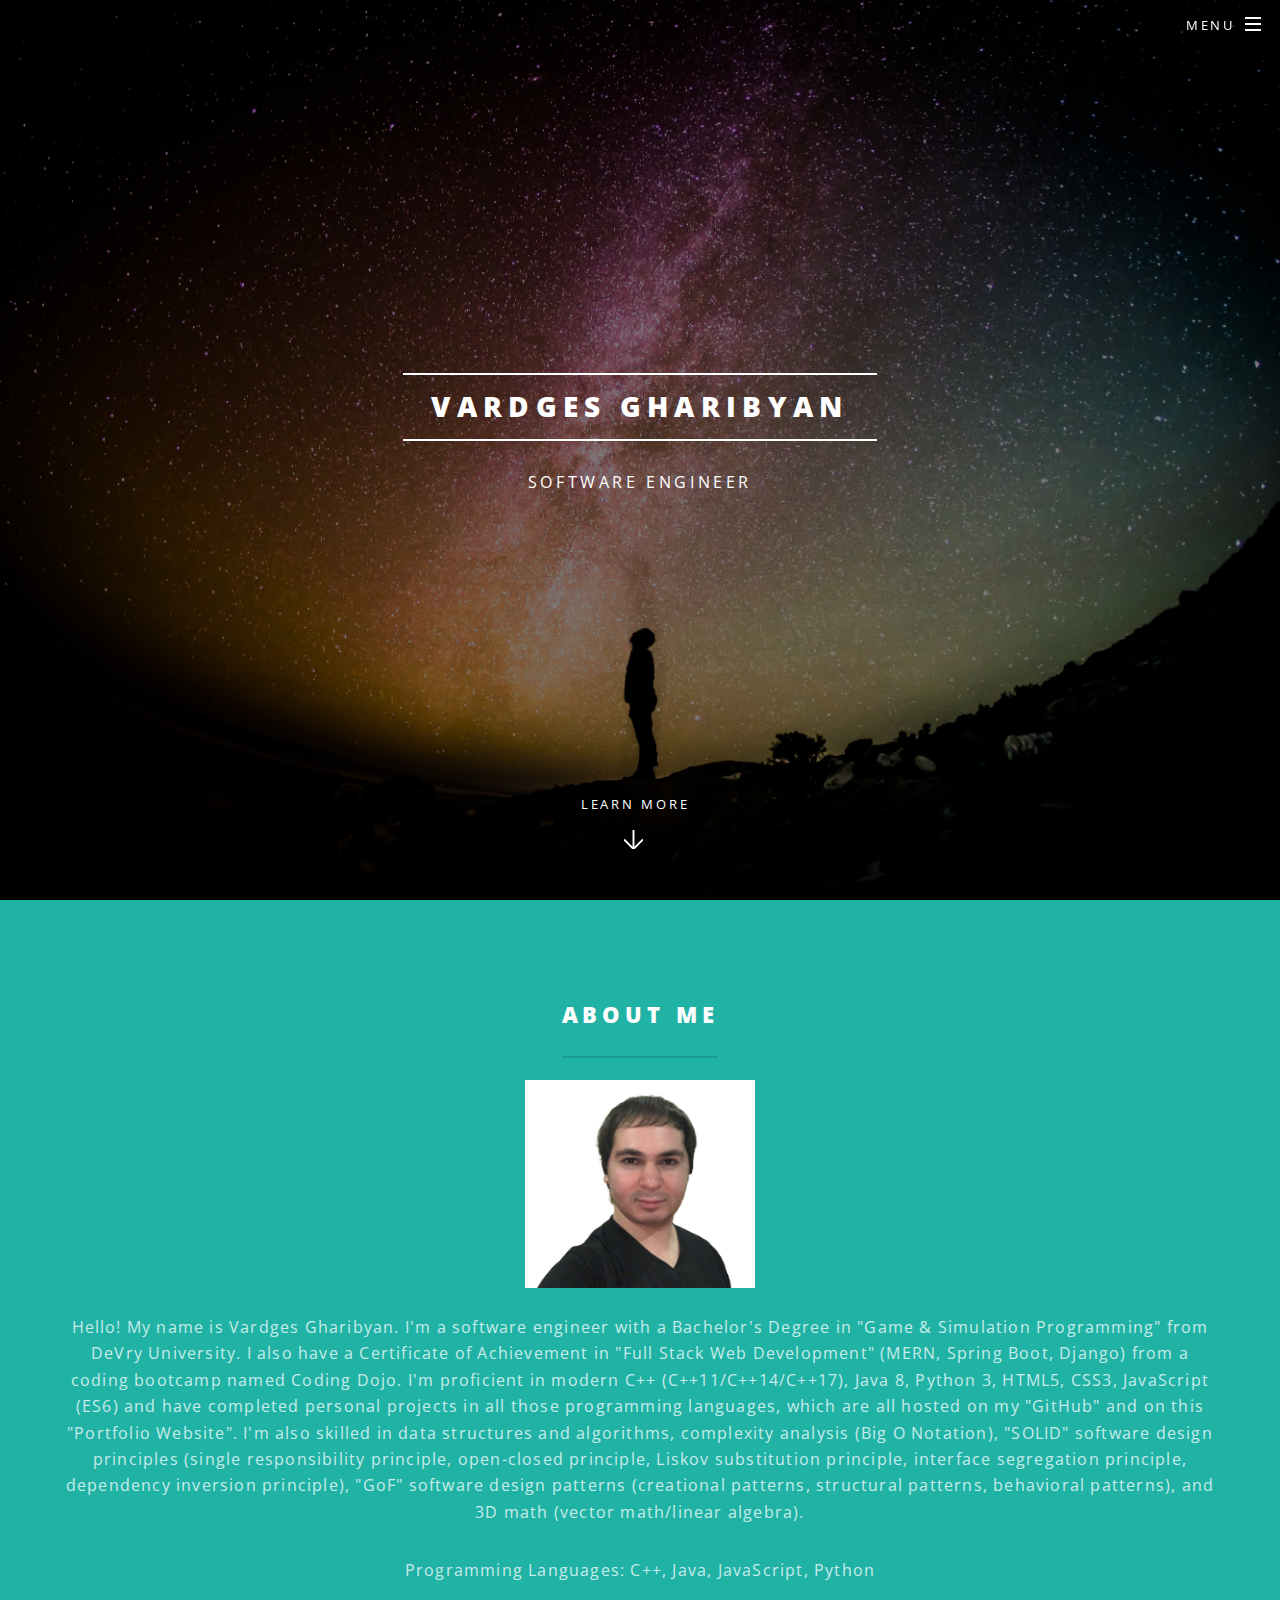
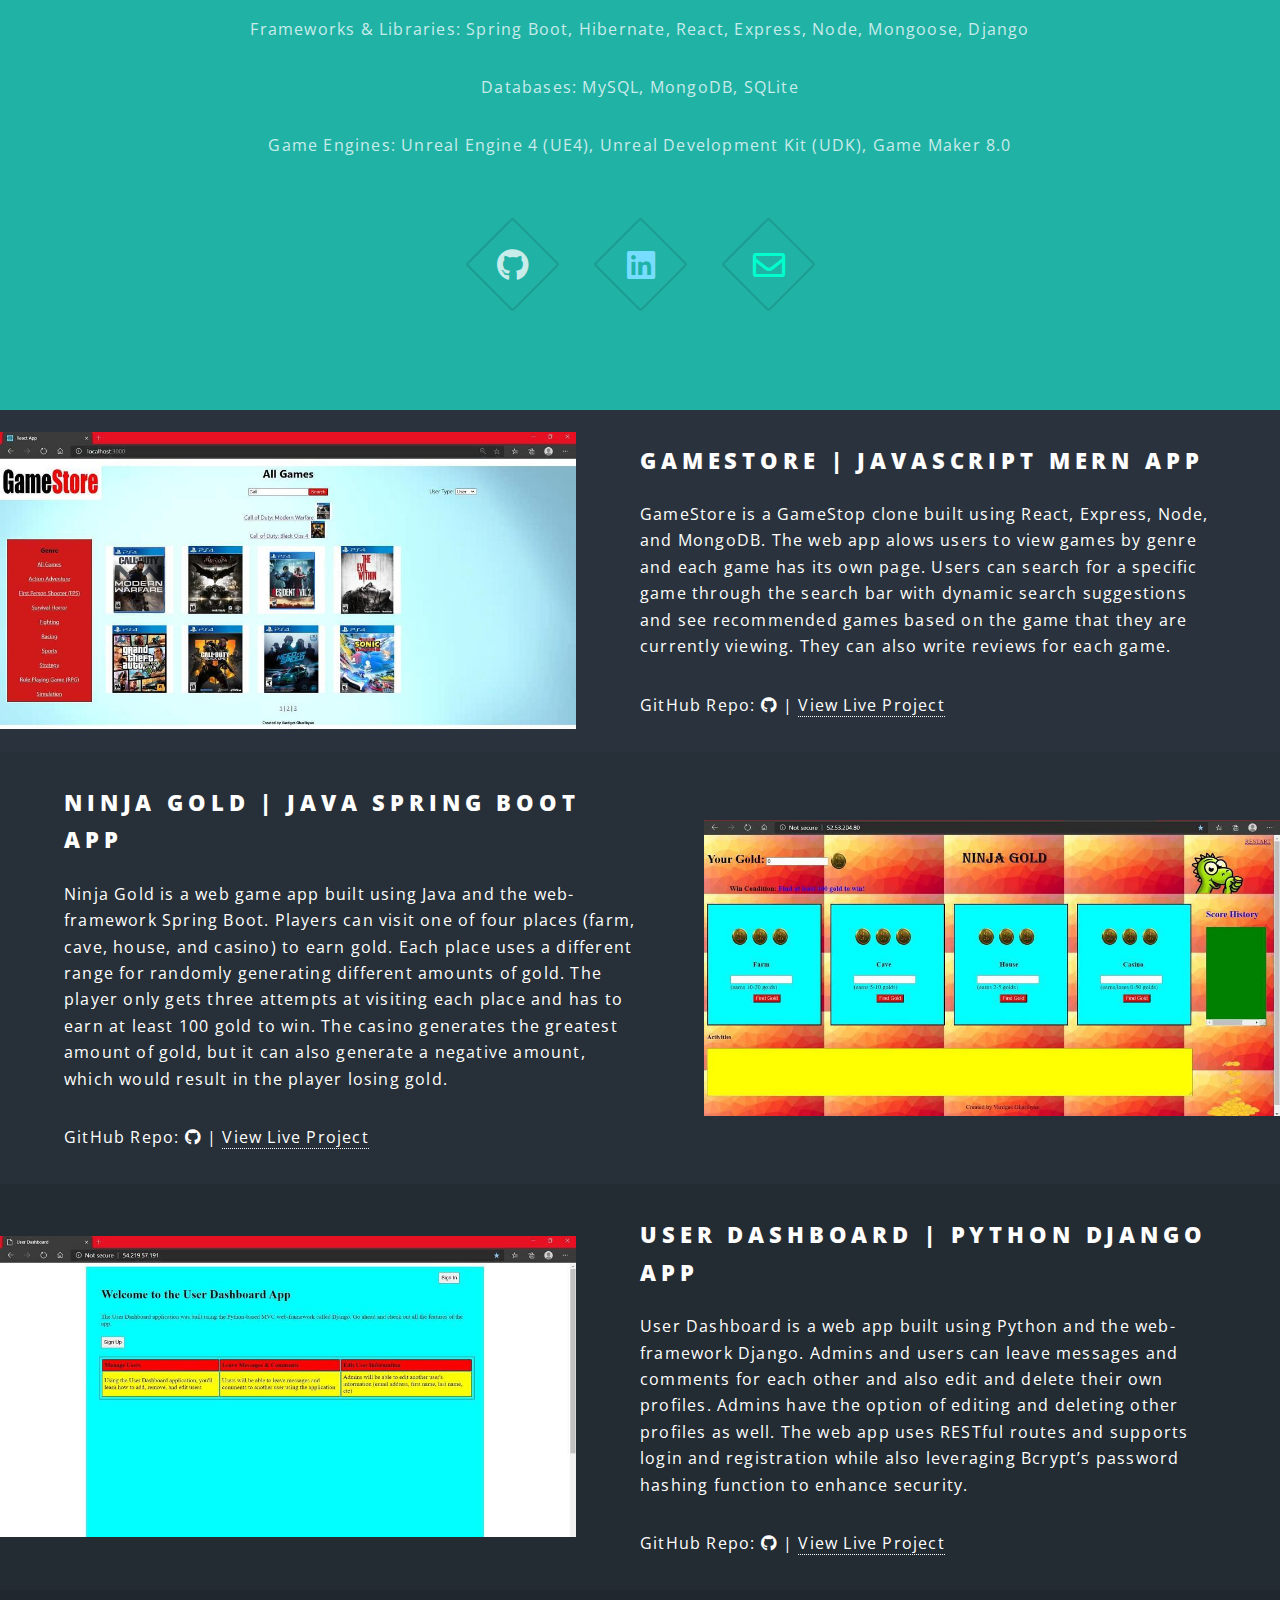
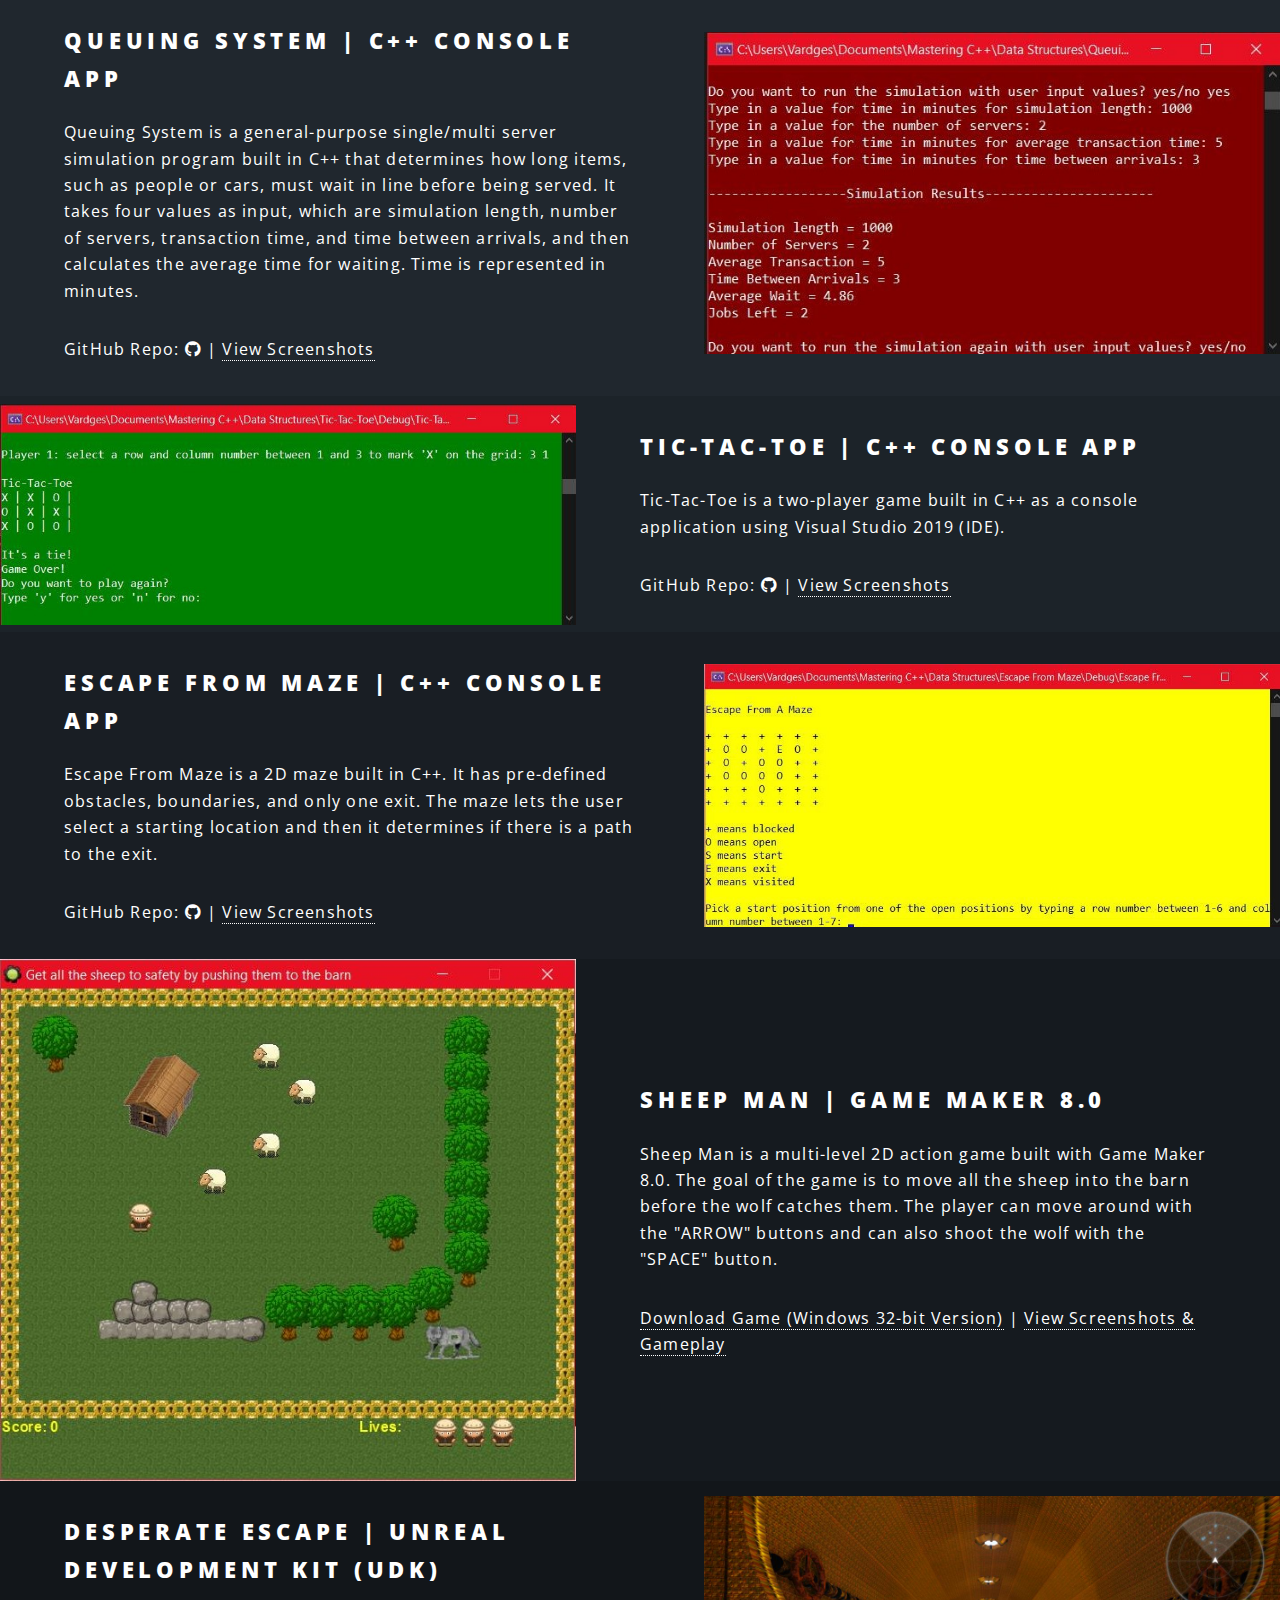
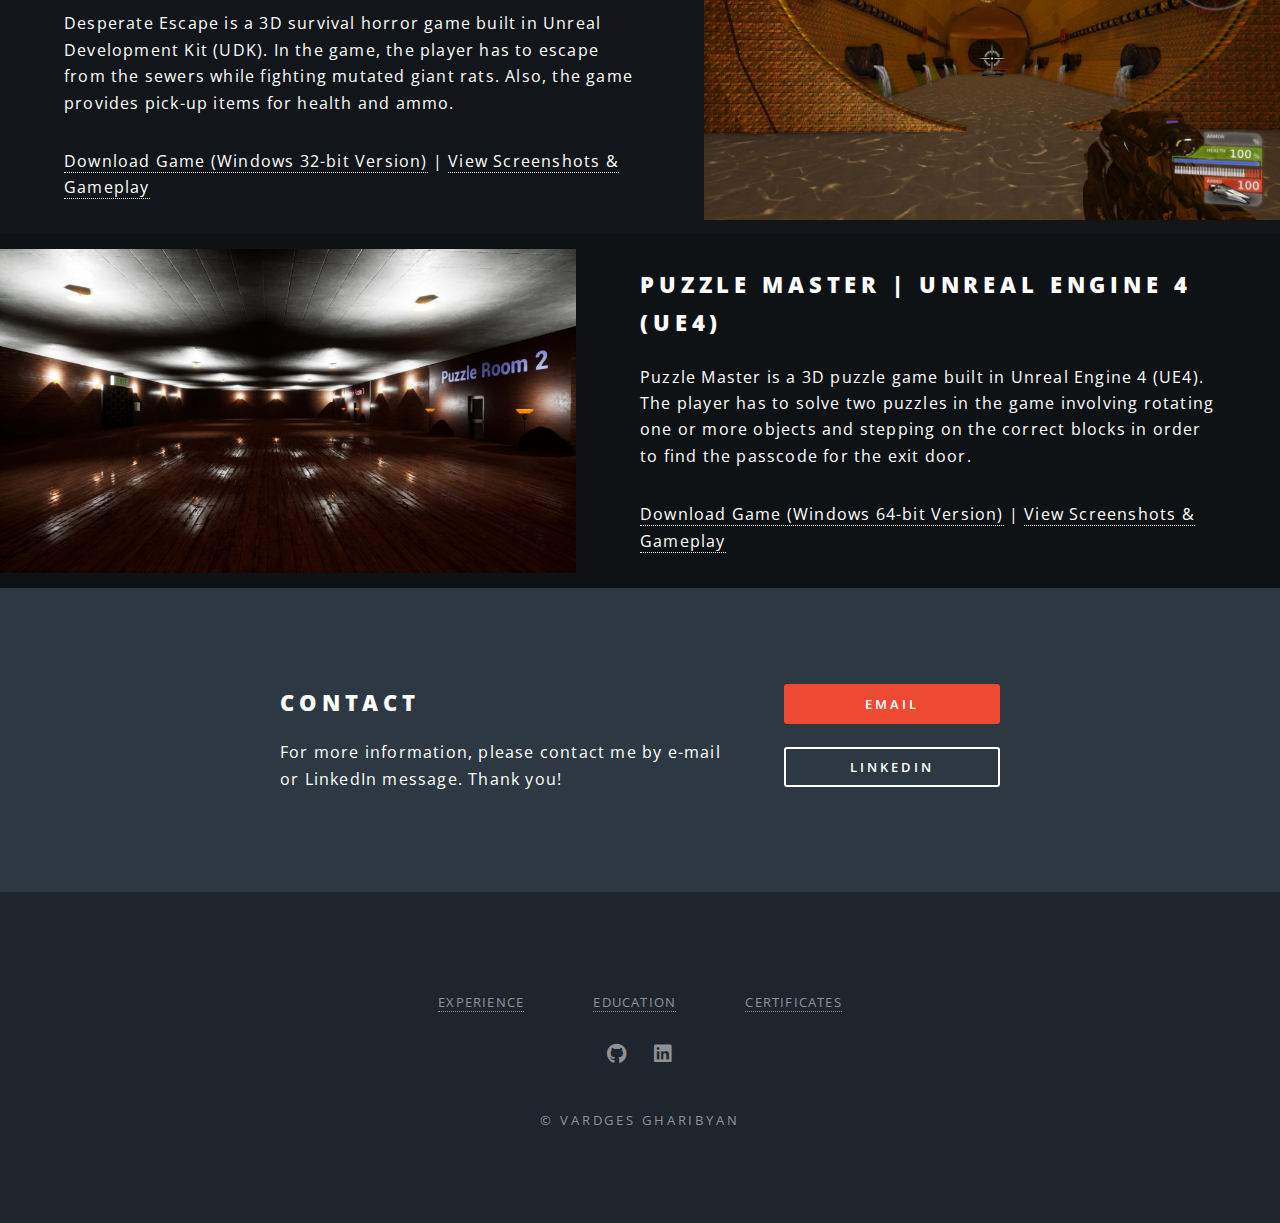
<file: index.html>
<!DOCTYPE HTML>
<html>
	<head>
		<title>Vardges Gharibyan</title>
		<meta charset="utf-8" />
		<meta name="viewport" content="width=device-width, initial-scale=1, user-scalable=no" />
		<link rel="stylesheet" href="assets/css/main.css" />
		<noscript><link rel="stylesheet" href="assets/css/noscript.css" /></noscript>
		<meta name="description" content="Vardges Gharibyan - Portfolio Website"/>
		<meta name="title" property="og:title" content="Vardges Gharibyan - Portfolio Website"/>
		<meta property="og:type" content="website"/>
		<meta name="image" property="og:image" content="https://vrdko93.github.io/images/portfolio_thumbnail.jpg"/>
		<meta name="description" property="og:description" content="Welcome to my Portfolio Website!"/>
		<meta name="author" content="Vardges Gharibyan"/>
		<link rel="icon" href="https://vrdko93.github.io/favicon.ico">
	</head>
	<body class="landing is-preload">

		<!-- Page Wrapper -->
			<div id="page-wrapper">

				<!-- Header -->
					<header id="header" class="alt">
						<h1><a href="index.html">VARDGES GHARIBYAN</a></h1>
						<nav id="nav">
							<ul>
								<li class="special">
									<a href="#menu" class="menuToggle"><span>Menu</span></a>
									<div id="menu">
										<ul>
											<li><a href="https://vrdko93.github.io/">Home</a></li>
											<li><a href="Experience.html">Experience</a></li>
											<li><a href="Education.html">Education</a></li>
											<li><a href="Certificates.html">Certificates</a></li>
										</ul>
									</div>
								</li>
							</ul>
						</nav>
					</header>

				<!-- Banner -->
					<section id="banner">
						<div class="inner">
							<h2>Vardges Gharibyan</h2>
							<p>Software Engineer</p>
						</div>
						<a href="#one" class="more scrolly">Learn More</a>
					</section>

				<!-- One -->
					<section id="one" class="wrapper style1 special">
						<div class="inner">
							<header class="major">
								<h2>ABOUT ME</h2>
								<a style="border: none" href="images/profile_picture.png"><img style="cursor: pointer; width:20%; height:20%; display:block; margin-left:40%;" src="images/profile_picture.png" alt="Profile Picture"/></a><br>
								<p>Hello! My name is Vardges Gharibyan. I'm a software engineer with a Bachelor's Degree in "Game & Simulation Programming" from DeVry University. I also have a Certificate of 
								   Achievement in "Full Stack Web Development" (MERN, Spring Boot, Django) from a coding bootcamp named Coding Dojo. I'm proficient in modern C++ 
								   (C++11/C++14/C++17), Java 8, Python 3, HTML5, CSS3, JavaScript (ES6) and have completed personal projects in all those programming languages,
								   which are all hosted on my "GitHub" and on this "Portfolio Website". I'm also skilled in data structures and algorithms, complexity analysis (Big O Notation), "SOLID" software
								   design principles (single responsibility principle, open-closed principle, Liskov substitution principle, interface segregation principle, dependency inversion principle),
								   "GoF" software design patterns (creational patterns, structural patterns, behavioral patterns), and 3D math (vector math/linear algebra).</p>
								<p>Programming Languages: C++, Java, JavaScript, Python</p>
								<p>Frameworks & Libraries: Spring Boot, Hibernate, React, Express, Node, Mongoose, Django</p>
								<p>Databases: MySQL, MongoDB, SQLite</p>
								<p>Game Engines: Unreal Engine 4 (UE4), Unreal Development Kit (UDK), Game Maker 8.0</p>
							</header>
							<ul class="icons major">
								<li><a href="https://github.com/Vrdko93" target="_blank" class="icon brands fa-github major"><span class="label">Github</span></a></li>
								<li><a href="https://www.linkedin.com/in/vardges-gharibyan-412732b7/" target="_blank" class="icon brands fa-linkedin major style3"><span class="label">LinkedIn</span></a></li>
								<li><a href="mailto:gharibyan1993@yahoo.com" class="icon fa-envelope major style1"><span class="label">Email</span></a></li>
							</ul>
						</div>
					</section>

				<!-- Two -->
					<section id="two" class="wrapper alt style2">
						<section class="spotlight">
							<div class="image"><a href="http://54.183.227.23/" target="_blank"><img src="images/gamestore.jfif" alt="" /></a></div><div class="content">
								<h2>GameStore | JavaScript MERN App</h2>
								<p>GameStore is a GameStop clone built using React, Express, Node, and MongoDB. The web app alows users to view games by genre and each game has its own page. Users can search for a specific game through the search bar with
								   dynamic search suggestions and see recommended games based on the game that they are currently viewing. They can also write reviews for each game.</p>
								<p>GitHub Repo: <a href="https://github.com/Vrdko93/GameStore" target="_blank" class="icon brands fa-github"><span class="label">Github</span></a> | <a href="http://54.183.227.23/" target="_blank">View Live Project</a></p>
							</div>
						</section>
						<section class="spotlight">
							<div class="image"><a href="http://52.53.204.80/" target="_blank"><img src="images/ninjagold.jfif" alt="" /></a></div><div class="content">
								<h2>Ninja Gold | Java Spring Boot App</h2>
								<p>Ninja Gold is a web game app built using Java and the web-framework Spring Boot. Players can visit one of four places (farm, cave, house, and casino) to earn gold. Each place uses a different
								   range for randomly generating different amounts of gold. The player only gets three attempts at visiting each place and has to earn at least 100 gold to win. The casino generates the greatest
								   amount of gold, but it can also generate a negative amount, which would result in the player losing gold.</p>
								<p>GitHub Repo: <a href="https://github.com/Vrdko93/Ninja_Gold" target="_blank" class="icon brands fa-github"><span class="label">Github</span></a> | <a href="http://52.53.204.80/" target="_blank">View Live Project</a></p>
							</div>
						</section>
						<section class="spotlight">
							<div class="image"><a href="http://52.53.171.156/" target="_blank"><img src="images/userdashboard.jfif" alt="" /></a></div><div class="content">
								<h2>User Dashboard | Python Django App</h2>
								<p>User Dashboard is a web app built using Python and the web-framework Django. Admins and users can leave messages and comments for each other and also edit and delete their own profiles. Admins
								   have the option of editing and deleting other profiles as well. The web app uses RESTful routes and supports login and registration while also leveraging Bcrypt’s password hashing function to enhance security.</p>
								<p>GitHub Repo: <a href="https://github.com/Vrdko93/User_Dashboard" target="_blank" class="icon brands fa-github"><span class="label">Github</span></a> | <a href="http://52.53.171.156/" target="_blank">View Live Project</a></p>
							</div>
						</section>
						<section class="spotlight">
							<div class="image"><a href="QueuingSystem.html"><img src="images/QueuingSystem.jpg" alt="" /></a></div><div class="content">
								<h2>Queuing System | C++ Console App</h2>
								<p>Queuing System is a general-purpose single/multi server simulation program built in C++ that determines how long items, such as people or cars, must wait in line before being served. It takes four values as input, which are simulation 
									length, number of servers, transaction time, and time between arrivals, and then calculates the average time for waiting. Time is represented in minutes.</p>
								<p>GitHub Repo: <a href="https://github.com/Vrdko93/Queuing_System" target="_blank" class="icon brands fa-github"><span class="label">Github</span></a> | <a href="QueuingSystem.html">View Screenshots</a></p>
							</div>
						</section>
						<section class="spotlight">
							<div class="image"><a href="TicTacToe.html"><img src="images/Tic-Tac-Toe.jpg" alt="" /></a></div><div class="content">
								<h2>Tic-Tac-Toe | C++ Console App</h2>
								<p>Tic-Tac-Toe is a two-player game built in C++ as a console application using Visual Studio 2019 (IDE).</p>
								<p>GitHub Repo: <a href="https://github.com/Vrdko93/Tic-Tac-Toe" target="_blank" class="icon brands fa-github"><span class="label">Github</span></a> | <a href="TicTacToe.html">View Screenshots</a></p>
							</div>
						</section>
						<section class="spotlight">
							<div class="image"><a href="EscapeFromMaze.html"><img src="images/EscapeFromMaze.jpg" alt="" /></a></div><div class="content">
								<h2>Escape From Maze | C++ Console App</h2>
								<p>Escape From Maze is a 2D maze built in C++. It has pre-defined obstacles, boundaries, and only one exit. The maze lets the user select a starting location and then it determines if there is a path to the exit.</p>
								<p>GitHub Repo: <a href="https://github.com/Vrdko93/Escape_From_Maze" target="_blank" class="icon brands fa-github"><span class="label">Github</span></a> | <a href="EscapeFromMaze.html">View Screenshots</a></p>
							</div>
						</section>
						<section class="spotlight">
							<div class="image"><a href="SheepMan.html"><img src="images/SheepManThumbnail.jpg" alt="" /></a></div><div class="content">
								<h2>Sheep Man | Game Maker 8.0</h2>
								<p>Sheep Man is a multi-level 2D action game built with Game Maker 8.0. The goal of the game is to move all the sheep into the barn before the wolf catches them. The player can move around
								   with the "ARROW" buttons and can also shoot the wolf with the "SPACE" button.</p>
								<p><a href="games/SheepMan.exe" download>Download Game (Windows 32-bit Version)</a> | <a href="SheepMan.html">View Screenshots & Gameplay</a></p>
							</div>
						</section>
						<section class="spotlight">
							<div class="image"><a href="DesperateEscape.html"><img src="images/SewerEntrance.jpg" alt="" /></a></div><div class="content">
								<h2>Desperate Escape | Unreal Development Kit (UDK)</h2>
								<p>Desperate Escape is a 3D survival horror game built in Unreal Development Kit (UDK). In the game, the player has to escape from the sewers while fighting mutated giant rats. Also, the game provides pick-up items for health and ammo.</p>
								<p><a href="https://www.dropbox.com/s/xjw4rxg0u2dodn3/Desperate%20Escape.zip?dl=0" target="_blank">Download Game (Windows 32-bit Version)</a> | <a href="DesperateEscape.html">View Screenshots & Gameplay</a></p>
							</div>
						</section>
						<section class="spotlight">
							<div class="image"><a href="PuzzleMaster.html"><img src="images/MainHallway1.jpg" alt="" /></a></div><div class="content">
								<h2>Puzzle Master | Unreal Engine 4 (UE4)</h2>
								<p>Puzzle Master is a 3D puzzle game built in Unreal Engine 4 (UE4). The player has to solve two puzzles in the game involving rotating one or more objects and stepping on the correct blocks in order to find the passcode for
									the exit door.</p>
								<p><a href="https://www.dropbox.com/s/tzcvts292not0xo/Puzzle%20Master.zip?dl=0" target="_blank">Download Game (Windows 64-bit Version)</a> | <a href="PuzzleMaster.html">View Screenshots & Gameplay</a></p>
							</div>
						</section>
					</section>

				<!-- CTA -->
					<section id="cta" class="wrapper style4">
						<div class="inner">
							<header>
								<h2>Contact</h2>
								<p>For more information, please contact me by e-mail or LinkedIn message. Thank you!</p>
							</header>
							<ul class="actions stacked">
								<li><a href="mailto:gharibyan1993@yahoo.com" class="button fit primary">Email</a></li>
								<li><a href="https://www.linkedin.com/in/vardges-gharibyan-412732b7/" target="_blank" class="button fit">LinkedIn</a></li>
							</ul>
						</div>
					</section>

				<!-- Footer -->
					<footer id="footer">
						<div style="margin-bottom: 2%;">
							<a href="Experience.html" style=" display: inline; color:rgba(255, 255, 255, 0.5); font-size:80%">EXPERIENCE</a>
							<a href="Education.html" style=" display: inline; margin-left:5%; color:rgba(255, 255, 255, 0.5); font-size: 80%;">EDUCATION</a>
							<a href="Certificates.html" style=" display: inline; margin-left:5%; color:rgba(255, 255, 255, 0.5); font-size: 80%">CERTIFICATES</a>
						</div>
						<ul class="icons">
							<li><a href="https://github.com/Vrdko93" target="_blank" class="icon brands fa-github"><span class="label">Github</span></a></li>
							<li><a href="https://www.linkedin.com/in/vardges-gharibyan-412732b7/" target="_blank" class="icon brands fa-linkedin"><span class="label">LinkedIn</span></a></li>
						</ul>
						<ul class="copyright">
							<li>&copy; VARDGES GHARIBYAN</li>
						</ul>
					</footer>

			</div>

		<!-- Scripts -->
			<script src="assets/js/jquery.min.js"></script>
			<script src="assets/js/jquery.scrollex.min.js"></script>
			<script src="assets/js/jquery.scrolly.min.js"></script>
			<script src="assets/js/browser.min.js"></script>
			<script src="assets/js/breakpoints.min.js"></script>
			<script src="assets/js/util.js"></script>
			<script src="assets/js/main.js"></script>

	</body>
</html>
</file>
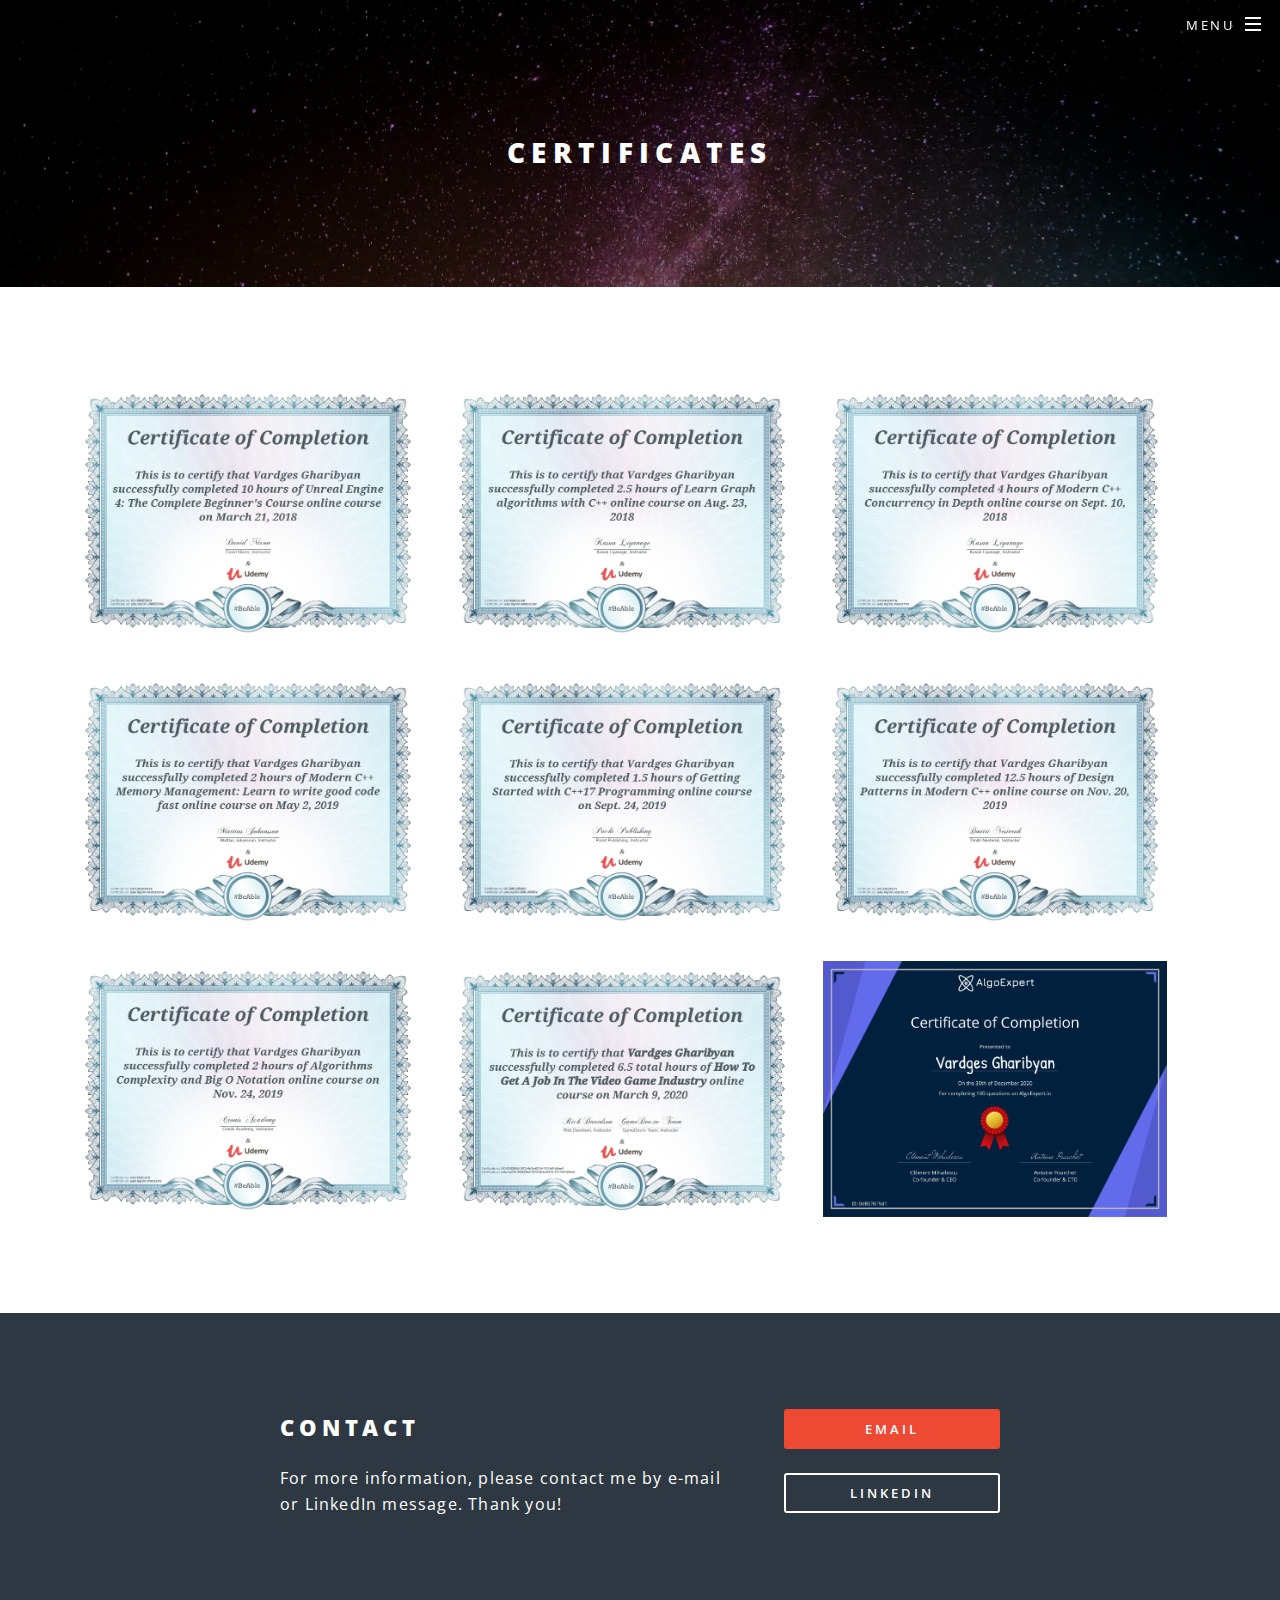
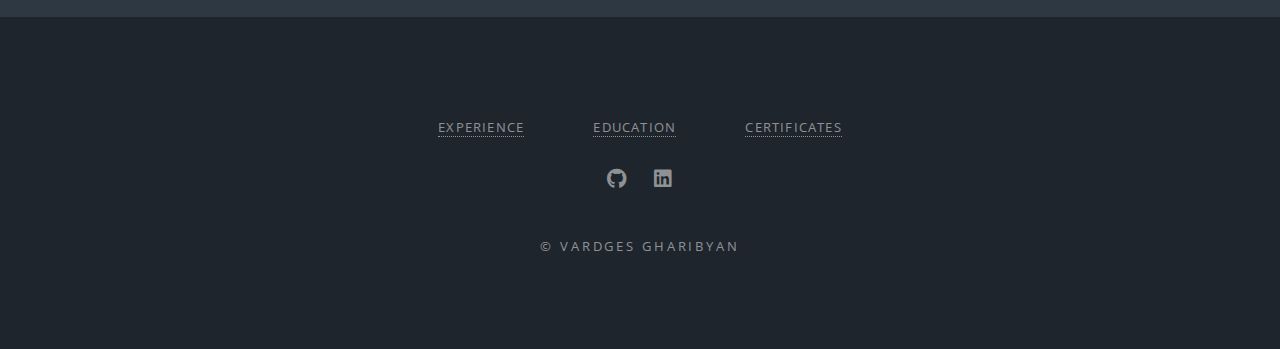
<file: Certificates.html>
<!DOCTYPE HTML>
<html>
	<head>
		<title>Vardges Gharibyan</title>
		<meta charset="utf-8" />
		<meta name="viewport" content="width=device-width, initial-scale=1, user-scalable=no" />
		<link rel="stylesheet" href="assets/css/main.css" />
		<noscript><link rel="stylesheet" href="assets/css/noscript.css" /></noscript>
		<meta name="description" content="Vardges Gharibyan - Portfolio Website"/>
		<meta name="title" property="og:title" content="Vardges Gharibyan - Portfolio Website"/>
		<meta property="og:type" content="website"/>
		<meta name="image" property="og:image" content="https://vrdko93.github.io/images/portfolio_thumbnail.jpg"/>
		<meta name="description" property="og:description" content="Welcome to my Portfolio Website!"/>
		<meta name="author" content="Vardges Gharibyan"/>
		<link rel="icon" href="favicon.ico">
	</head>
	<body class="landing is-preload">

		<!-- Page Wrapper -->
			<div id="page-wrapper">

				<!-- Header -->
					<header id="header" class="alt">
						<h1><a href="index.html">VARDGES GHARIBYAN</a></h1>
						<nav id="nav">
							<ul>
								<li class="special">
									<a href="#menu" class="menuToggle"><span>Menu</span></a>
									<div id="menu">
										<ul>
											<li><a href="index.html">Home</a></li>
                                            <li><a href="Experience.html">Experience</a></li>
											<li><a href="Education.html">Education</a></li>
                                            <li><a href="Certificates.html">Certificates</a></li>
										</ul>
									</div>
								</li>
							</ul>
						</nav>
					</header>

				<!-- Main -->
					<article id="main">
						<header>
							<h2>Certificates</h2>
						</header>
						<section class="wrapper style5">
                            <div style="margin-left:4%">
                                <a style="border: none" href="https://www.udemy.com/certificate/UC-2M6EEXIQ/" target="_blank"><img style="cursor: pointer; display:inline; margin-left:2%; margin-bottom:2%; width:28%; height:28%;" src="documents/Unreal Engine 4 - The Complete Beginner's Course.jpg" alt="Certificate"/></a> 
                                <a style="border: none" href="https://www.udemy.com/certificate/UC-A98UJLGR/" target="_blank"><img style="cursor: pointer; display:inline; margin-left:2%; margin-bottom:2%; width:28%; height:28%;" src="documents/Learn Graph Algorithms with C++.jpg" alt="Certificate"/></a>
                                <a style="border: none" href="https://www.udemy.com/certificate/UC-P4VL5T7N/" target="_blank"><img style="cursor: pointer; display:inline; margin-left:2%; margin-bottom:2%; width:28%; height:28%;" src="documents/Modern C++ Concurrency in Depth.jpg" alt="Certificate"/></a>
                                <a style="border: none" href="https://www.udemy.com/certificate/UC-UHOGXD1A/" target="_blank"><img style="cursor: pointer; display:inline; margin-left:2%; margin-bottom:2%; width:28%; height:28%;" src="documents/Modern C++ Memory Management.jpg" alt="Certificate"/></a>
                                <a style="border: none" href="https://www.udemy.com/certificate/UC-RMLHRNSV/" target="_blank"><img style="cursor: pointer; display:inline; margin-left:2%; margin-bottom:2%; width:28%; height:28%;" src="documents/Getting Started with C++17 Programming.jpg" alt="Certificate"/></a>
                                <a style="border: none" href="https://www.udemy.com/certificate/UC-JZEZSLC1/" target="_blank"><img style="cursor: pointer; display:inline; margin-left:2%; margin-bottom:2%; width:28%; height:28%;" src="documents/Design Patterns in Modern C++.jpg" alt="Certificate"/></a>
                                <a style="border: none" href="https://www.udemy.com/certificate/UC-IY9OLH19/" target="_blank"><img style="cursor: pointer; display:inline; margin-left:2%; margin-bottom:2%; width:28%; height:28%;" src="documents/Algorithms Complexity and Big O Notation.jpg" alt="Certificate"/></a>
                                <a style="border: none" href="https://www.udemy.com/certificate/UC-f25226b3-3f72-4b3a-827d-1317e61d6ae9/" target="_blank"><img style="cursor: pointer; display:inline; margin-left:2%; margin-bottom:2%; width:28%; height:28%;" src="documents/How To Get A Job In The Video Game Industry.jpg" alt="Certificate"/></a>
                                <a style="border: none" href="https://certificate.algoexpert.io/AlgoExpert%20Certificate%20AE-0d857615d1" target="_blank"><img style="cursor: pointer; display:inline; margin-left:2%; margin-bottom:2%; width:28%; height:28%;" src="documents/AlgoExpert - Certificate.jpg" alt="Certificate"/></a>
                            </div>
                        </section>
					</article>

				<!-- CTA -->
					<section id="cta" class="wrapper style4">
						<div class="inner">
							<header>
								<h2>Contact</h2>
								<p>For more information, please contact me by e-mail or LinkedIn message. Thank you!</p>
							</header>
							<ul class="actions stacked">
								<li><a href="mailto:gharibyan1993@yahoo.com" class="button fit primary">Email</a></li>
								<li><a href="https://www.linkedin.com/in/vardges-gharibyan-412732b7/" target="_blank" class="button fit">LinkedIn</a></li>
							</ul>
						</div>
					</section>

				<!-- Footer -->
					<footer id="footer">
						<div style="margin-bottom: 2%;">
							<a href="Experience.html" style=" display: inline; color:rgba(255, 255, 255, 0.5); font-size:80%">EXPERIENCE</a>
							<a href="Education.html" style=" display: inline; margin-left:5%; color:rgba(255, 255, 255, 0.5); font-size:80%">EDUCATION</a>
							<a href="Certificates.html" style=" display: inline; margin-left:5%; color:rgba(255, 255, 255, 0.5); font-size:80%">CERTIFICATES</a>
						</div>
						<ul class="icons">
							<li><a href="https://github.com/Vrdko93" target="_blank" class="icon brands fa-github"><span class="label">Github</span></a></li>
							<li><a href="https://www.linkedin.com/in/vardges-gharibyan-412732b7/" target="_blank" class="icon brands fa-linkedin"><span class="label">LinkedIn</span></a></li>
						</ul>
						<ul class="copyright">
							<li>&copy; VARDGES GHARIBYAN</li>
						</ul>
					</footer>

			</div>

		<!-- Scripts -->
			<script src="assets/js/jquery.min.js"></script>
			<script src="assets/js/jquery.scrollex.min.js"></script>
			<script src="assets/js/jquery.scrolly.min.js"></script>
			<script src="assets/js/browser.min.js"></script>
			<script src="assets/js/breakpoints.min.js"></script>
			<script src="assets/js/util.js"></script>
			<script src="assets/js/main.js"></script>

	</body>
</html>
</file>
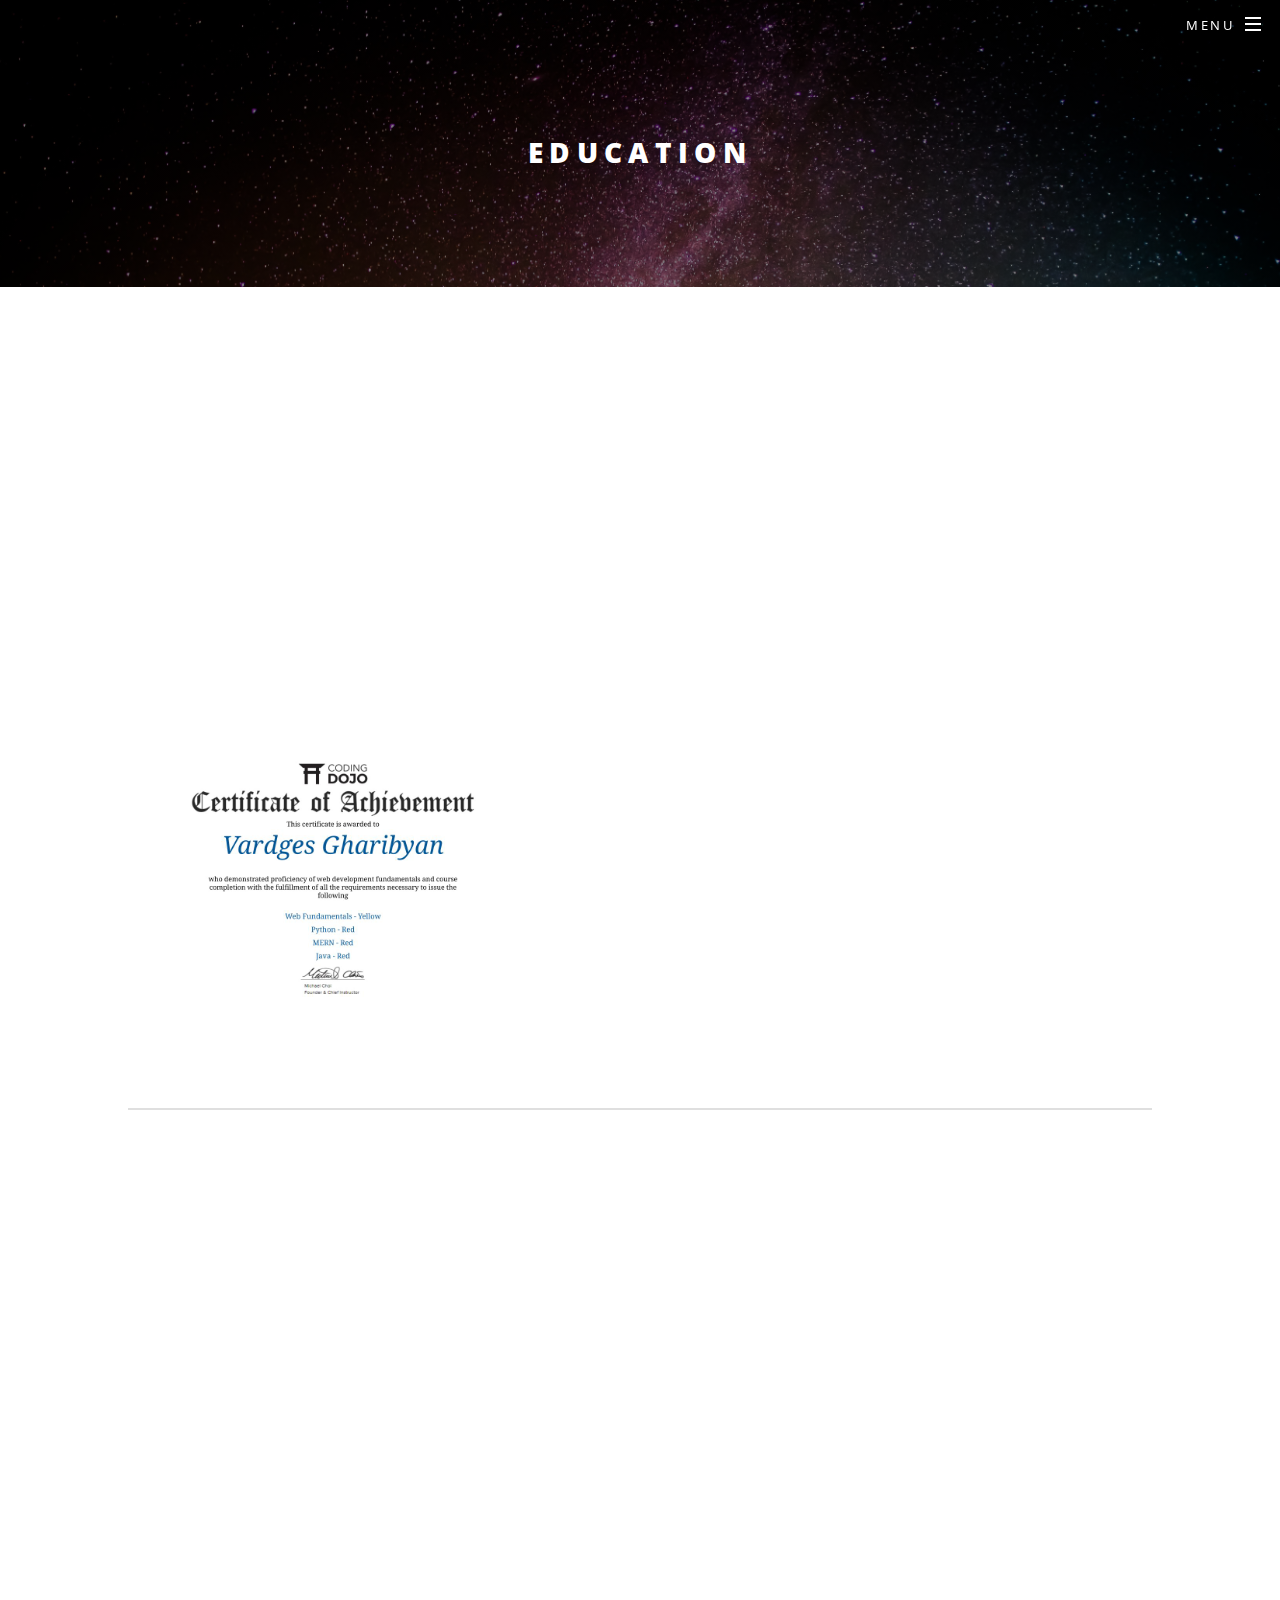
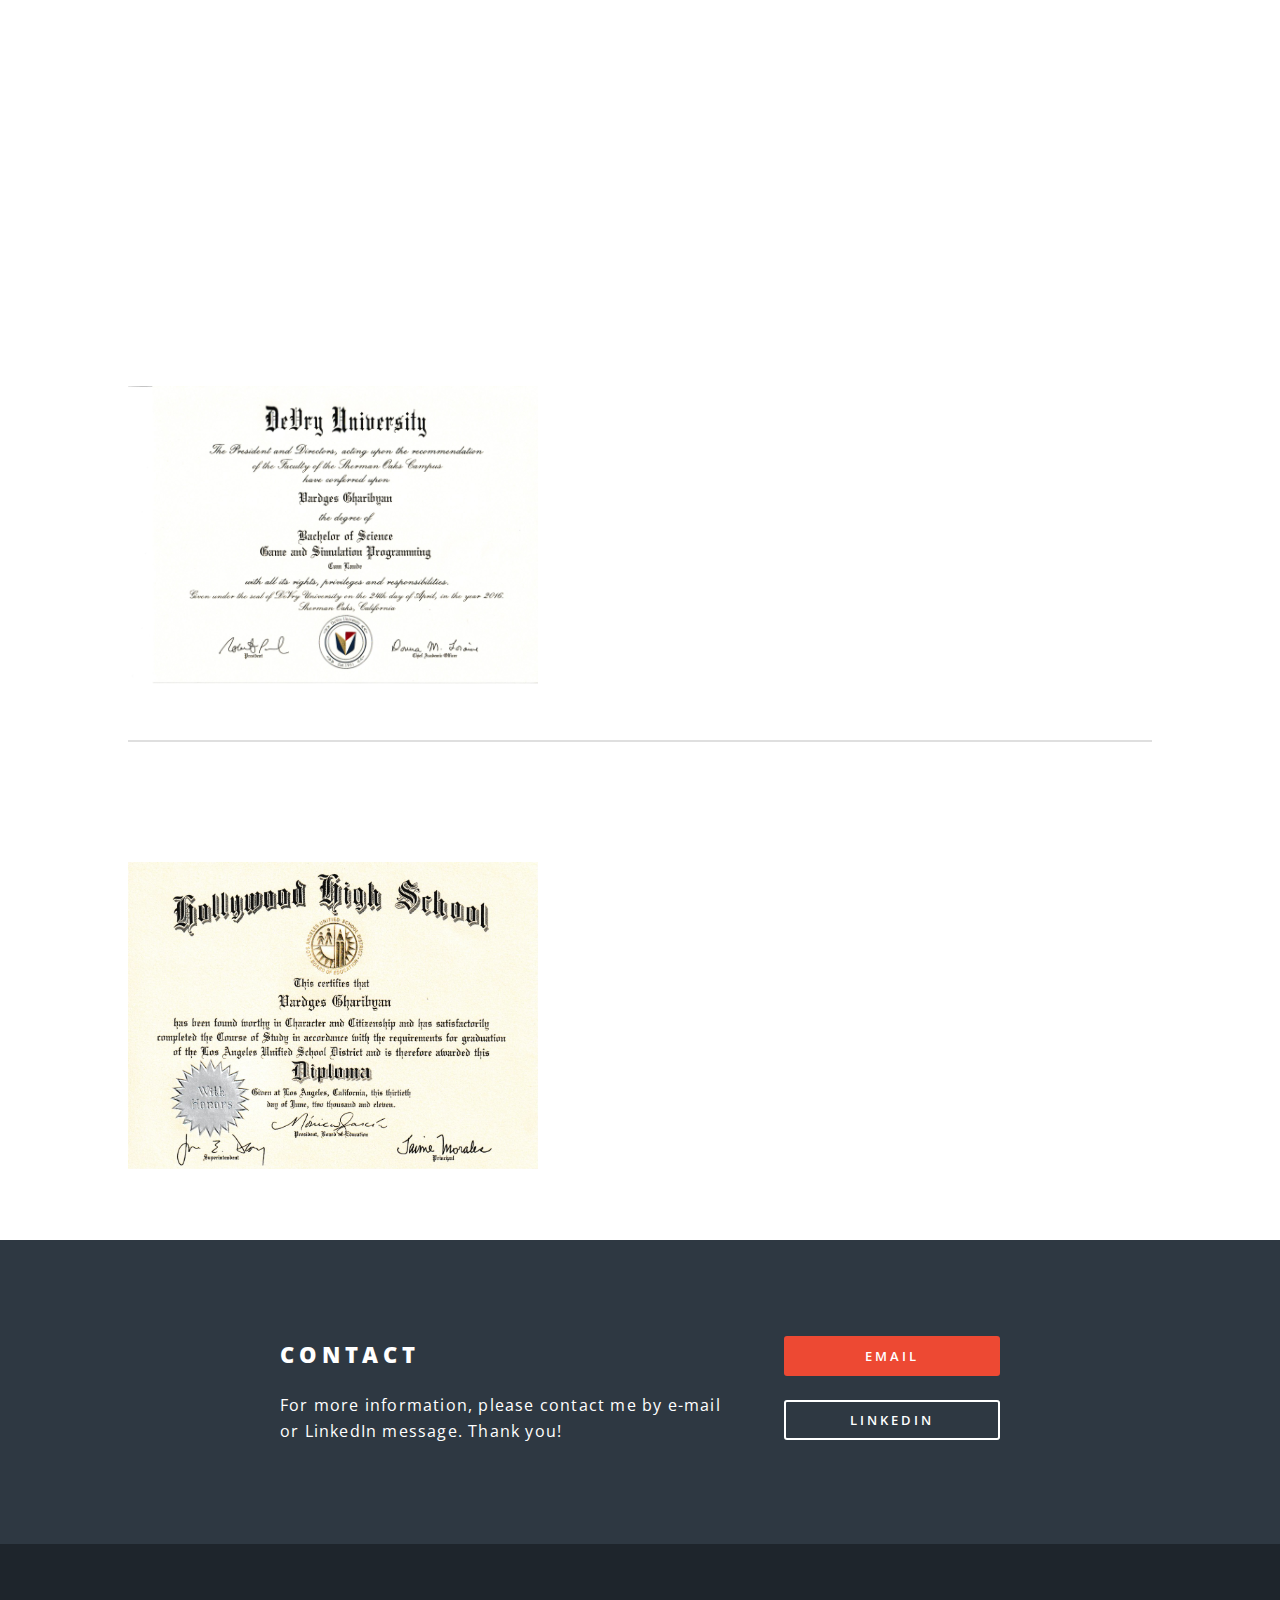
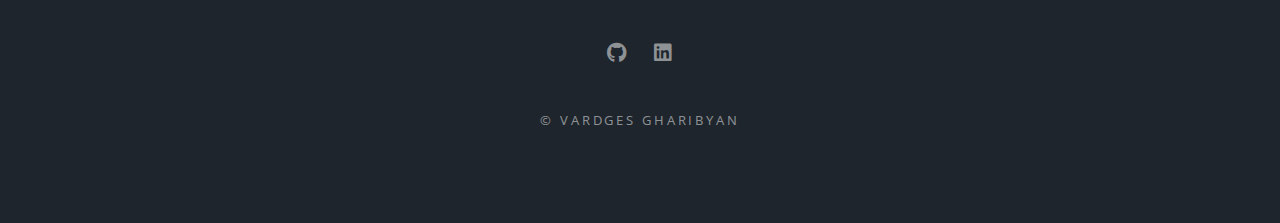
<file: Education.html>
<!DOCTYPE HTML>
<html>
	<head>
		<title>Vardges Gharibyan</title>
		<meta charset="utf-8" />
		<meta name="viewport" content="width=device-width, initial-scale=1, user-scalable=no" />
		<link rel="stylesheet" href="assets/css/main.css" />
		<noscript><link rel="stylesheet" href="assets/css/noscript.css" /></noscript>
		<meta name="description" content="Vardges Gharibyan - Portfolio Website"/>
		<meta name="title" property="og:title" content="Vardges Gharibyan - Portfolio Website"/>
		<meta property="og:type" content="website"/>
		<meta name="image" property="og:image" content="https://vrdko93.github.io/images/portfolio_thumbnail.jpg"/>
		<meta name="description" property="og:description" content="Welcome to my Portfolio Website!"/>
		<meta name="author" content="Vardges Gharibyan"/>
	</head>
	<body class="landing is-preload">

		<!-- Page Wrapper -->
			<div id="page-wrapper">

				<!-- Header -->
					<header id="header" class="alt">
						<h1><a href="index.html">VARDGES GHARIBYAN</a></h1>
						<nav id="nav">
							<ul>
								<li class="special">
									<a href="#menu" class="menuToggle"><span>Menu</span></a>
									<div id="menu">
										<ul>
											<li><a href="index.html">Home</a></li>
											<li><a href="Experience.html">Experience</a></li>
											<li><a href="Education.html">Education</a></li>
											<li><a href="Certificates.html">Certificates</a></li>
										</ul>
									</div>
								</li>
							</ul>
						</nav>
					</header>

				<!-- Main -->
					<article id="main">
						<header>
							<h2>Education</h2>
						</header>
						<section class="wrapper style5">
                            <div style="margin-left:10%; margin-right:10%">
                                <h3 style="color:white; display: inline;">Coding Dojo</h3>
                                <h3 style="color:white; display: inline; float: right;">2020-2020</h3>
                                <h4 style="color:white">Full Stack Web Development</h4>
                                
                                <p style="color:white">An immersive coding bootcamp that teaches "Full Stack Web Development" using three different programming 
                                languages on the backend, which are JavaScript, Java, and Python.</p>

                                <p style="color:white">Three Full Stack Curriculum</p>

                                <ul>
                                    <li style="color:white">Web Fundamentals ----> HTML, CSS, JavaScript, jQuery, Ajax, Git/GitHub & Terminal</li>
                                    <li style="color:white">Full Stack JavaScript ---> MongoDB, Express.js, React.js, Node.js</li>
                                    <li style="color:white">Full Stack Java -----------> JSP, SpringMVC, (JPA) Hibernate, JSTL, Tomcat, JVM, JUnit, MySQL</li>
                                    <li style="color:white">Full Stack Python -------> Django, SQLite</li>
                                </ul>
                                <a style="border: none" href="documents/Coding Dojo Certificate of Achievement.jpg"><img style="width:40%; height:40%;" src="documents/Coding Dojo Certificate of Achievement.jpg" alt="Coding Dojo Certificate"/></a>
                                
                                <hr>

                                <h3 style="color:white; display: inline;">DeVry University</h3>
                                <h3 style="color:white; display: inline; float: right;">2011-2016</h3>
                                <h4 style="color:white;">Bachelor of Science (B.S.), Game and Simulation Programming, GPA: 3.6 </h4>
                                
                                <p style="color:white">A 4-year Bachelor's Degree program that covers all aspects of game programming in C++ including gameplay programming, AI programming, math programming, physics programming, graphics
                                    programming, multiplayer networking, and also game engine design and integration.</p>
                                <p style="color:white">Core Courses</p>
                                <ul>
                                    <li style="color:white">Introduction to Game and Simulation Programming</li>
                                    <li style="color:white">Introduction to Programming in C++</li>
                                    <li style="color:white">Intermediate Programming in C++/OOP</li>
                                    <li style="color:white">Computer Systems for Programmers</li>
                                    <li style="color:white">Math Programming for Games</li>
                                    <li style="color:white">Practical Game Design</li>
                                    <li style="color:white">Introduction to Computer Graphics Modeling and Programming</li>
                                    <li style="color:white">Simulation Design and Programming</li>
                                    <li style="color:white">Data Structures</li>
                                    <li style="color:white">Artificial Intelligence for Games and Simulations</li>
                                    <li style="color:white">Physics Engine Development</li>
                                    <li style="color:white">Modification and Level Design</li>
                                    <li style="color:white">Applied Development Project I</li>
                                    <li style="color:white">Applied Development Project II</li>
                                    <li style="color:white">Computer Graphics Programming I</li>
                                    <li style="color:white">Computer Graphics Programming II</li>
                                    <li style="color:white">Software Engineering for Game Programming</li>
                                    <li style="color:white">Game Engine Design and Integration</li>
                                    <li style="color:white">Multiplayer Networking</li>
                                    <li style="color:white">Senior Project I</li>
                                    <li style="color:white">Senior Project II</li>
                                </ul>
                                <a style="border: none" href="documents/DeVry University Diploma.jpg"><img style="width:40%; height:40%;" src="documents/DeVry University Diploma.jpg" alt="DeVry University Diploma"/></a>

                                <hr>

                                <h3 style="color:white; display: inline;">Hollywood Senior High School</h3>
                                <h3 style="color:white; display: inline; float: right;">2007-2011</h3>
                                <h4 style="color:white">High School Diploma, GPA: 3.4</h4>
                                <a style="border: none" href="documents/Hollywood High School Diploma.jpg"><img style="width:40%; height:40%;" src="documents/Hollywood High School Diploma.jpg" alt="Hollywood High School Diploma"/></a>
                            </div>
						</section>
					</article>

				<!-- CTA -->
					<section id="cta" class="wrapper style4">
						<div class="inner">
							<header>
								<h2>Contact</h2>
								<p>For more information, please contact me by e-mail or LinkedIn message. Thank you!</p>
							</header>
							<ul class="actions stacked">
								<li><a href="mailto:gharibyan1993@yahoo.com" class="button fit primary">Email</a></li>
								<li><a href="https://www.linkedin.com/in/vardges-gharibyan-412732b7/" target="_blank" class="button fit">LinkedIn</a></li>
							</ul>
						</div>
					</section>

				<!-- Footer -->
					<footer id="footer">
						<ul class="icons">
							<li><a href="https://github.com/Vrdko93" target="_blank" class="icon brands fa-github"><span class="label">Github</span></a></li>
							<li><a href="https://www.linkedin.com/in/vardges-gharibyan-412732b7/" target="_blank" class="icon brands fa-linkedin"><span class="label">LinkedIn</span></a></li>
						</ul>
						<ul class="copyright">
							<li>&copy; VARDGES GHARIBYAN</li>
						</ul>
					</footer>

			</div>

		<!-- Scripts -->
			<script src="assets/js/jquery.min.js"></script>
			<script src="assets/js/jquery.scrollex.min.js"></script>
			<script src="assets/js/jquery.scrolly.min.js"></script>
			<script src="assets/js/browser.min.js"></script>
			<script src="assets/js/breakpoints.min.js"></script>
			<script src="assets/js/util.js"></script>
			<script src="assets/js/main.js"></script>

	</body>
</html>
</file>
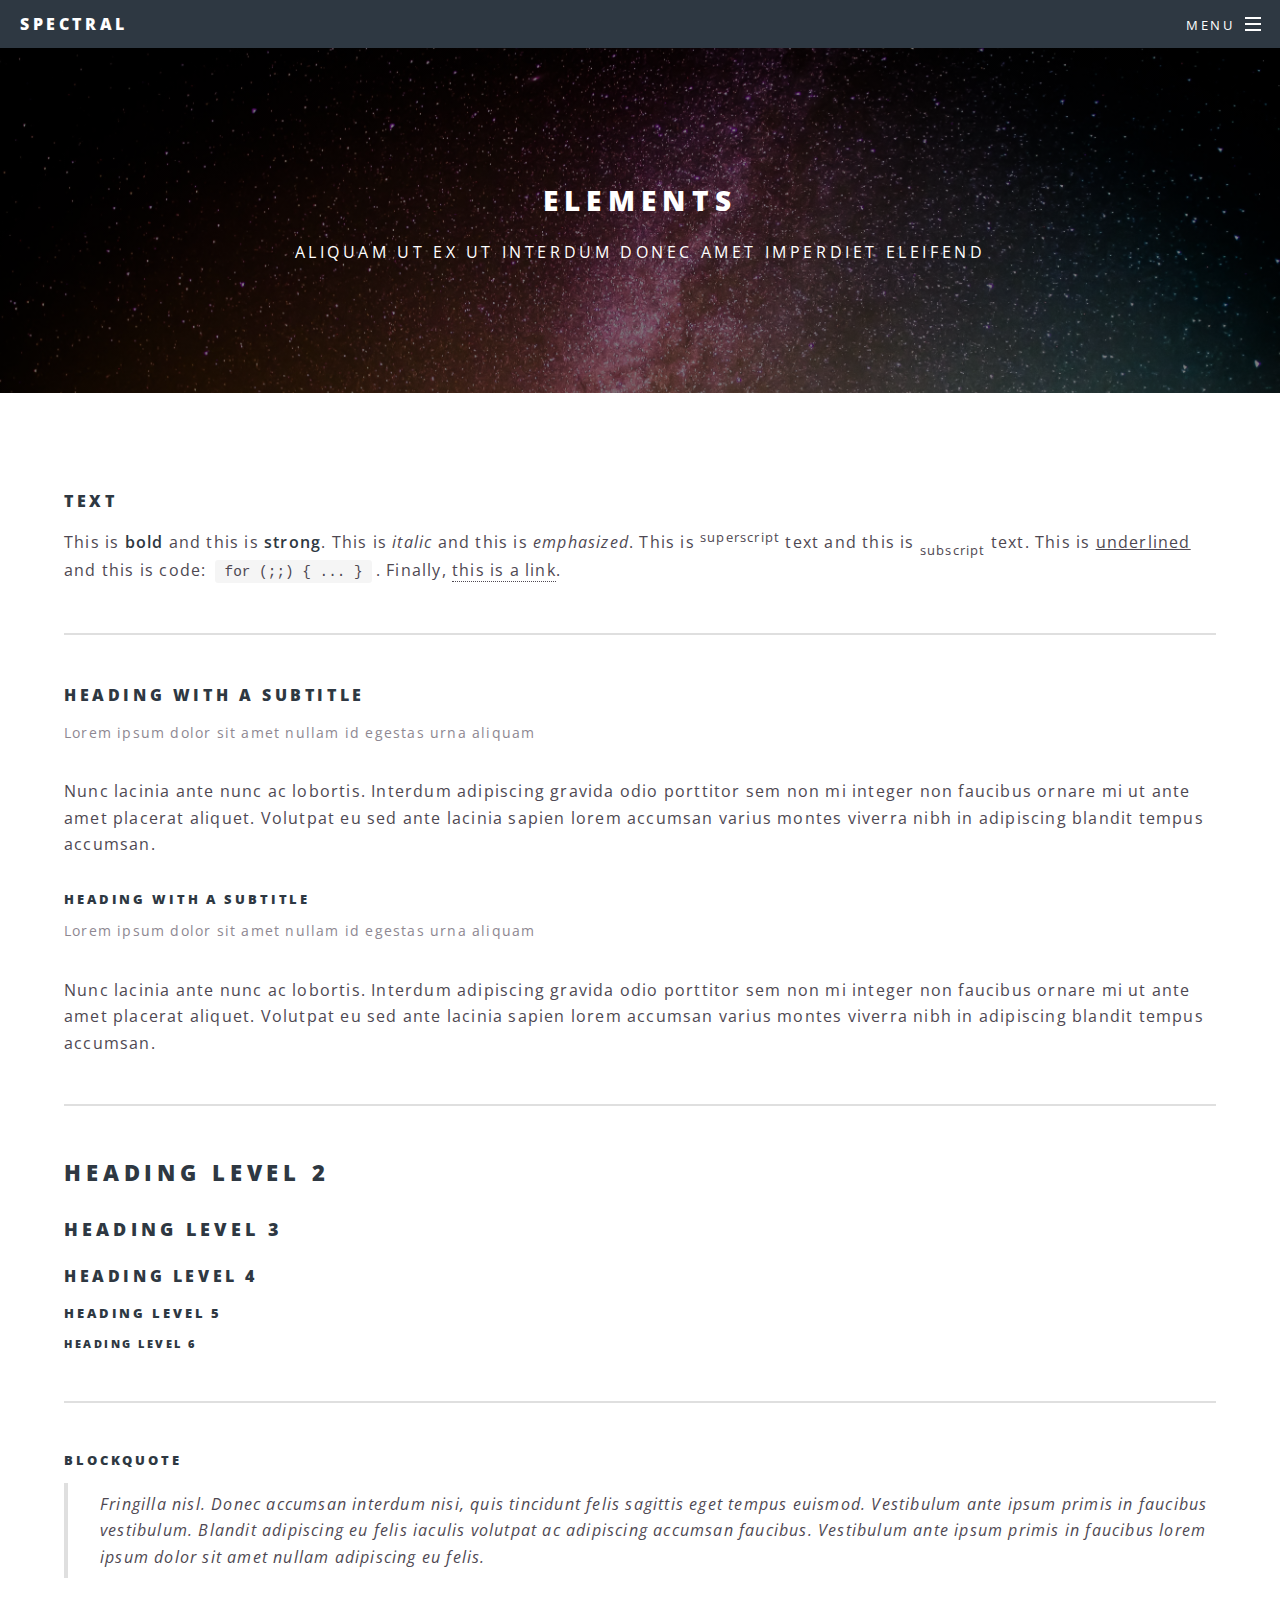
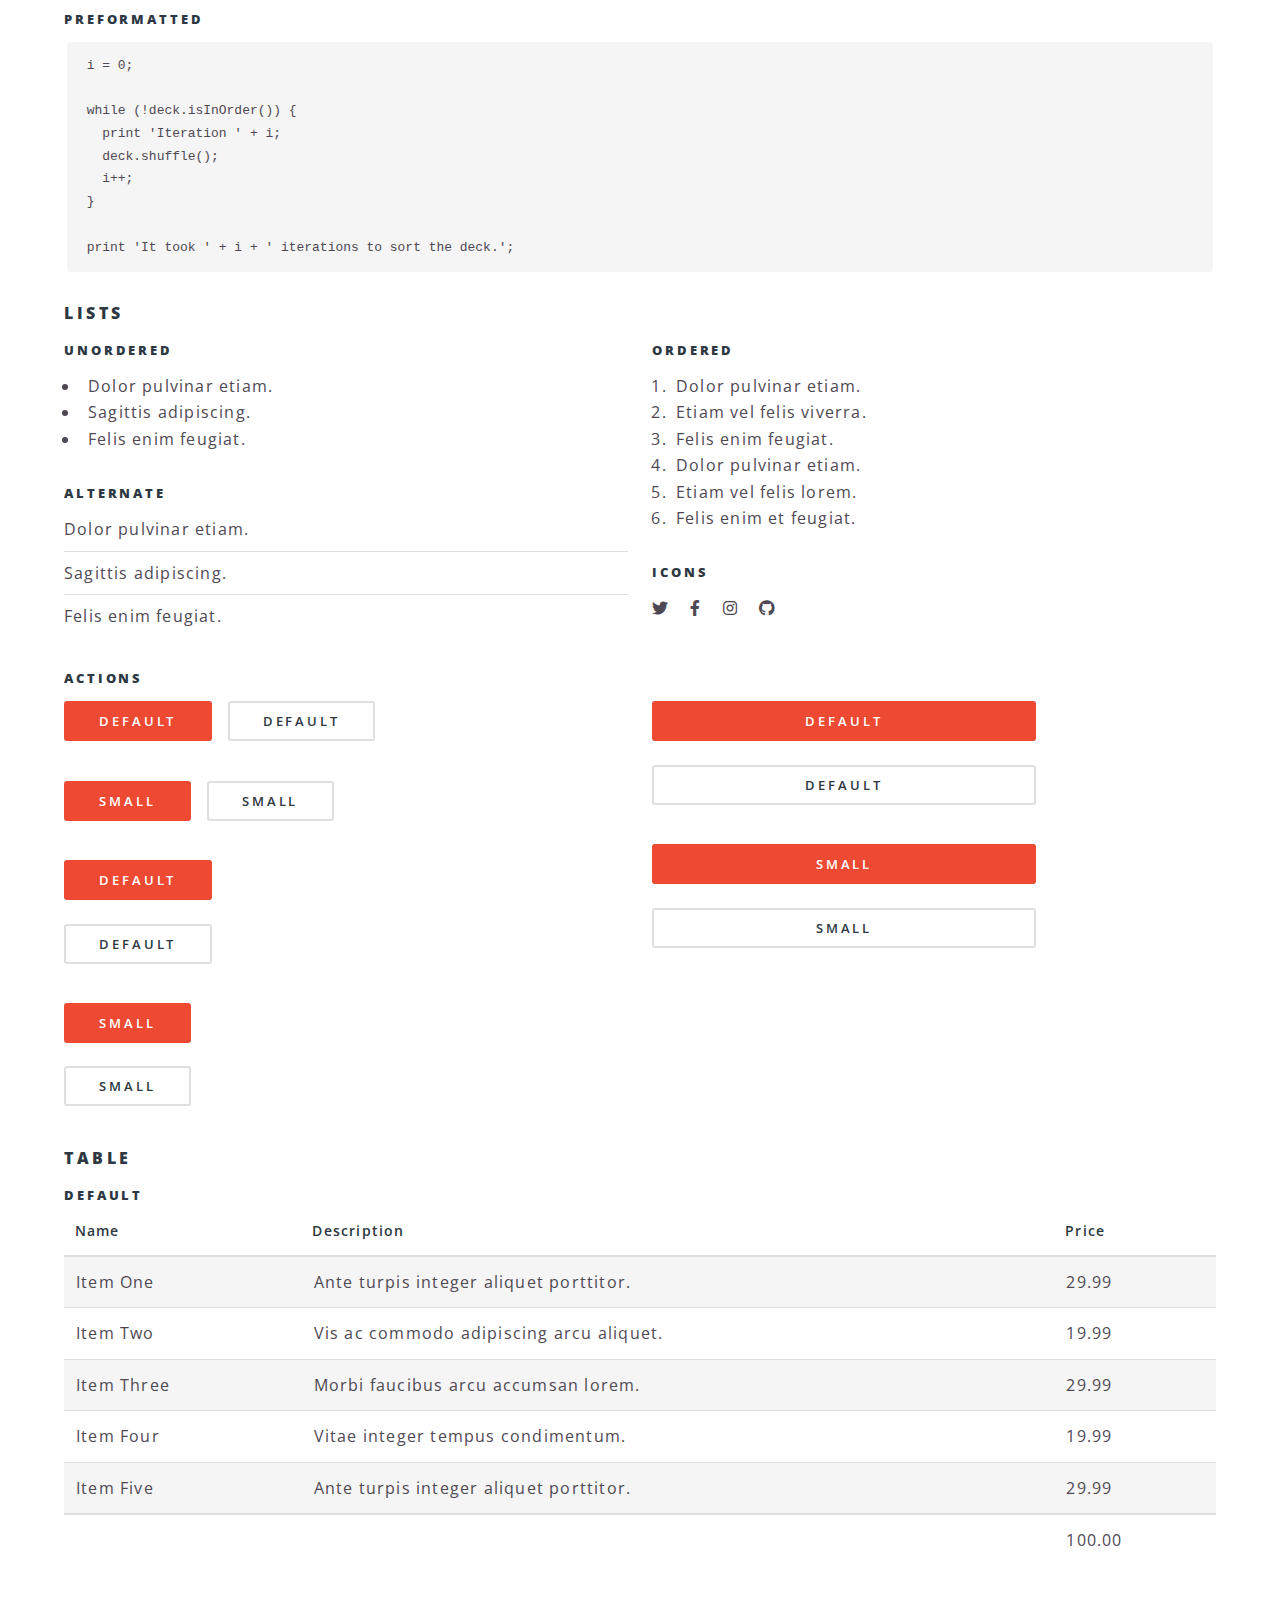
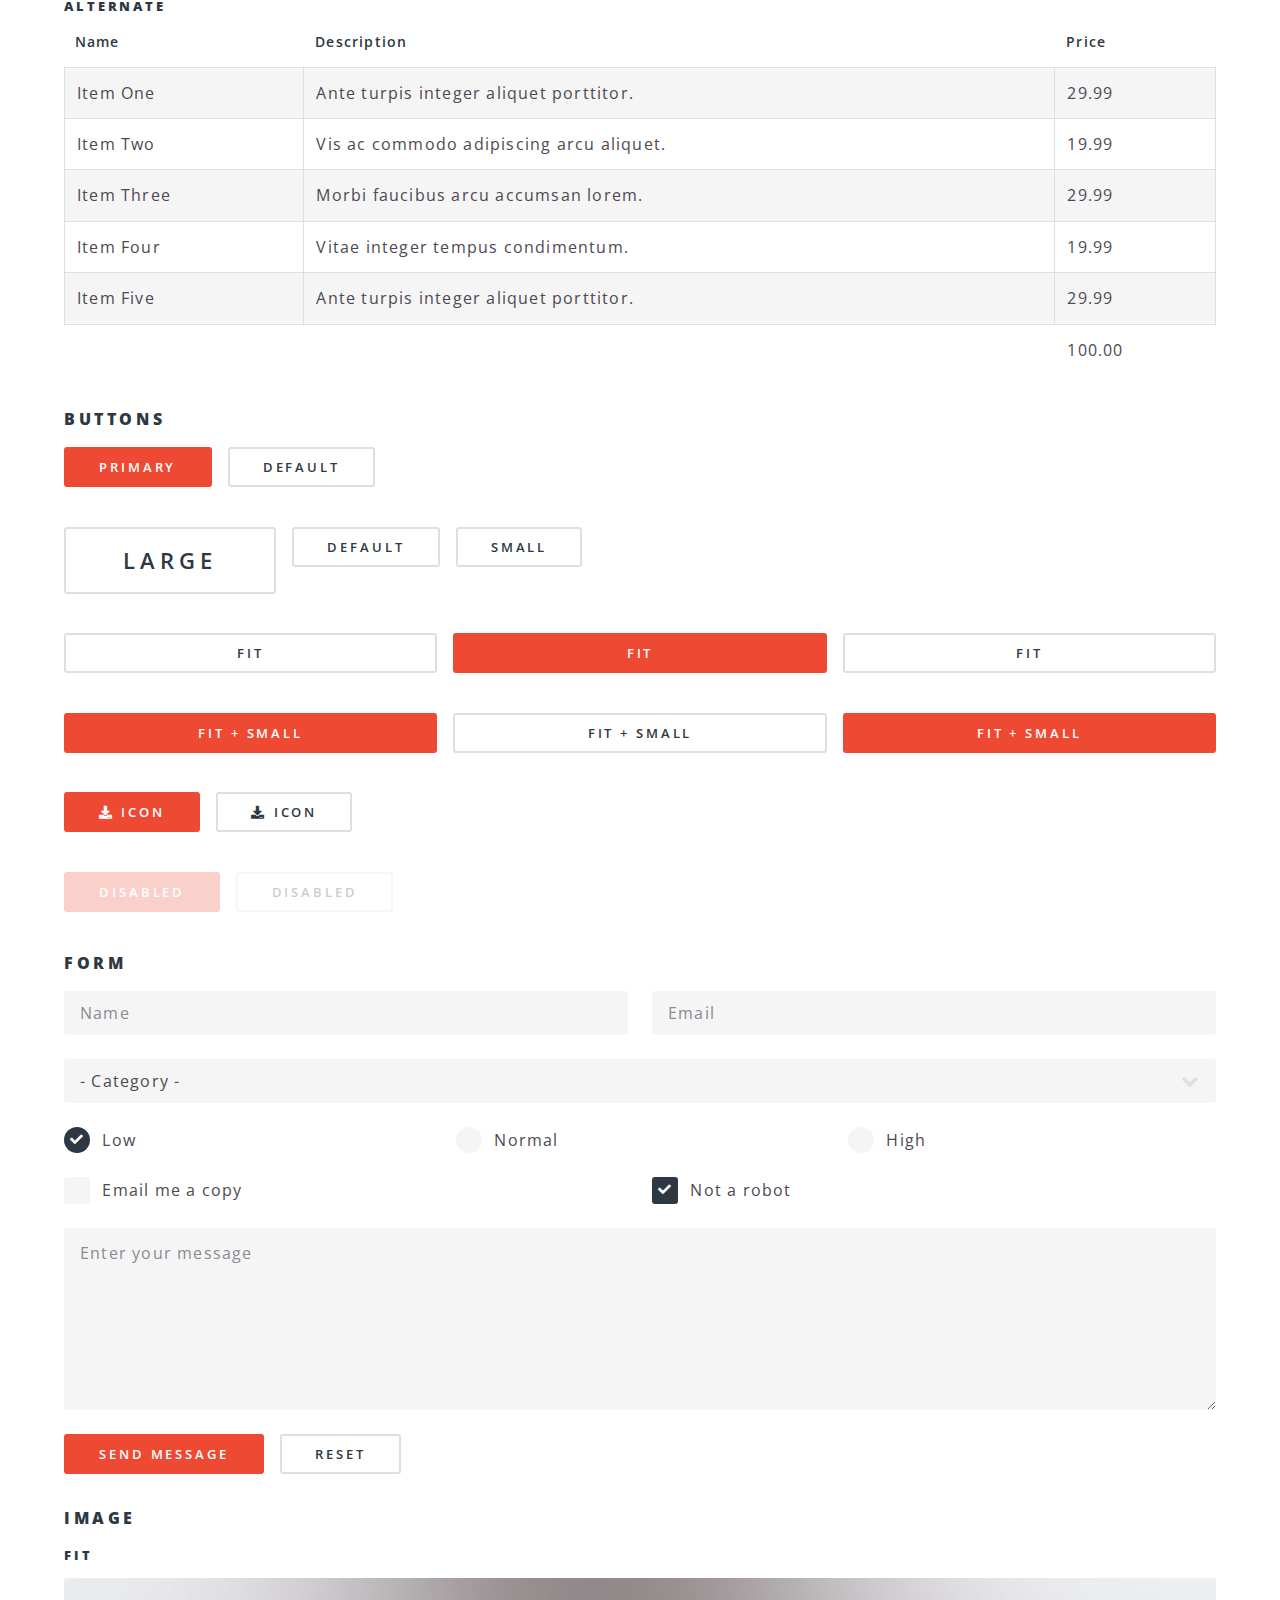
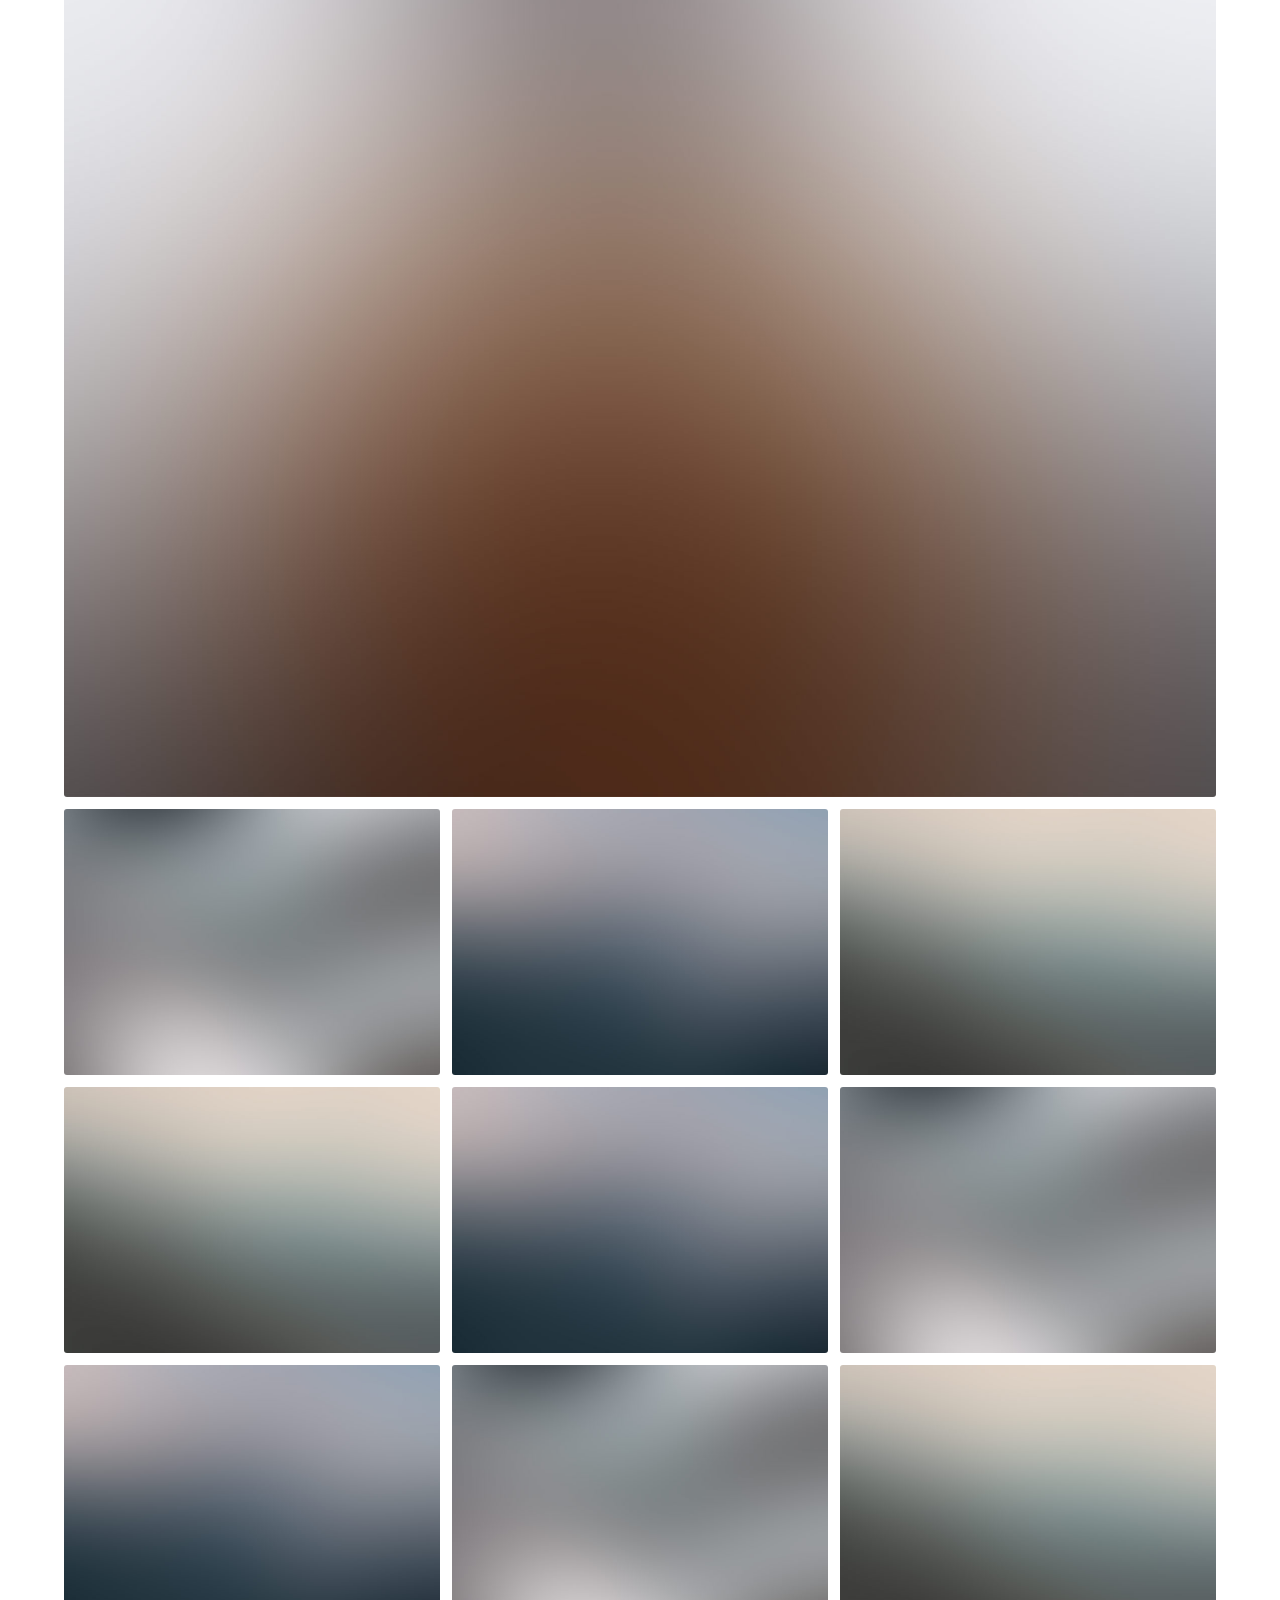
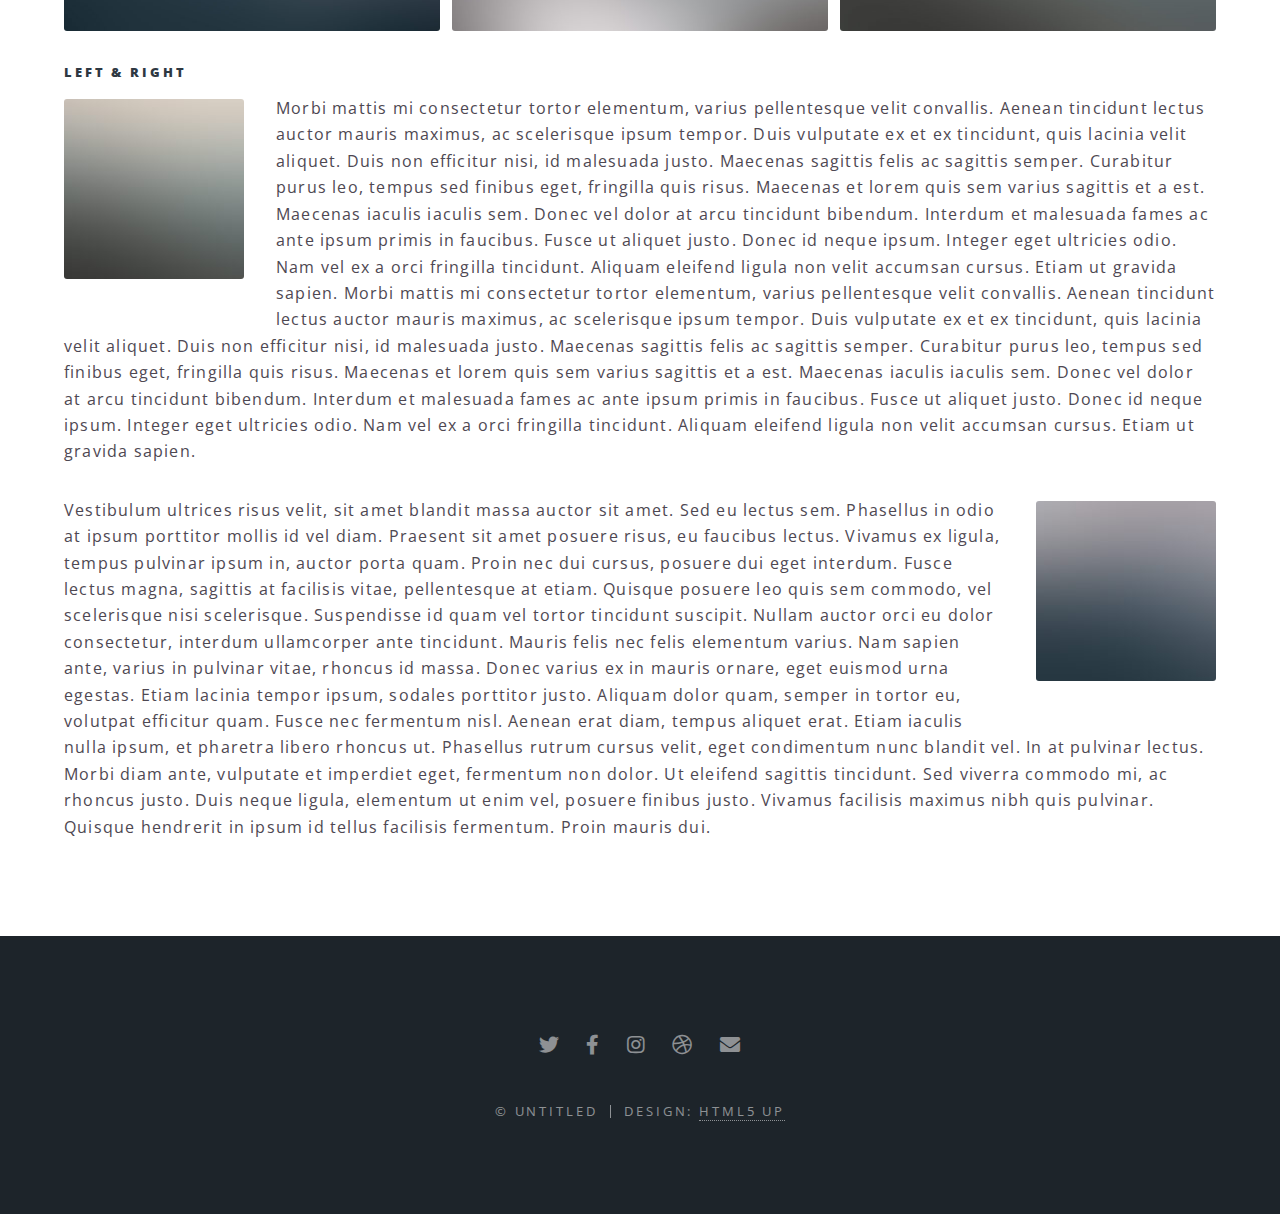
<file: elements.html>
<!DOCTYPE HTML>
<!--
	Spectral by HTML5 UP
	html5up.net | @ajlkn
	Free for personal and commercial use under the CCA 3.0 license (html5up.net/license)
-->
<html>
	<head>
		<title>Elements - Spectral by HTML5 UP</title>
		<meta charset="utf-8" />
		<meta name="viewport" content="width=device-width, initial-scale=1, user-scalable=no" />
		<link rel="stylesheet" href="assets/css/main.css" />
		<noscript><link rel="stylesheet" href="assets/css/noscript.css" /></noscript>
	</head>
	<body class="is-preload">

		<!-- Page Wrapper -->
			<div id="page-wrapper">

				<!-- Header -->
					<header id="header">
						<h1><a href="index.html">Spectral</a></h1>
						<nav id="nav">
							<ul>
								<li class="special">
									<a href="#menu" class="menuToggle"><span>Menu</span></a>
									<div id="menu">
										<ul>
											<li><a href="index.html">Home</a></li>
											<li><a href="generic.html">Generic</a></li>
											<li><a href="elements.html">Elements</a></li>
											<li><a href="#">Sign Up</a></li>
											<li><a href="#">Log In</a></li>
										</ul>
									</div>
								</li>
							</ul>
						</nav>
					</header>

				<!-- Main -->
					<article id="main">
						<header>
							<h2>Elements</h2>
							<p>Aliquam ut ex ut interdum donec amet imperdiet eleifend</p>
						</header>
						<section class="wrapper style5">
							<div class="inner">

								<section>
									<h4>Text</h4>
									<p>This is <b>bold</b> and this is <strong>strong</strong>. This is <i>italic</i> and this is <em>emphasized</em>.
									This is <sup>superscript</sup> text and this is <sub>subscript</sub> text.
									This is <u>underlined</u> and this is code: <code>for (;;) { ... }</code>. Finally, <a href="#">this is a link</a>.</p>
									<hr />
									<header>
										<h4>Heading with a Subtitle</h4>
										<p>Lorem ipsum dolor sit amet nullam id egestas urna aliquam</p>
									</header>
									<p>Nunc lacinia ante nunc ac lobortis. Interdum adipiscing gravida odio porttitor sem non mi integer non faucibus ornare mi ut ante amet placerat aliquet. Volutpat eu sed ante lacinia sapien lorem accumsan varius montes viverra nibh in adipiscing blandit tempus accumsan.</p>
									<header>
										<h5>Heading with a Subtitle</h5>
										<p>Lorem ipsum dolor sit amet nullam id egestas urna aliquam</p>
									</header>
									<p>Nunc lacinia ante nunc ac lobortis. Interdum adipiscing gravida odio porttitor sem non mi integer non faucibus ornare mi ut ante amet placerat aliquet. Volutpat eu sed ante lacinia sapien lorem accumsan varius montes viverra nibh in adipiscing blandit tempus accumsan.</p>
									<hr />
									<h2>Heading Level 2</h2>
									<h3>Heading Level 3</h3>
									<h4>Heading Level 4</h4>
									<h5>Heading Level 5</h5>
									<h6>Heading Level 6</h6>
									<hr />
									<h5>Blockquote</h5>
									<blockquote>Fringilla nisl. Donec accumsan interdum nisi, quis tincidunt felis sagittis eget tempus euismod. Vestibulum ante ipsum primis in faucibus vestibulum. Blandit adipiscing eu felis iaculis volutpat ac adipiscing accumsan faucibus. Vestibulum ante ipsum primis in faucibus lorem ipsum dolor sit amet nullam adipiscing eu felis.</blockquote>
									<h5>Preformatted</h5>
									<pre><code>i = 0;

while (!deck.isInOrder()) {
  print 'Iteration ' + i;
  deck.shuffle();
  i++;
}

print 'It took ' + i + ' iterations to sort the deck.';</code></pre>
								</section>

								<section>
									<h4>Lists</h4>
									<div class="row">
										<div class="col-6 col-12-medium">
											<h5>Unordered</h5>
											<ul>
												<li>Dolor pulvinar etiam.</li>
												<li>Sagittis adipiscing.</li>
												<li>Felis enim feugiat.</li>
											</ul>
											<h5>Alternate</h5>
											<ul class="alt">
												<li>Dolor pulvinar etiam.</li>
												<li>Sagittis adipiscing.</li>
												<li>Felis enim feugiat.</li>
											</ul>
										</div>
										<div class="col-6 col-12-medium">
											<h5>Ordered</h5>
											<ol>
												<li>Dolor pulvinar etiam.</li>
												<li>Etiam vel felis viverra.</li>
												<li>Felis enim feugiat.</li>
												<li>Dolor pulvinar etiam.</li>
												<li>Etiam vel felis lorem.</li>
												<li>Felis enim et feugiat.</li>
											</ol>
											<h5>Icons</h5>
											<ul class="icons">
												<li><a href="#" class="icon brands fa-twitter"><span class="label">Twitter</span></a></li>
												<li><a href="#" class="icon brands fa-facebook-f"><span class="label">Facebook</span></a></li>
												<li><a href="#" class="icon brands fa-instagram"><span class="label">Instagram</span></a></li>
												<li><a href="#" class="icon brands fa-github"><span class="label">Github</span></a></li>
											</ul>
										</div>
									</div>
									<h5>Actions</h5>
									<div class="row">
										<div class="col-6 col-12-medium">
											<ul class="actions">
												<li><a href="#" class="button primary">Default</a></li>
												<li><a href="#" class="button">Default</a></li>
											</ul>
											<ul class="actions small">
												<li><a href="#" class="button primary small">Small</a></li>
												<li><a href="#" class="button small">Small</a></li>
											</ul>
											<ul class="actions stacked">
												<li><a href="#" class="button primary">Default</a></li>
												<li><a href="#" class="button">Default</a></li>
											</ul>
											<ul class="actions stacked">
												<li><a href="#" class="button primary small">Small</a></li>
												<li><a href="#" class="button small">Small</a></li>
											</ul>
										</div>
										<div class="col-6 col-12-medium">
											<ul class="actions stacked">
												<li><a href="#" class="button primary fit">Default</a></li>
												<li><a href="#" class="button fit">Default</a></li>
											</ul>
											<ul class="actions stacked">
												<li><a href="#" class="button primary small fit">Small</a></li>
												<li><a href="#" class="button small fit">Small</a></li>
											</ul>
										</div>
									</div>
								</section>

								<section>
									<h4>Table</h4>
									<h5>Default</h5>
									<div class="table-wrapper">
										<table>
											<thead>
												<tr>
													<th>Name</th>
													<th>Description</th>
													<th>Price</th>
												</tr>
											</thead>
											<tbody>
												<tr>
													<td>Item One</td>
													<td>Ante turpis integer aliquet porttitor.</td>
													<td>29.99</td>
												</tr>
												<tr>
													<td>Item Two</td>
													<td>Vis ac commodo adipiscing arcu aliquet.</td>
													<td>19.99</td>
												</tr>
												<tr>
													<td>Item Three</td>
													<td> Morbi faucibus arcu accumsan lorem.</td>
													<td>29.99</td>
												</tr>
												<tr>
													<td>Item Four</td>
													<td>Vitae integer tempus condimentum.</td>
													<td>19.99</td>
												</tr>
												<tr>
													<td>Item Five</td>
													<td>Ante turpis integer aliquet porttitor.</td>
													<td>29.99</td>
												</tr>
											</tbody>
											<tfoot>
												<tr>
													<td colspan="2"></td>
													<td>100.00</td>
												</tr>
											</tfoot>
										</table>
									</div>

									<h5>Alternate</h5>
									<div class="table-wrapper">
										<table class="alt">
											<thead>
												<tr>
													<th>Name</th>
													<th>Description</th>
													<th>Price</th>
												</tr>
											</thead>
											<tbody>
												<tr>
													<td>Item One</td>
													<td>Ante turpis integer aliquet porttitor.</td>
													<td>29.99</td>
												</tr>
												<tr>
													<td>Item Two</td>
													<td>Vis ac commodo adipiscing arcu aliquet.</td>
													<td>19.99</td>
												</tr>
												<tr>
													<td>Item Three</td>
													<td> Morbi faucibus arcu accumsan lorem.</td>
													<td>29.99</td>
												</tr>
												<tr>
													<td>Item Four</td>
													<td>Vitae integer tempus condimentum.</td>
													<td>19.99</td>
												</tr>
												<tr>
													<td>Item Five</td>
													<td>Ante turpis integer aliquet porttitor.</td>
													<td>29.99</td>
												</tr>
											</tbody>
											<tfoot>
												<tr>
													<td colspan="2"></td>
													<td>100.00</td>
												</tr>
											</tfoot>
										</table>
									</div>
								</section>

								<section>
									<h4>Buttons</h4>
									<ul class="actions">
										<li><a href="#" class="button primary">Primary</a></li>
										<li><a href="#" class="button">Default</a></li>
									</ul>
									<ul class="actions">
										<li><a href="#" class="button large">Large</a></li>
										<li><a href="#" class="button">Default</a></li>
										<li><a href="#" class="button small">Small</a></li>
									</ul>
									<ul class="actions fit">
										<li><a href="#" class="button fit">Fit</a></li>
										<li><a href="#" class="button primary fit">Fit</a></li>
										<li><a href="#" class="button fit">Fit</a></li>
									</ul>
									<ul class="actions fit small">
										<li><a href="#" class="button primary fit small">Fit + Small</a></li>
										<li><a href="#" class="button fit small">Fit + Small</a></li>
										<li><a href="#" class="button primary fit small">Fit + Small</a></li>
									</ul>
									<ul class="actions">
										<li><a href="#" class="button primary icon solid fa-download">Icon</a></li>
										<li><a href="#" class="button icon solid fa-download">Icon</a></li>
									</ul>
									<ul class="actions">
										<li><span class="button primary disabled">Disabled</span></li>
										<li><span class="button disabled">Disabled</span></li>
									</ul>
								</section>

								<section>
									<h4>Form</h4>
									<form method="post" action="#">
										<div class="row gtr-uniform">
											<div class="col-6 col-12-xsmall">
												<input type="text" name="demo-name" id="demo-name" value="" placeholder="Name" />
											</div>
											<div class="col-6 col-12-xsmall">
												<input type="email" name="demo-email" id="demo-email" value="" placeholder="Email" />
											</div>
											<div class="col-12">
												<select name="demo-category" id="demo-category">
													<option value="">- Category -</option>
													<option value="1">Manufacturing</option>
													<option value="1">Shipping</option>
													<option value="1">Administration</option>
													<option value="1">Human Resources</option>
												</select>
											</div>
											<div class="col-4 col-12-small">
												<input type="radio" id="demo-priority-low" name="demo-priority" checked>
												<label for="demo-priority-low">Low</label>
											</div>
											<div class="col-4 col-12-small">
												<input type="radio" id="demo-priority-normal" name="demo-priority">
												<label for="demo-priority-normal">Normal</label>
											</div>
											<div class="col-4 col-12-small">
												<input type="radio" id="demo-priority-high" name="demo-priority">
												<label for="demo-priority-high">High</label>
											</div>
											<div class="col-6 col-12-small">
												<input type="checkbox" id="demo-copy" name="demo-copy">
												<label for="demo-copy">Email me a copy</label>
											</div>
											<div class="col-6 col-12-small">
												<input type="checkbox" id="demo-human" name="demo-human" checked>
												<label for="demo-human">Not a robot</label>
											</div>
											<div class="col-12">
												<textarea name="demo-message" id="demo-message" placeholder="Enter your message" rows="6"></textarea>
											</div>
											<div class="col-12">
												<ul class="actions">
													<li><input type="submit" value="Send Message" class="primary" /></li>
													<li><input type="reset" value="Reset" /></li>
												</ul>
											</div>
										</div>
									</form>
								</section>

								<section>
									<h4>Image</h4>
									<h5>Fit</h5>
									<div class="box alt">
										<div class="row gtr-50 gtr-uniform">
											<div class="col-12"><span class="image fit"><img src="images/banner.jpg" alt="" /></span></div>
											<div class="col-4"><span class="image fit"><img src="images/pic01.jpg" alt="" /></span></div>
											<div class="col-4"><span class="image fit"><img src="images/pic02.jpg" alt="" /></span></div>
											<div class="col-4"><span class="image fit"><img src="images/pic03.jpg" alt="" /></span></div>
											<div class="col-4"><span class="image fit"><img src="images/pic03.jpg" alt="" /></span></div>
											<div class="col-4"><span class="image fit"><img src="images/pic02.jpg" alt="" /></span></div>
											<div class="col-4"><span class="image fit"><img src="images/pic01.jpg" alt="" /></span></div>
											<div class="col-4"><span class="image fit"><img src="images/pic02.jpg" alt="" /></span></div>
											<div class="col-4"><span class="image fit"><img src="images/pic01.jpg" alt="" /></span></div>
											<div class="col-4"><span class="image fit"><img src="images/pic03.jpg" alt="" /></span></div>
										</div>
									</div>
									<h5>Left &amp; Right</h5>
									<p><span class="image left"><img src="images/pic04.jpg" alt="" /></span>Morbi mattis mi consectetur tortor elementum, varius pellentesque velit convallis. Aenean tincidunt lectus auctor mauris maximus, ac scelerisque ipsum tempor. Duis vulputate ex et ex tincidunt, quis lacinia velit aliquet. Duis non efficitur nisi, id malesuada justo. Maecenas sagittis felis ac sagittis semper. Curabitur purus leo, tempus sed finibus eget, fringilla quis risus. Maecenas et lorem quis sem varius sagittis et a est. Maecenas iaculis iaculis sem. Donec vel dolor at arcu tincidunt bibendum. Interdum et malesuada fames ac ante ipsum primis in faucibus. Fusce ut aliquet justo. Donec id neque ipsum. Integer eget ultricies odio. Nam vel ex a orci fringilla tincidunt. Aliquam eleifend ligula non velit accumsan cursus. Etiam ut gravida sapien. Morbi mattis mi consectetur tortor elementum, varius pellentesque velit convallis. Aenean tincidunt lectus auctor mauris maximus, ac scelerisque ipsum tempor. Duis vulputate ex et ex tincidunt, quis lacinia velit aliquet. Duis non efficitur nisi, id malesuada justo. Maecenas sagittis felis ac sagittis semper. Curabitur purus leo, tempus sed finibus eget, fringilla quis risus. Maecenas et lorem quis sem varius sagittis et a est. Maecenas iaculis iaculis sem. Donec vel dolor at arcu tincidunt bibendum. Interdum et malesuada fames ac ante ipsum primis in faucibus. Fusce ut aliquet justo. Donec id neque ipsum. Integer eget ultricies odio. Nam vel ex a orci fringilla tincidunt. Aliquam eleifend ligula non velit accumsan cursus. Etiam ut gravida sapien.</p>
									<p><span class="image right"><img src="images/pic05.jpg" alt="" /></span>Vestibulum ultrices risus velit, sit amet blandit massa auctor sit amet. Sed eu lectus sem. Phasellus in odio at ipsum porttitor mollis id vel diam. Praesent sit amet posuere risus, eu faucibus lectus. Vivamus ex ligula, tempus pulvinar ipsum in, auctor porta quam. Proin nec dui cursus, posuere dui eget interdum. Fusce lectus magna, sagittis at facilisis vitae, pellentesque at etiam. Quisque posuere leo quis sem commodo, vel scelerisque nisi scelerisque. Suspendisse id quam vel tortor tincidunt suscipit. Nullam auctor orci eu dolor consectetur, interdum ullamcorper ante tincidunt. Mauris felis nec felis elementum varius. Nam sapien ante, varius in pulvinar vitae, rhoncus id massa. Donec varius ex in mauris ornare, eget euismod urna egestas. Etiam lacinia tempor ipsum, sodales porttitor justo. Aliquam dolor quam, semper in tortor eu, volutpat efficitur quam. Fusce nec fermentum nisl. Aenean erat diam, tempus aliquet erat. Etiam iaculis nulla ipsum, et pharetra libero rhoncus ut. Phasellus rutrum cursus velit, eget condimentum nunc blandit vel. In at pulvinar lectus. Morbi diam ante, vulputate et imperdiet eget, fermentum non dolor. Ut eleifend sagittis tincidunt. Sed viverra commodo mi, ac rhoncus justo. Duis neque ligula, elementum ut enim vel, posuere finibus justo. Vivamus facilisis maximus nibh quis pulvinar. Quisque hendrerit in ipsum id tellus facilisis fermentum. Proin mauris dui.</p>
								</section>

							</div>
						</section>
					</article>

				<!-- Footer -->
					<footer id="footer">
						<ul class="icons">
							<li><a href="#" class="icon brands fa-twitter"><span class="label">Twitter</span></a></li>
							<li><a href="#" class="icon brands fa-facebook-f"><span class="label">Facebook</span></a></li>
							<li><a href="#" class="icon brands fa-instagram"><span class="label">Instagram</span></a></li>
							<li><a href="#" class="icon brands fa-dribbble"><span class="label">Dribbble</span></a></li>
							<li><a href="#" class="icon solid fa-envelope"><span class="label">Email</span></a></li>
						</ul>
						<ul class="copyright">
							<li>&copy; Untitled</li><li>Design: <a href="http://html5up.net">HTML5 UP</a></li>
						</ul>
					</footer>

			</div>

		<!-- Scripts -->
			<script src="assets/js/jquery.min.js"></script>
			<script src="assets/js/jquery.scrollex.min.js"></script>
			<script src="assets/js/jquery.scrolly.min.js"></script>
			<script src="assets/js/browser.min.js"></script>
			<script src="assets/js/breakpoints.min.js"></script>
			<script src="assets/js/util.js"></script>
			<script src="assets/js/main.js"></script>

	</body>
</html>
</file>
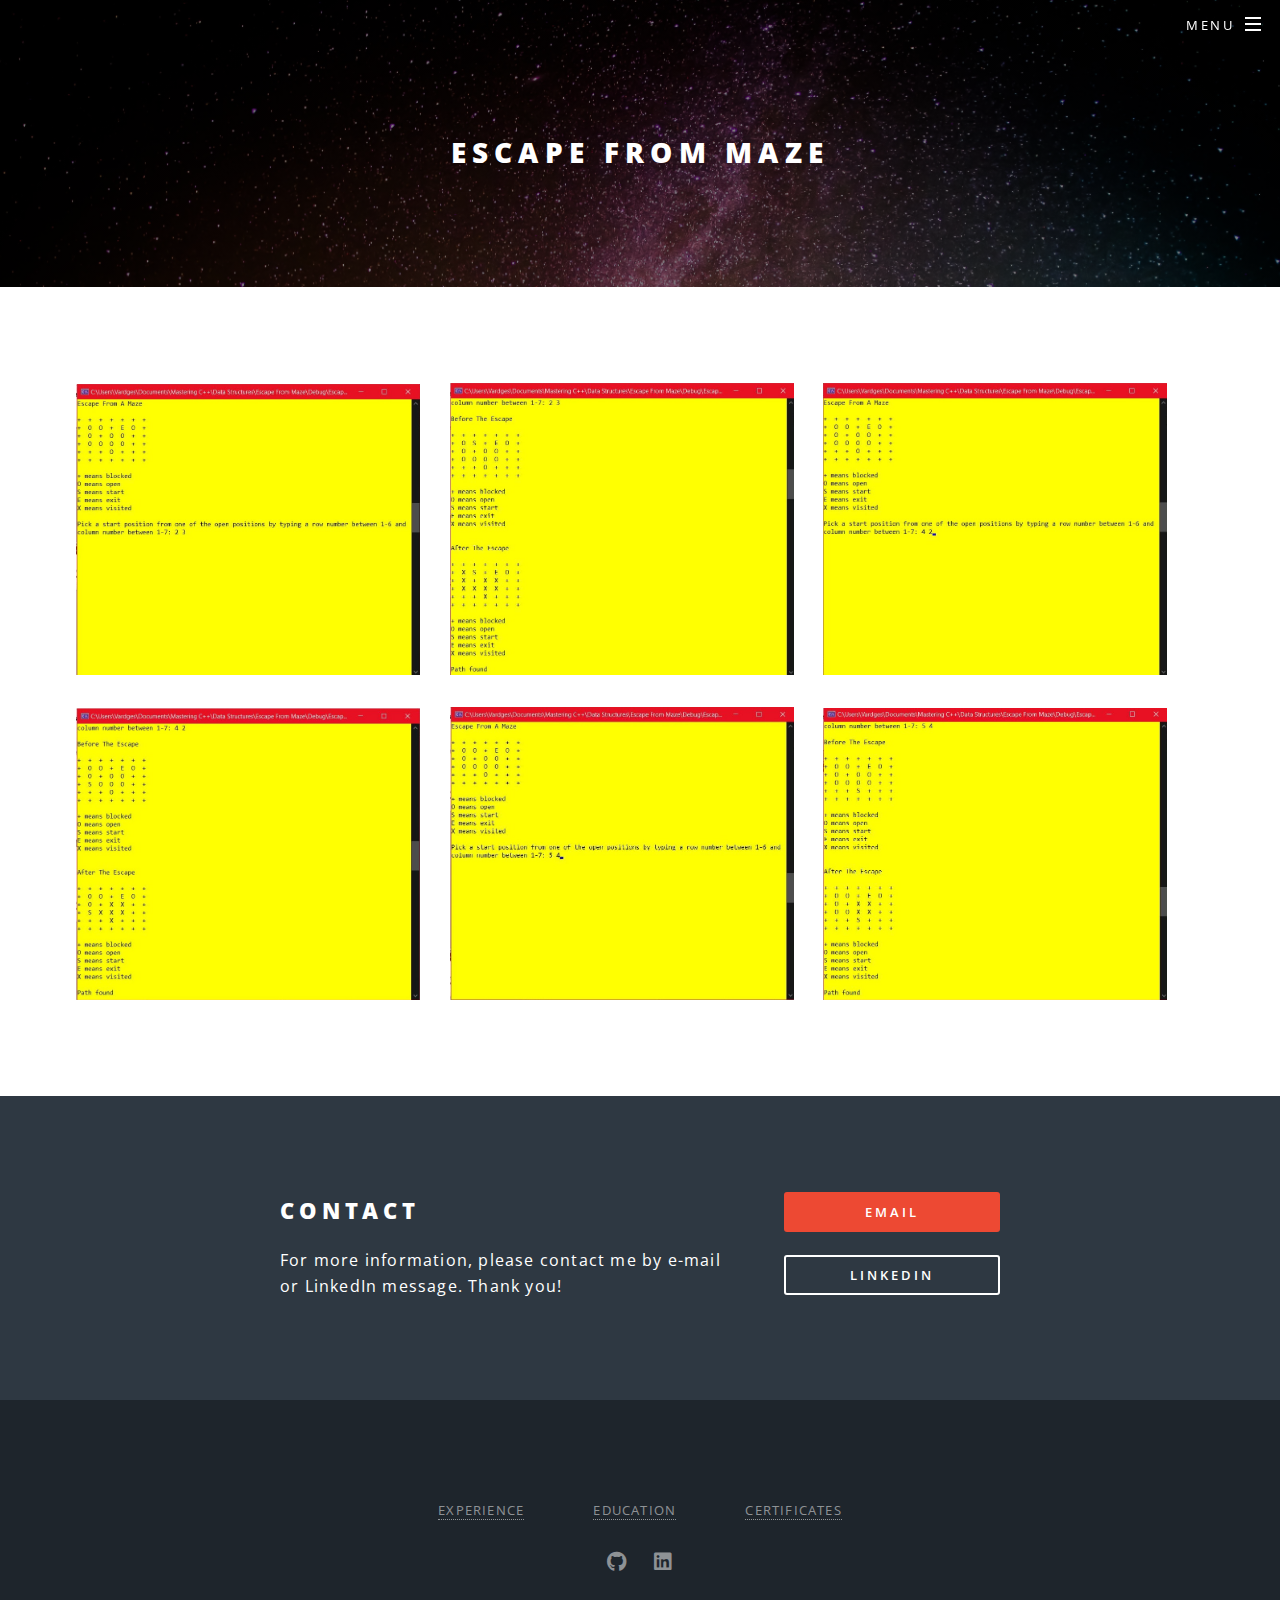
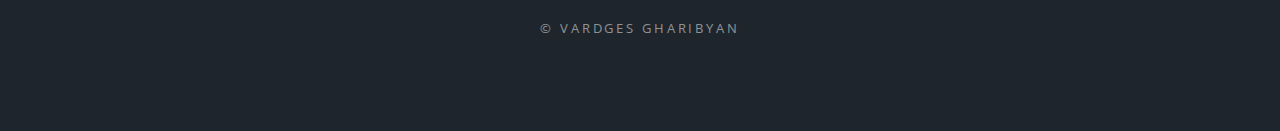
<file: EscapeFromMaze.html>
<!DOCTYPE HTML>
<html>
	<head>
		<title>Vardges Gharibyan</title>
		<meta charset="utf-8" />
		<meta name="viewport" content="width=device-width, initial-scale=1, user-scalable=no" />
		<link rel="stylesheet" href="assets/css/main.css" />
		<noscript><link rel="stylesheet" href="assets/css/noscript.css" /></noscript>
		<meta name="description" content="Vardges Gharibyan - Portfolio Website"/>
		<meta name="title" property="og:title" content="Vardges Gharibyan - Portfolio Website"/>
		<meta property="og:type" content="website"/>
		<meta name="image" property="og:image" content="https://vrdko93.github.io/images/portfolio_thumbnail.jpg"/>
		<meta name="description" property="og:description" content="Welcome to my Portfolio Website!"/>
		<meta name="author" content="Vardges Gharibyan"/>
	</head>
	<body class="landing is-preload">

		<!-- Page Wrapper -->
			<div id="page-wrapper">

				<!-- Header -->
					<header id="header" class="alt">
						<h1><a href="index.html">VARDGES GHARIBYAN</a></h1>
						<nav id="nav">
							<ul>
								<li class="special">
									<a href="#menu" class="menuToggle"><span>Menu</span></a>
									<div id="menu">
										<ul>
											<li><a href="index.html">Home</a></li>
											<li><a href="Experience.html">Experience</a></li>
											<li><a href="Education.html">Education</a></li>
											<li><a href="Certificates.html">Certificates</a></li>
										</ul>
									</div>
								</li>
							</ul>
						</nav>
					</header>

				<!-- Main -->
					<article id="main">
						<header>
							<h2>Escape From Maze</h2>
						</header>
						<section class="wrapper style5">
								<div style="margin-left:4%">
									<a style="border: none" href="images/EscapeFromMaze1.jpg"><img style="cursor: pointer; display:inline; margin-left:2%; margin-bottom:2%; width:28%; height:28%;" src="images/EscapeFromMaze1.jpg" alt="screenshot"/></a> 
									<a style="border: none" href="images/EscapeFromMaze2.jpg"><img style="cursor: pointer; display:inline; margin-left:2%; margin-bottom:2%; width:28%; height:28%;" src="images/EscapeFromMaze2.jpg" alt="screenshot"/></a>
									<a style="border: none" href="images/EscapeFromMaze3.jpg"><img style="cursor: pointer; display:inline; margin-left:2%; margin-bottom:2%; width:28%; height:28%;" src="images/EscapeFromMaze3.jpg" alt="screenshot"/></a>
									<a style="border: none" href="images/EscapeFromMaze4.jpg"><img style="cursor: pointer; display:inline; margin-left:2%; margin-bottom:2%; width:28%; height:28%;" src="images/EscapeFromMaze4.jpg" alt="screenshot"/></a>
									<a style="border: none" href="images/EscapeFromMaze5.jpg"><img style="cursor: pointer; display:inline; margin-left:2%; margin-bottom:2%; width:28%; height:28%;" src="images/EscapeFromMaze5.jpg" alt="screenshot"/></a>
									<a style="border: none" href="images/EscapeFromMaze6.jpg"><img style="cursor: pointer; display:inline; margin-left:2%; margin-bottom:2%; width:28%; height:28%;" src="images/EscapeFromMaze6.jpg" alt="screenshot"/></a>
								</div>
							</section>
					</article>

				<!-- CTA -->
					<section id="cta" class="wrapper style4">
						<div class="inner">
							<header>
								<h2>Contact</h2>
								<p>For more information, please contact me by e-mail or LinkedIn message. Thank you!</p>
							</header>
							<ul class="actions stacked">
								<li><a href="mailto:gharibyan1993@yahoo.com" class="button fit primary">Email</a></li>
								<li><a href="https://www.linkedin.com/in/vardges-gharibyan-412732b7/" target="_blank" class="button fit">LinkedIn</a></li>
							</ul>
						</div>
					</section>

				<!-- Footer -->
					<footer id="footer">
						<div style="margin-bottom: 2%;">
							<a href="Experience.html" style=" display: inline; color:rgba(255, 255, 255, 0.5); font-size:80%">EXPERIENCE</a>
							<a href="Education.html" style=" display: inline; margin-left:5%; color:rgba(255, 255, 255, 0.5); font-size:80%">EDUCATION</a>
							<a href="Certificates.html" style=" display: inline; margin-left:5%; color:rgba(255, 255, 255, 0.5); font-size:80%">CERTIFICATES</a>
						</div>
						<ul class="icons">
							<li><a href="https://github.com/Vrdko93" target="_blank" class="icon brands fa-github"><span class="label">Github</span></a></li>
							<li><a href="https://www.linkedin.com/in/vardges-gharibyan-412732b7/" target="_blank" class="icon brands fa-linkedin"><span class="label">LinkedIn</span></a></li>
						</ul>
						<ul class="copyright">
							<li>&copy; VARDGES GHARIBYAN</li>
						</ul>
					</footer>

			</div>

		<!-- Scripts -->
			<script src="assets/js/jquery.min.js"></script>
			<script src="assets/js/jquery.scrollex.min.js"></script>
			<script src="assets/js/jquery.scrolly.min.js"></script>
			<script src="assets/js/browser.min.js"></script>
			<script src="assets/js/breakpoints.min.js"></script>
			<script src="assets/js/util.js"></script>
			<script src="assets/js/main.js"></script>

	</body>
</html>
</file>
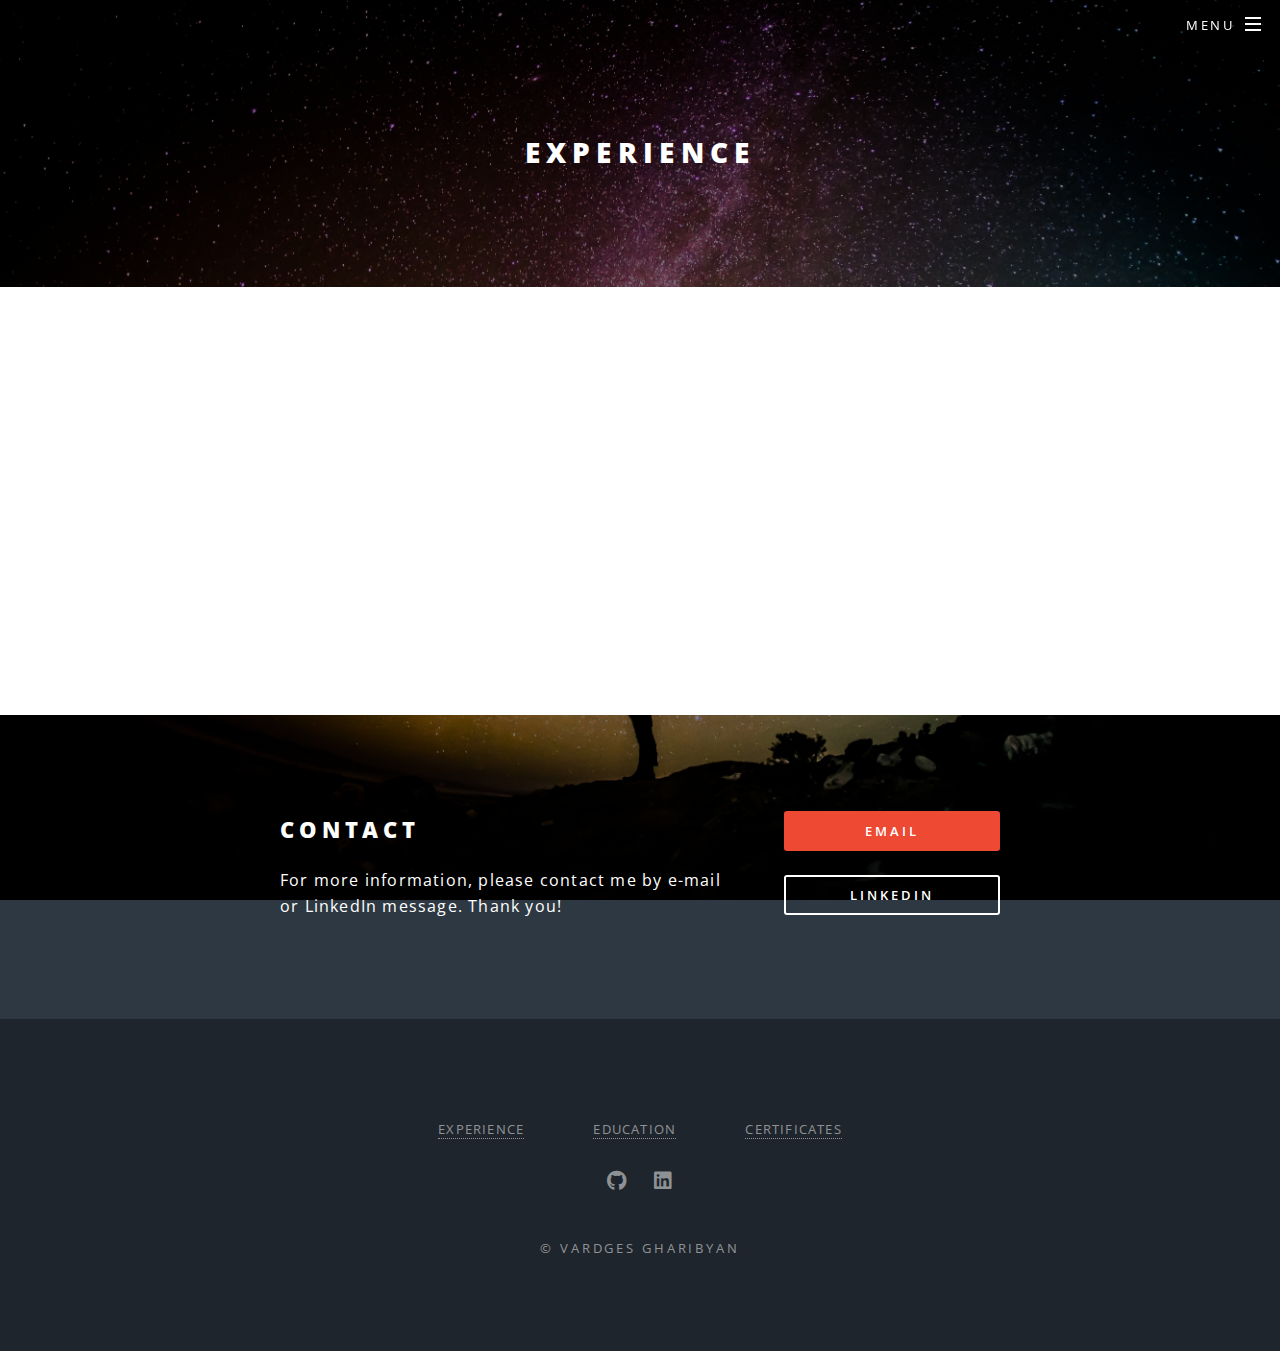
<file: Experience.html>
<!DOCTYPE HTML>
<html>
	<head>
		<title>Vardges Gharibyan</title>
		<meta charset="utf-8" />
		<meta name="viewport" content="width=device-width, initial-scale=1, user-scalable=no" />
		<link rel="stylesheet" href="assets/css/main.css" />
		<noscript><link rel="stylesheet" href="assets/css/noscript.css" /></noscript>
		<meta name="description" content="Vardges Gharibyan - Portfolio Website"/>
		<meta name="title" property="og:title" content="Vardges Gharibyan - Portfolio Website"/>
		<meta property="og:type" content="website"/>
		<meta name="image" property="og:image" content="https://vrdko93.github.io/images/portfolio_thumbnail.jpg"/>
		<meta name="description" property="og:description" content="Welcome to my Portfolio Website!"/>
		<meta name="author" content="Vardges Gharibyan"/>
		<link rel="icon" href="https://vrdko93.github.io/favicon.ico">
	</head>
	<body class="landing is-preload">

		<!-- Page Wrapper -->
			<div id="page-wrapper">

				<!-- Header -->
					<header id="header" class="alt">
						<h1><a href="index.html">VARDGES GHARIBYAN</a></h1>
						<nav id="nav">
							<ul>
								<li class="special">
									<a href="#menu" class="menuToggle"><span>Menu</span></a>
									<div id="menu">
										<ul>
											<li><a href="https://vrdko93.github.io/">Home</a></li>
                                            <li><a href="Experience.html">Experience</a></li>
											<li><a href="Education.html">Education</a></li>
											<li><a href="Certificates.html">Certificates</a></li>
										</ul>
									</div>
								</li>
							</ul>
						</nav>
					</header>

				<!-- Main -->
					<article id="main">
						<header>
							<h2>Experience</h2>
						</header>
						<section class="wrapper style5">
                            <div style="margin-left:10%; margin-right:10%">
                                <h3 style="color:white; display: inline;">Full-Stack Java Developer</h3>
                                <h3 style="color:white; display: inline; float: right;">2023-2025</h3>
                                <h4 style="color:white">Cognixia</h4>
								<h5 style="color:white">Contract</h5>
                                
                                <ul>
                                    <li style="color:white">Developed a Full suite Spring Boot REST API in Java 8 implementing Spring Security, Hibernate, JPA, and Mockito Test Suite</li>
                                    <li style="color:white">Collaborative Development - used Git CLI and GitHub under AGILE Methodology with teammates to develop a Full Stack Java Application</li>
                                    <li style="color:white">Database Proficiency - in RDBMS MySQL as well as NoSQL with MongoDB</li>
                                </ul>
                            </div>
						</section>
					</article>

				<!-- CTA -->
					<section id="cta" class="wrapper style4">
						<div class="inner">
							<header>
								<h2>Contact</h2>
								<p>For more information, please contact me by e-mail or LinkedIn message. Thank you!</p>
							</header>
							<ul class="actions stacked">
								<li><a href="mailto:gharibyan1993@yahoo.com" class="button fit primary">Email</a></li>
								<li><a href="https://www.linkedin.com/in/vardges-gharibyan-412732b7/" target="_blank" class="button fit">LinkedIn</a></li>
							</ul>
						</div>
					</section>

				<!-- Footer -->
					<footer id="footer">
						<div style="margin-bottom: 2%;">
							<a href="Experience.html" style=" display: inline; color:rgba(255, 255, 255, 0.5); font-size:80%">EXPERIENCE</a>
							<a href="Education.html" style=" display: inline; margin-left:5%; color:rgba(255, 255, 255, 0.5); font-size:80%">EDUCATION</a>
							<a href="Certificates.html" style=" display: inline; margin-left:5%; color:rgba(255, 255, 255, 0.5); font-size:80%">CERTIFICATES</a>
						</div>
						<ul class="icons">
							<li><a href="https://github.com/Vrdko93" target="_blank" class="icon brands fa-github"><span class="label">Github</span></a></li>
							<li><a href="https://www.linkedin.com/in/vardges-gharibyan-412732b7/" target="_blank" class="icon brands fa-linkedin"><span class="label">LinkedIn</span></a></li>
						</ul>
						<ul class="copyright">
							<li>&copy; VARDGES GHARIBYAN</li>
						</ul>
					</footer>

			</div>

		<!-- Scripts -->
			<script src="assets/js/jquery.min.js"></script>
			<script src="assets/js/jquery.scrollex.min.js"></script>
			<script src="assets/js/jquery.scrolly.min.js"></script>
			<script src="assets/js/browser.min.js"></script>
			<script src="assets/js/breakpoints.min.js"></script>
			<script src="assets/js/util.js"></script>
			<script src="assets/js/main.js"></script>

	</body>
</html>
</file>
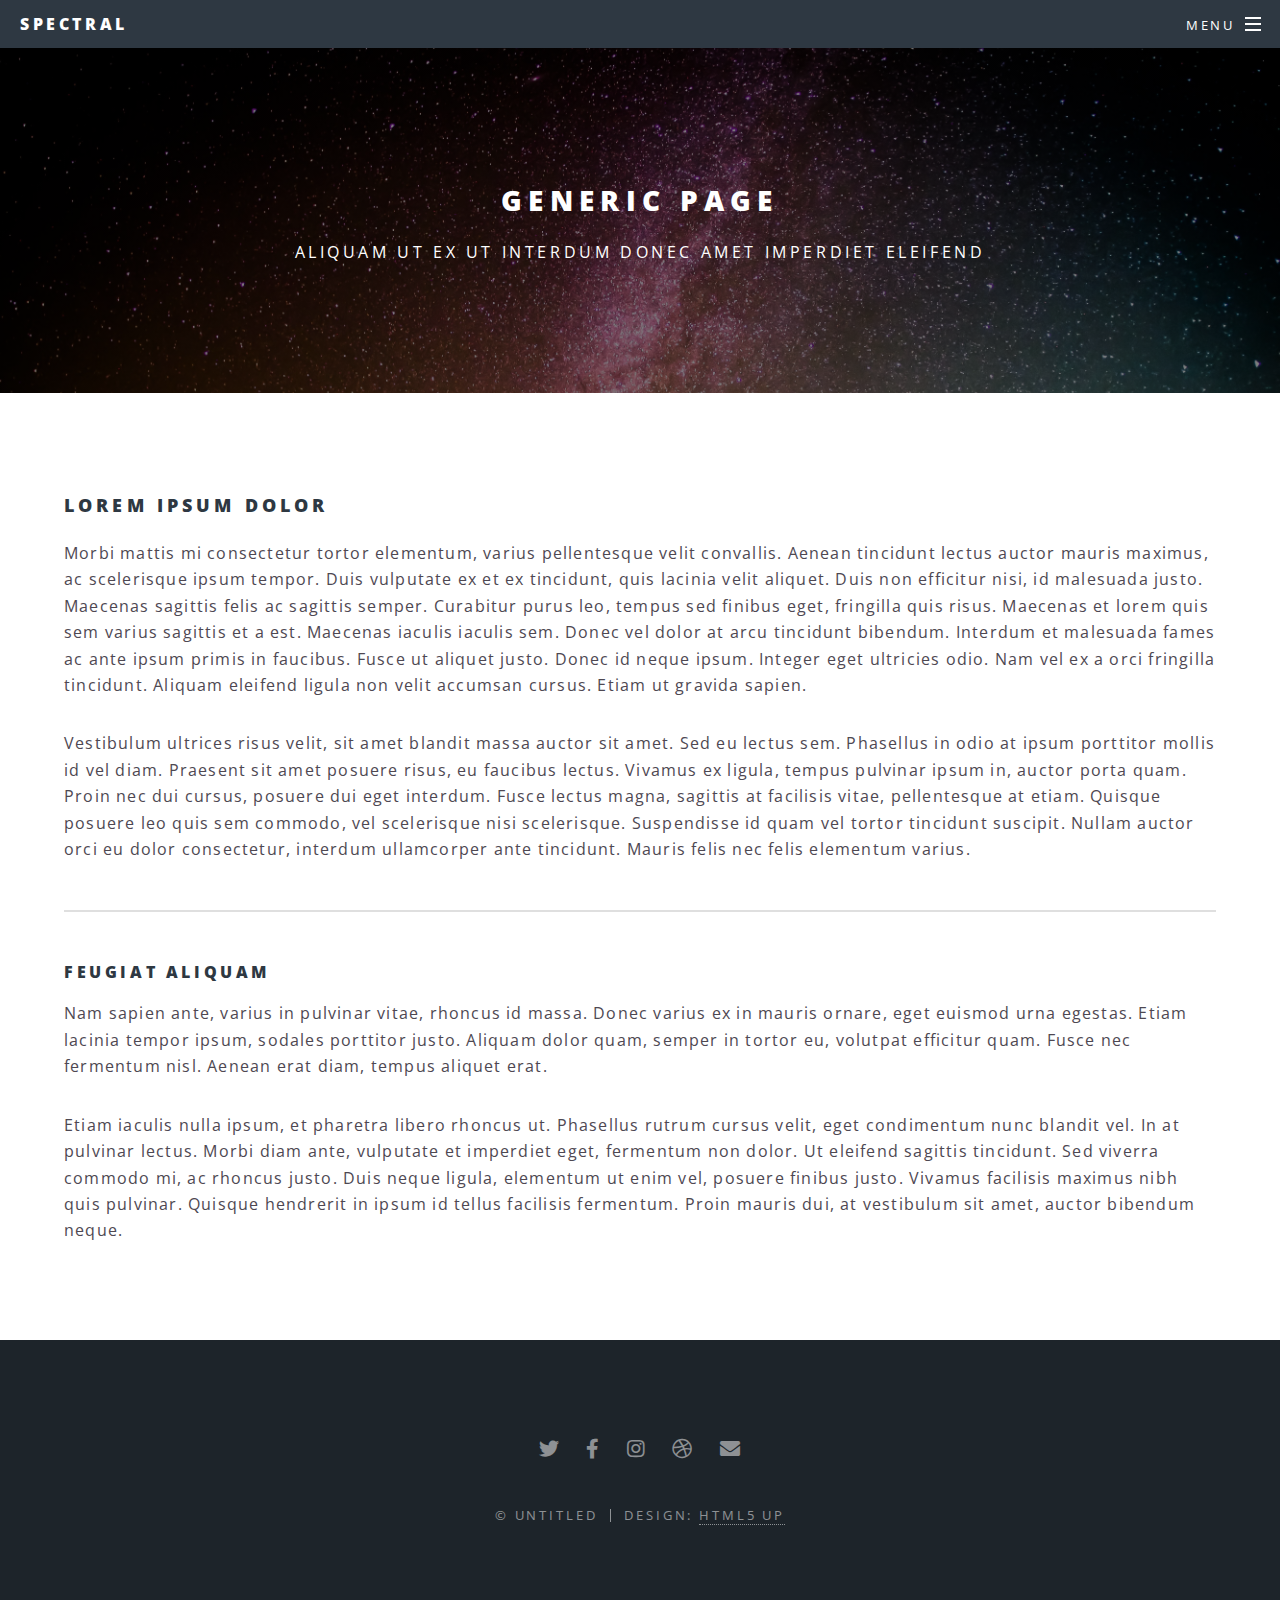
<file: generic.html>
<!DOCTYPE HTML>
<!--
	Spectral by HTML5 UP
	html5up.net | @ajlkn
	Free for personal and commercial use under the CCA 3.0 license (html5up.net/license)
-->
<html>
	<head>
		<title>Generic - Spectral by HTML5 UP</title>
		<meta charset="utf-8" />
		<meta name="viewport" content="width=device-width, initial-scale=1, user-scalable=no" />
		<link rel="stylesheet" href="assets/css/main.css" />
		<noscript><link rel="stylesheet" href="assets/css/noscript.css" /></noscript>
	</head>
	<body class="is-preload">

		<!-- Page Wrapper -->
			<div id="page-wrapper">

				<!-- Header -->
					<header id="header">
						<h1><a href="index.html">Spectral</a></h1>
						<nav id="nav">
							<ul>
								<li class="special">
									<a href="#menu" class="menuToggle"><span>Menu</span></a>
									<div id="menu">
										<ul>
											<li><a href="index.html">Home</a></li>
											<li><a href="generic.html">Generic</a></li>
											<li><a href="elements.html">Elements</a></li>
											<li><a href="#">Sign Up</a></li>
											<li><a href="#">Log In</a></li>
										</ul>
									</div>
								</li>
							</ul>
						</nav>
					</header>

				<!-- Main -->
					<article id="main">
						<header>
							<h2>Generic Page</h2>
							<p>Aliquam ut ex ut interdum donec amet imperdiet eleifend</p>
						</header>
						<section class="wrapper style5">
							<div class="inner">

								<h3>Lorem ipsum dolor</h3>
								<p>Morbi mattis mi consectetur tortor elementum, varius pellentesque velit convallis. Aenean tincidunt lectus auctor mauris maximus, ac scelerisque ipsum tempor. Duis vulputate ex et ex tincidunt, quis lacinia velit aliquet. Duis non efficitur nisi, id malesuada justo. Maecenas sagittis felis ac sagittis semper. Curabitur purus leo, tempus sed finibus eget, fringilla quis risus. Maecenas et lorem quis sem varius sagittis et a est. Maecenas iaculis iaculis sem. Donec vel dolor at arcu tincidunt bibendum. Interdum et malesuada fames ac ante ipsum primis in faucibus. Fusce ut aliquet justo. Donec id neque ipsum. Integer eget ultricies odio. Nam vel ex a orci fringilla tincidunt. Aliquam eleifend ligula non velit accumsan cursus. Etiam ut gravida sapien.</p>

								<p>Vestibulum ultrices risus velit, sit amet blandit massa auctor sit amet. Sed eu lectus sem. Phasellus in odio at ipsum porttitor mollis id vel diam. Praesent sit amet posuere risus, eu faucibus lectus. Vivamus ex ligula, tempus pulvinar ipsum in, auctor porta quam. Proin nec dui cursus, posuere dui eget interdum. Fusce lectus magna, sagittis at facilisis vitae, pellentesque at etiam. Quisque posuere leo quis sem commodo, vel scelerisque nisi scelerisque. Suspendisse id quam vel tortor tincidunt suscipit. Nullam auctor orci eu dolor consectetur, interdum ullamcorper ante tincidunt. Mauris felis nec felis elementum varius.</p>

								<hr />

								<h4>Feugiat aliquam</h4>
								<p>Nam sapien ante, varius in pulvinar vitae, rhoncus id massa. Donec varius ex in mauris ornare, eget euismod urna egestas. Etiam lacinia tempor ipsum, sodales porttitor justo. Aliquam dolor quam, semper in tortor eu, volutpat efficitur quam. Fusce nec fermentum nisl. Aenean erat diam, tempus aliquet erat.</p>

								<p>Etiam iaculis nulla ipsum, et pharetra libero rhoncus ut. Phasellus rutrum cursus velit, eget condimentum nunc blandit vel. In at pulvinar lectus. Morbi diam ante, vulputate et imperdiet eget, fermentum non dolor. Ut eleifend sagittis tincidunt. Sed viverra commodo mi, ac rhoncus justo. Duis neque ligula, elementum ut enim vel, posuere finibus justo. Vivamus facilisis maximus nibh quis pulvinar. Quisque hendrerit in ipsum id tellus facilisis fermentum. Proin mauris dui, at vestibulum sit amet, auctor bibendum neque.</p>

							</div>
						</section>
					</article>

				<!-- Footer -->
					<footer id="footer">
						<ul class="icons">
							<li><a href="#" class="icon brands fa-twitter"><span class="label">Twitter</span></a></li>
							<li><a href="#" class="icon brands fa-facebook-f"><span class="label">Facebook</span></a></li>
							<li><a href="#" class="icon brands fa-instagram"><span class="label">Instagram</span></a></li>
							<li><a href="#" class="icon brands fa-dribbble"><span class="label">Dribbble</span></a></li>
							<li><a href="#" class="icon solid fa-envelope"><span class="label">Email</span></a></li>
						</ul>
						<ul class="copyright">
							<li>&copy; Untitled</li><li>Design: <a href="http://html5up.net">HTML5 UP</a></li>
						</ul>
					</footer>

			</div>

		<!-- Scripts -->
			<script src="assets/js/jquery.min.js"></script>
			<script src="assets/js/jquery.scrollex.min.js"></script>
			<script src="assets/js/jquery.scrolly.min.js"></script>
			<script src="assets/js/browser.min.js"></script>
			<script src="assets/js/breakpoints.min.js"></script>
			<script src="assets/js/util.js"></script>
			<script src="assets/js/main.js"></script>

	</body>
</html>
</file>
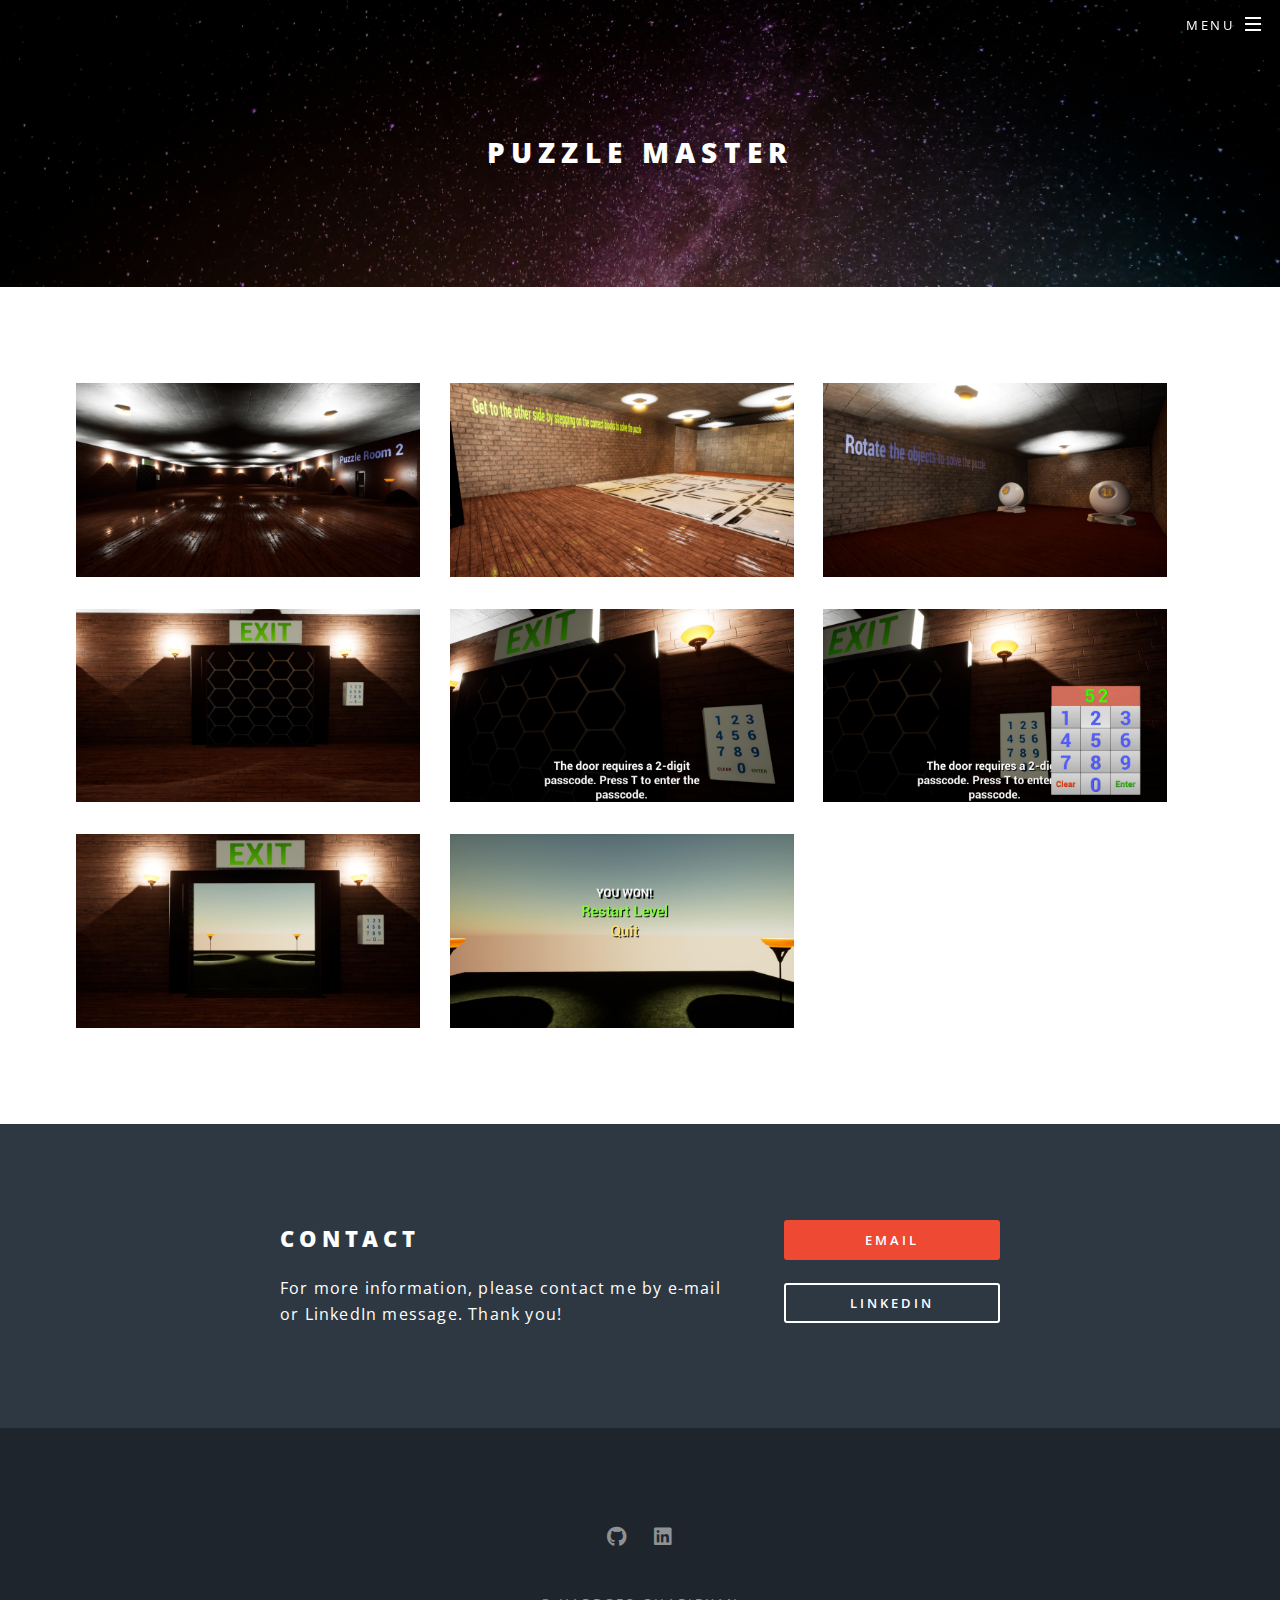
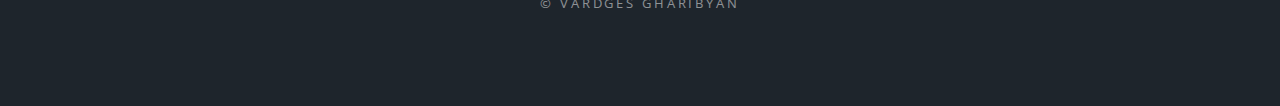
<file: PuzzleMaster.html>
<!DOCTYPE HTML>
<html>
	<head>
		<title>Vardges Gharibyan</title>
		<meta charset="utf-8" />
		<meta name="viewport" content="width=device-width, initial-scale=1, user-scalable=no" />
		<link rel="stylesheet" href="assets/css/main.css" />
		<noscript><link rel="stylesheet" href="assets/css/noscript.css" /></noscript>
		<meta name="description" content="Vardges Gharibyan - Portfolio Website"/>
		<meta name="title" property="og:title" content="Vardges Gharibyan - Portfolio Website"/>
		<meta property="og:type" content="website"/>
		<meta name="image" property="og:image" content="https://vrdko93.github.io/images/portfolio_thumbnail.jpg"/>
		<meta name="description" property="og:description" content="Welcome to my Portfolio Website!"/>
		<meta name="author" content="Vardges Gharibyan"/>
	</head>
	<body class="landing is-preload">

		<!-- Page Wrapper -->
			<div id="page-wrapper">

				<!-- Header -->
					<header id="header" class="alt">
						<h1><a href="index.html">VARDGES GHARIBYAN</a></h1>
						<nav id="nav">
							<ul>
								<li class="special">
									<a href="#menu" class="menuToggle"><span>Menu</span></a>
									<div id="menu">
										<ul>
											<li><a href="index.html">Home</a></li>
											<li><a href="Experience.html">Experience</a></li>
											<li><a href="Education.html">Education</a></li>
											<li><a href="Certificates.html">Certificates</a></li>
										</ul>
									</div>
								</li>
							</ul>
						</nav>
					</header>

				<!-- Main -->
					<article id="main">
						<header>
							<h2>Puzzle Master</h2>
						</header>
						<section class="wrapper style5">
								<div style="margin-left:4%">
									<a style="border: none" href="images/MainHallway1.jpg"><img style="cursor: pointer; display:inline; margin-left:2%; margin-bottom:2%; width:28%; height:28%;" src="images/MainHallway1.jpg" alt="Main Hallway"/></a> 
									<a style="border: none" href="images/PuzzleRoom1.jpg"><img style="cursor: pointer; display:inline; margin-left:2%; margin-bottom:2%; width:28%; height:28%;" src="images/PuzzleRoom1.jpg" alt="Puzzle Room 1"/></a>
									<a style="border: none" href="images/PuzzleRoom2.jpg"><img style="cursor: pointer; display:inline; margin-left:2%; margin-bottom:2%; width:28%; height:28%;" src="images/PuzzleRoom2.jpg" alt="Puzzle Room 2"/></a>
									<a style="border: none" href="images/MainExitDoorClosed.jpg"><img style="cursor: pointer; display:inline; margin-left:2%; margin-bottom:2%; width:28%; height:28%;" src="images/MainExitDoorClosed.jpg" alt="Main Exit Door Closed"/></a>
									<a style="border: none" href="images/MainExitDoor.jpg"><img style="cursor: pointer; display:inline; margin-left:2%; margin-bottom:2%; width:28%; height:28%;" src="images/MainExitDoor.jpg" alt="Main Exit Door"/></a>
									<a style="border: none" href="images/MainExitDoor1.jpg"><img style="cursor: pointer; display:inline; margin-left:2%; margin-bottom:2%; width:28%; height:28%;" src="images/MainExitDoor1.jpg" alt="Main Exit Door"/></a>
									<a style="border: none" href="images/MainExitDoorOpened.jpg"><img style="cursor: pointer; display:inline; margin-left:2%; margin-bottom:2%; width:28%; height:28%;" src="images/MainExitDoorOpened.jpg" alt="Main Exit Door Opened"/></a>
									<a style="border: none" href="images/WinScreen.jpg"><img style="cursor: pointer; display:inline; margin-left:2%; margin-bottom:2%; width:28%; height:28%;" src="images/WinScreen.jpg" alt="Win Screen"/></a>
								</div>
							</section>
					</article>

				<!-- CTA -->
					<section id="cta" class="wrapper style4">
						<div class="inner">
							<header>
								<h2>Contact</h2>
								<p>For more information, please contact me by e-mail or LinkedIn message. Thank you!</p>
							</header>
							<ul class="actions stacked">
								<li><a href="mailto:gharibyan1993@yahoo.com" class="button fit primary">Email</a></li>
								<li><a href="https://www.linkedin.com/in/vardges-gharibyan-412732b7/" target="_blank" class="button fit">LinkedIn</a></li>
							</ul>
						</div>
					</section>

				<!-- Footer -->
					<footer id="footer">
						<ul class="icons">
							<li><a href="https://github.com/Vrdko93" target="_blank" class="icon brands fa-github"><span class="label">Github</span></a></li>
							<li><a href="https://www.linkedin.com/in/vardges-gharibyan-412732b7/" target="_blank" class="icon brands fa-linkedin"><span class="label">LinkedIn</span></a></li>
						</ul>
						<ul class="copyright">
							<li>&copy; VARDGES GHARIBYAN</li>
						</ul>
					</footer>

			</div>

		<!-- Scripts -->
			<script src="assets/js/jquery.min.js"></script>
			<script src="assets/js/jquery.scrollex.min.js"></script>
			<script src="assets/js/jquery.scrolly.min.js"></script>
			<script src="assets/js/browser.min.js"></script>
			<script src="assets/js/breakpoints.min.js"></script>
			<script src="assets/js/util.js"></script>
			<script src="assets/js/main.js"></script>

	</body>
</html>
</file>
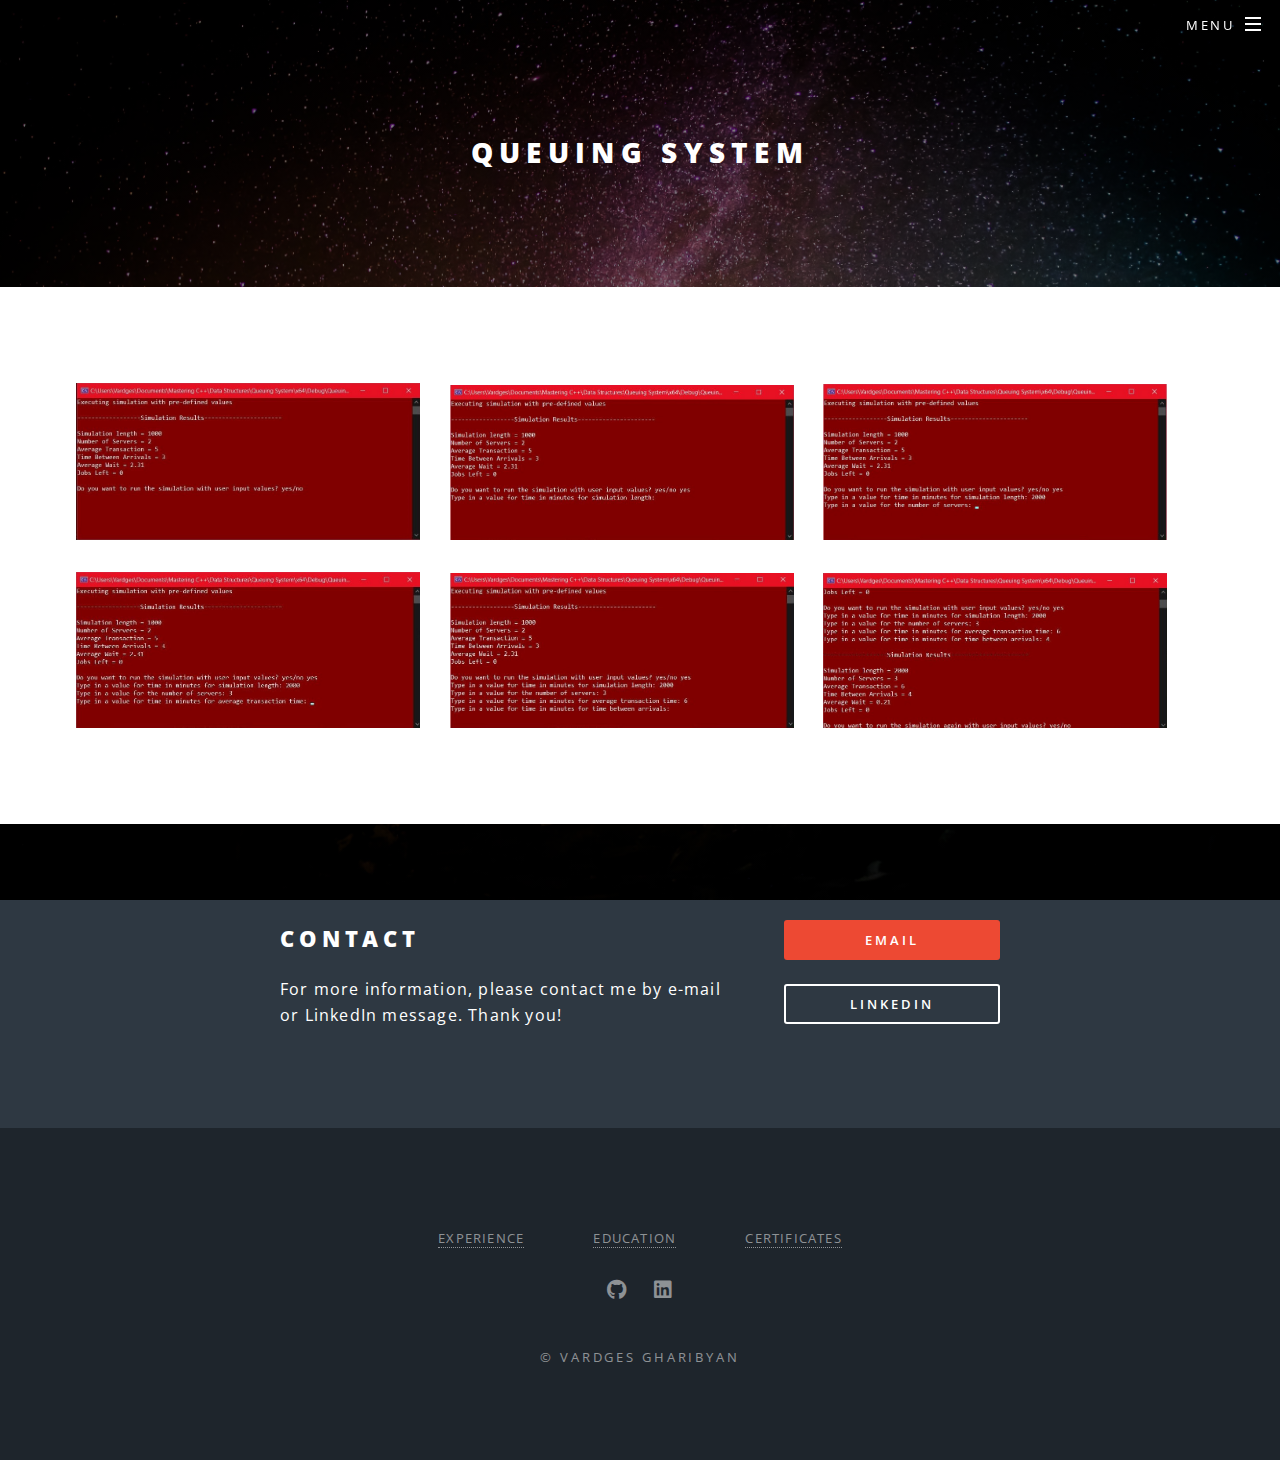
<file: QueuingSystem.html>
<!DOCTYPE HTML>
<html>
	<head>
		<title>Vardges Gharibyan</title>
		<meta charset="utf-8" />
		<meta name="viewport" content="width=device-width, initial-scale=1, user-scalable=no" />
		<link rel="stylesheet" href="assets/css/main.css" />
		<noscript><link rel="stylesheet" href="assets/css/noscript.css" /></noscript>
		<meta name="description" content="Vardges Gharibyan - Portfolio Website"/>
		<meta name="title" property="og:title" content="Vardges Gharibyan - Portfolio Website"/>
		<meta property="og:type" content="website"/>
		<meta name="image" property="og:image" content="https://vrdko93.github.io/images/portfolio_thumbnail.jpg"/>
		<meta name="description" property="og:description" content="Welcome to my Portfolio Website!"/>
		<meta name="author" content="Vardges Gharibyan"/>
		<link rel="icon" href="https://vrdko93.github.io/favicon.ico">
	</head>
	<body class="landing is-preload">

		<!-- Page Wrapper -->
			<div id="page-wrapper">

				<!-- Header -->
					<header id="header" class="alt">
						<h1><a href="index.html">VARDGES GHARIBYAN</a></h1>
						<nav id="nav">
							<ul>
								<li class="special">
									<a href="#menu" class="menuToggle"><span>Menu</span></a>
									<div id="menu">
										<ul>
											<li><a href="index.html">Home</a></li>
											<li><a href="Experience.html">Experience</a></li>
											<li><a href="Education.html">Education</a></li>
											<li><a href="Certificates.html">Certificates</a></li>
										</ul>
									</div>
								</li>
							</ul>
						</nav>
					</header>

				<!-- Main -->
					<article id="main">
						<header>
							<h2>Queuing System</h2>
						</header>
						<section class="wrapper style5">
								<div style="margin-left:4%">
									<a style="border: none" href="images/QueuingSystem1.jpg"><img style="cursor: pointer; display:inline; margin-left:2%; margin-bottom:2%; width:28%; height:28%;" src="images/QueuingSystem1.jpg" alt="screenshot"/></a> 
									<a style="border: none" href="images/QueuingSystem2.jpg"><img style="cursor: pointer; display:inline; margin-left:2%; margin-bottom:2%; width:28%; height:28%;" src="images/QueuingSystem2.jpg" alt="screenshot"/></a>
									<a style="border: none" href="images/QueuingSystem3.jpg"><img style="cursor: pointer; display:inline; margin-left:2%; margin-bottom:2%; width:28%; height:28%;" src="images/QueuingSystem3.jpg" alt="screenshot"/></a>
									<a style="border: none" href="images/QueuingSystem4.jpg"><img style="cursor: pointer; display:inline; margin-left:2%; margin-bottom:2%; width:28%; height:28%;" src="images/QueuingSystem4.jpg" alt="screenshot"/></a>
									<a style="border: none" href="images/QueuingSystem5.jpg"><img style="cursor: pointer; display:inline; margin-left:2%; margin-bottom:2%; width:28%; height:28%;" src="images/QueuingSystem5.jpg" alt="screenshot"/></a>
									<a style="border: none" href="images/QueuingSystem6.jpg"><img style="cursor: pointer; display:inline; margin-left:2%; margin-bottom:2%; width:28%; height:28%;" src="images/QueuingSystem6.jpg" alt="screenshot"/></a>
								</div>
							</section>
					</article>

				<!-- CTA -->
					<section id="cta" class="wrapper style4">
						<div class="inner">
							<header>
								<h2>Contact</h2>
								<p>For more information, please contact me by e-mail or LinkedIn message. Thank you!</p>
							</header>
							<ul class="actions stacked">
								<li><a href="mailto:gharibyan1993@yahoo.com" class="button fit primary">Email</a></li>
								<li><a href="https://www.linkedin.com/in/vardges-gharibyan-412732b7/" target="_blank" class="button fit">LinkedIn</a></li>
							</ul>
						</div>
					</section>

				<!-- Footer -->
					<footer id="footer">
						<div style="margin-bottom: 2%;">
							<a href="Experience.html" style=" display: inline; color:rgba(255, 255, 255, 0.5); font-size:80%">EXPERIENCE</a>
							<a href="Education.html" style=" display: inline; margin-left:5%; color:rgba(255, 255, 255, 0.5); font-size:80%">EDUCATION</a>
							<a href="Certificates.html" style=" display: inline; margin-left:5%; color:rgba(255, 255, 255, 0.5); font-size:80%">CERTIFICATES</a>
						</div>
						<ul class="icons">
							<li><a href="https://github.com/Vrdko93" target="_blank" class="icon brands fa-github"><span class="label">Github</span></a></li>
							<li><a href="https://www.linkedin.com/in/vardges-gharibyan-412732b7/" target="_blank" class="icon brands fa-linkedin"><span class="label">LinkedIn</span></a></li>
						</ul>
						<ul class="copyright">
							<li>&copy; VARDGES GHARIBYAN</li>
						</ul>
					</footer>

			</div>

		<!-- Scripts -->
			<script src="assets/js/jquery.min.js"></script>
			<script src="assets/js/jquery.scrollex.min.js"></script>
			<script src="assets/js/jquery.scrolly.min.js"></script>
			<script src="assets/js/browser.min.js"></script>
			<script src="assets/js/breakpoints.min.js"></script>
			<script src="assets/js/util.js"></script>
			<script src="assets/js/main.js"></script>

	</body>
</html>
</file>
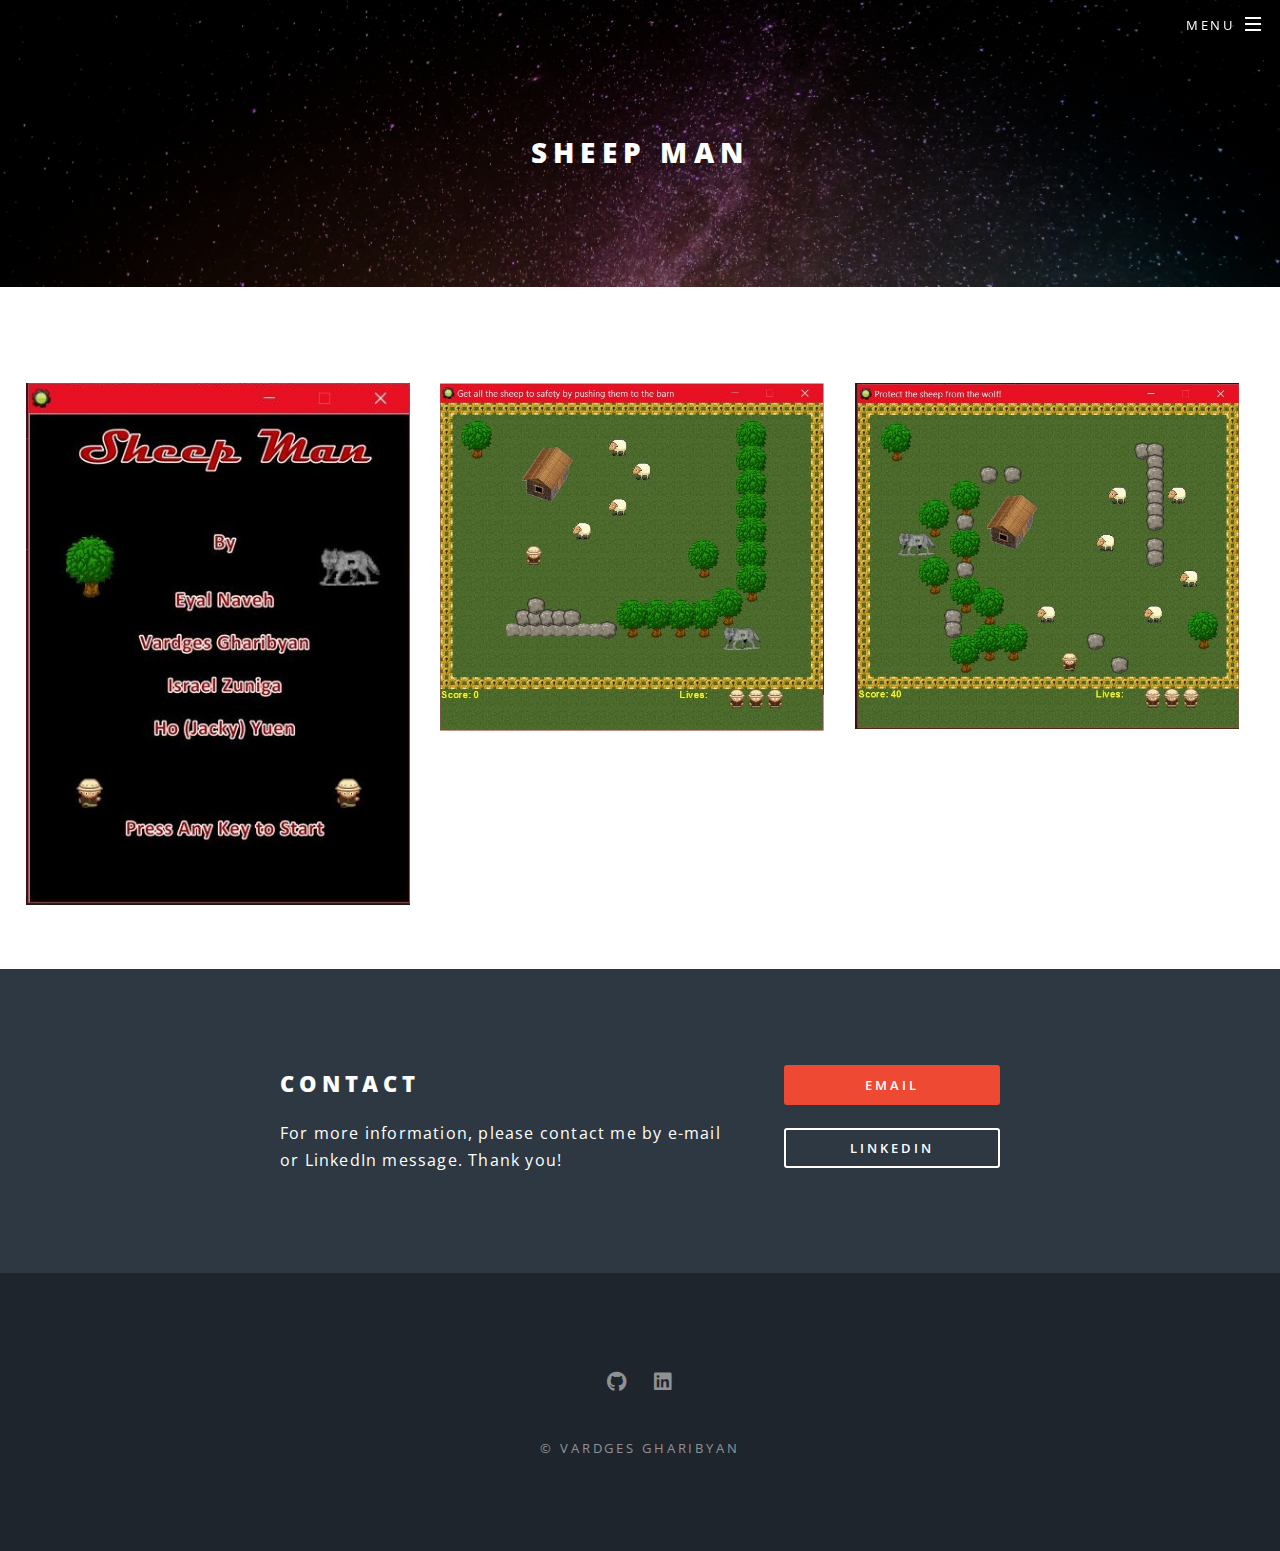
<file: SheepMan.html>
<!DOCTYPE HTML>
<html>
	<head>
		<title>Vardges Gharibyan</title>
		<meta charset="utf-8" />
		<meta name="viewport" content="width=device-width, initial-scale=1, user-scalable=no" />
		<link rel="stylesheet" href="assets/css/main.css" />
		<noscript><link rel="stylesheet" href="assets/css/noscript.css" /></noscript>
		<meta name="description" content="Vardges Gharibyan - Portfolio Website"/>
		<meta name="title" property="og:title" content="Vardges Gharibyan - Portfolio Website"/>
		<meta property="og:type" content="website"/>
		<meta name="image" property="og:image" content="https://vrdko93.github.io/images/portfolio_thumbnail.jpg"/>
		<meta name="description" property="og:description" content="Welcome to my Portfolio Website!"/>
		<meta name="author" content="Vardges Gharibyan"/>
	</head>
	<body class="landing is-preload">

		<!-- Page Wrapper -->
			<div id="page-wrapper">

				<!-- Header -->
					<header id="header" class="alt">
						<h1><a href="index.html">VARDGES GHARIBYAN</a></h1>
						<nav id="nav">
							<ul>
								<li class="special">
									<a href="#menu" class="menuToggle"><span>Menu</span></a>
									<div id="menu">
										<ul>
											<li><a href="index.html">Home</a></li>
											<li><a href="Education.html">Education</a></li>
										</ul>
									</div>
								</li>
							</ul>
						</nav>
					</header>

				<!-- Main -->
					<article id="main">
						<header>
							<h2>Sheep Man</h2>
						</header>
						<section class="wrapper style5"> 
							<a style="border: none" href="images/SheepManMenu.jpg"><img style="cursor: pointer; display:inline; vertical-align:top; margin-left:2%; width:30%; height:30%;" src="images/SheepManMenu.jpg" alt="Title Menu"/></a>
							<a style="border: none" href="images/SheepManLevel1.jpg"><img style="cursor: pointer; display:inline; vertical-align:top; margin-left:2%; width:30%; height:30%;" src="images/SheepManLevel1.jpg" alt="Level 1"/></a>
							<a style="border: none" href="images/SheepManLevel2.jpg"><img style="cursor: pointer; display:inline; vertical-align:top; margin-left:2%; width:30%; height:30%;" src="images/SheepManLevel2.jpg" alt="Level 2"/></a>
						</section>
					</article>

				<!-- CTA -->
					<section id="cta" class="wrapper style4">
						<div class="inner">
							<header>
								<h2>Contact</h2>
								<p>For more information, please contact me by e-mail or LinkedIn message. Thank you!</p>
							</header>
							<ul class="actions stacked">
								<li><a href="mailto:gharibyan1993@yahoo.com" class="button fit primary">Email</a></li>
								<li><a href="https://www.linkedin.com/in/vardges-gharibyan-412732b7/" target="_blank" class="button fit">LinkedIn</a></li>
							</ul>
						</div>
					</section>

				<!-- Footer -->
					<footer id="footer">
						<ul class="icons">
							<li><a href="https://github.com/Vrdko93" target="_blank" class="icon brands fa-github"><span class="label">Github</span></a></li>
							<li><a href="https://www.linkedin.com/in/vardges-gharibyan-412732b7/" target="_blank" class="icon brands fa-linkedin"><span class="label">LinkedIn</span></a></li>
						</ul>
						<ul class="copyright">
							<li>&copy; VARDGES GHARIBYAN</li>
						</ul>
					</footer>

			</div>

		<!-- Scripts -->
			<script src="assets/js/jquery.min.js"></script>
			<script src="assets/js/jquery.scrollex.min.js"></script>
			<script src="assets/js/jquery.scrolly.min.js"></script>
			<script src="assets/js/browser.min.js"></script>
			<script src="assets/js/breakpoints.min.js"></script>
			<script src="assets/js/util.js"></script>
			<script src="assets/js/main.js"></script>

	</body>
</html>
</file>
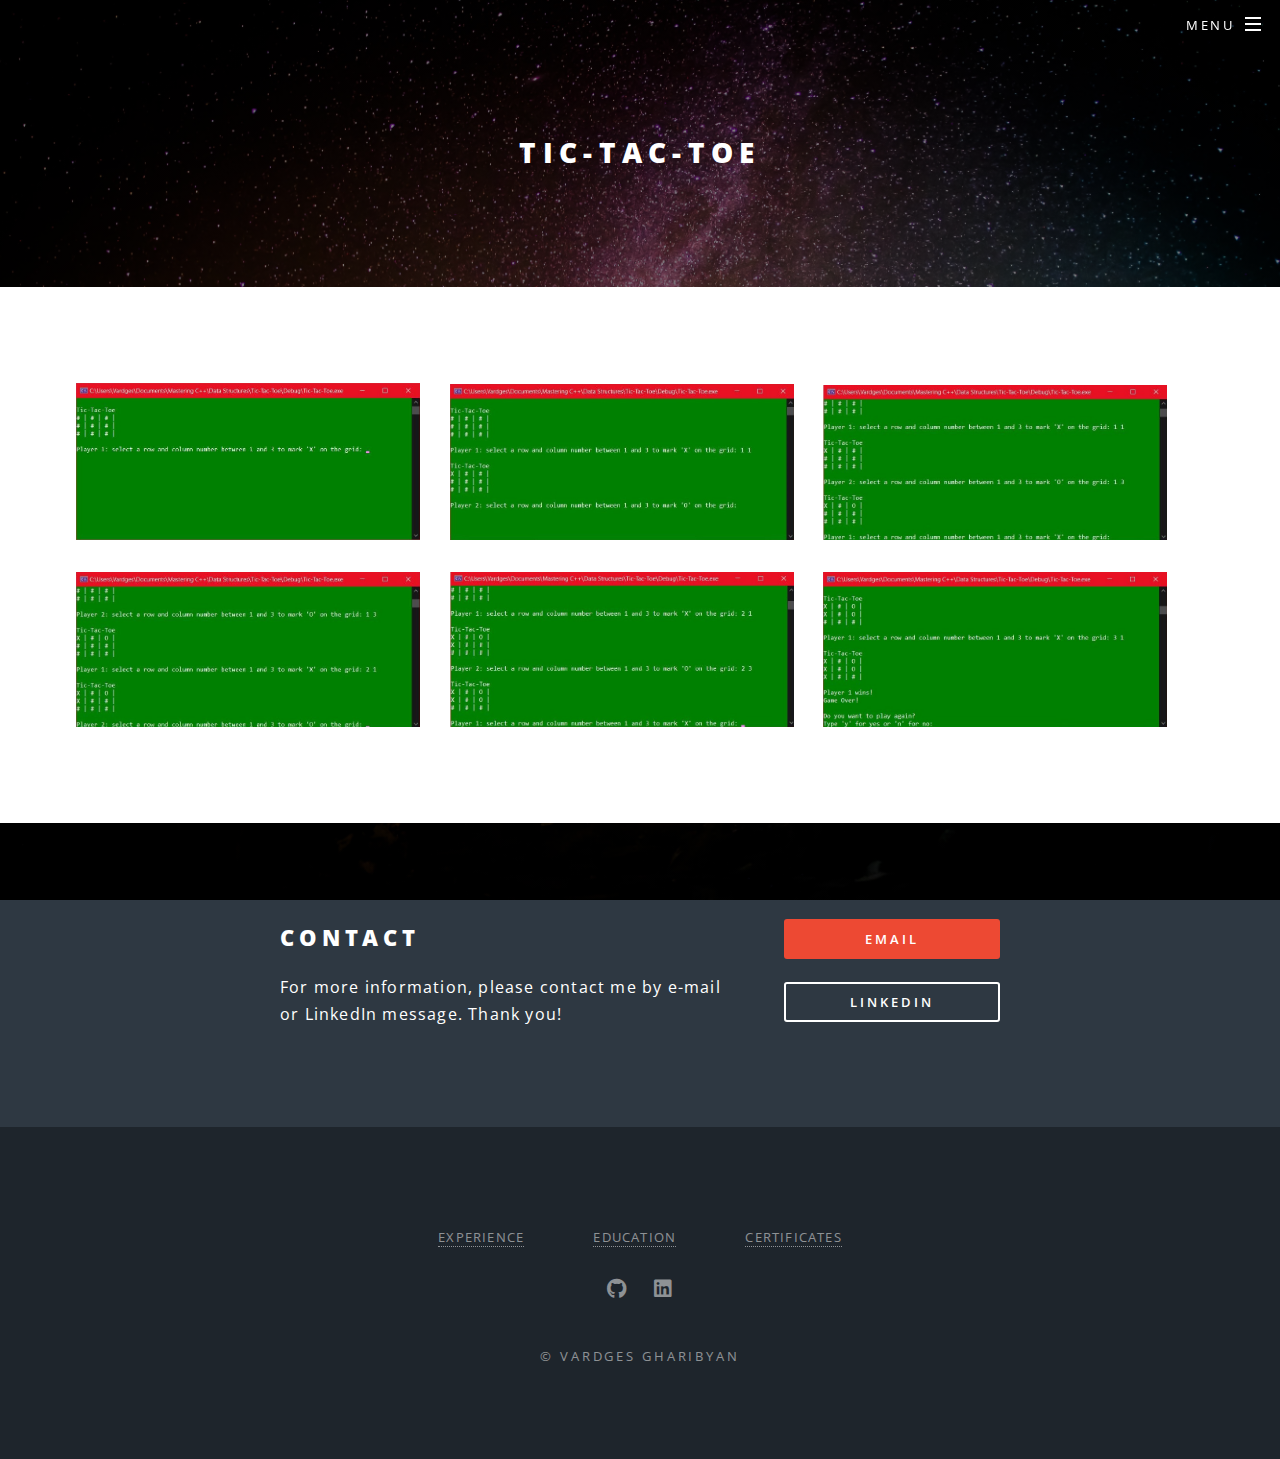
<file: TicTacToe.html>
<!DOCTYPE HTML>
<html>
	<head>
		<title>Vardges Gharibyan</title>
		<meta charset="utf-8" />
		<meta name="viewport" content="width=device-width, initial-scale=1, user-scalable=no" />
		<link rel="stylesheet" href="assets/css/main.css" />
		<noscript><link rel="stylesheet" href="assets/css/noscript.css" /></noscript>
		<meta name="description" content="Vardges Gharibyan - Portfolio Website"/>
		<meta name="title" property="og:title" content="Vardges Gharibyan - Portfolio Website"/>
		<meta property="og:type" content="website"/>
		<meta name="image" property="og:image" content="https://vrdko93.github.io/images/portfolio_thumbnail.jpg"/>
		<meta name="description" property="og:description" content="Welcome to my Portfolio Website!"/>
		<meta name="author" content="Vardges Gharibyan"/>
		<link rel="icon" href="favicon.ico">
	</head>
	<body class="landing is-preload">

		<!-- Page Wrapper -->
			<div id="page-wrapper">

				<!-- Header -->
					<header id="header" class="alt">
						<h1><a href="index.html">VARDGES GHARIBYAN</a></h1>
						<nav id="nav">
							<ul>
								<li class="special">
									<a href="#menu" class="menuToggle"><span>Menu</span></a>
									<div id="menu">
										<ul>
											<li><a href="index.html">Home</a></li>
											<li><a href="Experience.html">Experience</a></li>
											<li><a href="Education.html">Education</a></li>
											<li><a href="Certificates.html">Certificates</a></li>
										</ul>
									</div>
								</li>
							</ul>
						</nav>
					</header>

				<!-- Main -->
					<article id="main">
						<header>
							<h2>Tic-Tac-Toe</h2>
						</header>
						<section class="wrapper style5">
								<div style="margin-left:4%">
									<a style="border: none" href="images/TicTacToe1.jpg"><img style="cursor: pointer; display:inline; margin-left:2%; margin-bottom:2%; width:28%; height:28%;" src="images/TicTacToe1.jpg" alt="screenshot"/></a> 
									<a style="border: none" href="images/TicTacToe2.jpg"><img style="cursor: pointer; display:inline; margin-left:2%; margin-bottom:2%; width:28%; height:28%;" src="images/TicTacToe2.jpg" alt="screenshot"/></a>
									<a style="border: none" href="images/TicTacToe3.jpg"><img style="cursor: pointer; display:inline; margin-left:2%; margin-bottom:2%; width:28%; height:28%;" src="images/TicTacToe3.jpg" alt="screenshot"/></a>
									<a style="border: none" href="images/TicTacToe4.jpg"><img style="cursor: pointer; display:inline; margin-left:2%; margin-bottom:2%; width:28%; height:28%;" src="images/TicTacToe4.jpg" alt="screenshot"/></a>
									<a style="border: none" href="images/TicTacToe5.jpg"><img style="cursor: pointer; display:inline; margin-left:2%; margin-bottom:2%; width:28%; height:28%;" src="images/TicTacToe5.jpg" alt="screenshot"/></a>
									<a style="border: none" href="images/TicTacToe6.jpg"><img style="cursor: pointer; display:inline; margin-left:2%; margin-bottom:2%; width:28%; height:28%;" src="images/TicTacToe6.jpg" alt="screenshot"/></a>
								</div>
							</section>
					</article>

				<!-- CTA -->
					<section id="cta" class="wrapper style4">
						<div class="inner">
							<header>
								<h2>Contact</h2>
								<p>For more information, please contact me by e-mail or LinkedIn message. Thank you!</p>
							</header>
							<ul class="actions stacked">
								<li><a href="mailto:gharibyan1993@yahoo.com" class="button fit primary">Email</a></li>
								<li><a href="https://www.linkedin.com/in/vardges-gharibyan-412732b7/" target="_blank" class="button fit">LinkedIn</a></li>
							</ul>
						</div>
					</section>

				<!-- Footer -->
					<footer id="footer">
						<div style="margin-bottom: 2%;">
							<a href="Experience.html" style=" display: inline; color:rgba(255, 255, 255, 0.5); font-size:80%">EXPERIENCE</a>
							<a href="Education.html" style=" display: inline; margin-left:5%; color:rgba(255, 255, 255, 0.5); font-size:80%">EDUCATION</a>
							<a href="Certificates.html" style=" display: inline; margin-left:5%; color:rgba(255, 255, 255, 0.5); font-size:80%">CERTIFICATES</a>
						</div>
						<ul class="icons">
							<li><a href="https://github.com/Vrdko93" target="_blank" class="icon brands fa-github"><span class="label">Github</span></a></li>
							<li><a href="https://www.linkedin.com/in/vardges-gharibyan-412732b7/" target="_blank" class="icon brands fa-linkedin"><span class="label">LinkedIn</span></a></li>
						</ul>
						<ul class="copyright">
							<li>&copy; VARDGES GHARIBYAN</li>
						</ul>
					</footer>

			</div>

		<!-- Scripts -->
			<script src="assets/js/jquery.min.js"></script>
			<script src="assets/js/jquery.scrollex.min.js"></script>
			<script src="assets/js/jquery.scrolly.min.js"></script>
			<script src="assets/js/browser.min.js"></script>
			<script src="assets/js/breakpoints.min.js"></script>
			<script src="assets/js/util.js"></script>
			<script src="assets/js/main.js"></script>

	</body>
</html>
</file>
<file: assets/css/noscript.css>
/*
	Spectral by HTML5 UP
	html5up.net | @ajlkn
	Free for personal and commercial use under the CCA 3.0 license (html5up.net/license)
*/

/* Banner */

	body.is-preload #banner h2 {
		-moz-transform: none;
		-webkit-transform: none;
		-ms-transform: none;
		transform: none;
		opacity: 1;
	}

		body.is-preload #banner h2:before, body.is-preload #banner h2:after {
			width: 100%;
		}

	body.is-preload #banner .more {
		-moz-transform: none;
		-webkit-transform: none;
		-ms-transform: none;
		transform: none;
		opacity: 1;
	}

	body.is-preload #banner:after {
		opacity: 0;
	}
</file>
<file: assets/css/main.css>
@import url(fontawesome-all.min.css);
@import url("https://fonts.googleapis.com/css?family=Open+Sans:400,400italic,600,600italic,800,800italic");

/*
	Spectral by HTML5 UP
	html5up.net | @ajlkn
	Free for personal and commercial use under the CCA 3.0 license (html5up.net/license)
*/

html, body, div, span, applet, object,
iframe, h1, h2, h3, h4, h5, h6, p, blockquote,
pre, a, abbr, acronym, address, big, cite,
code, del, dfn, em, img, ins, kbd, q, s, samp,
small, strike, strong, sub, sup, tt, var, b,
u, i, center, dl, dt, dd, ol, ul, li, fieldset,
form, label, legend, table, caption, tbody,
tfoot, thead, tr, th, td, article, aside,
canvas, details, embed, figure, figcaption,
footer, header, hgroup, menu, nav, output, ruby,
section, summary, time, mark, audio, video {
	margin: 0;
	padding: 0;
	border: 0;
	font-size: 100%;
	font: inherit;
	vertical-align: baseline;}

article, aside, details, figcaption, figure,
footer, header, hgroup, menu, nav, section {
	display: block;}

body {
	line-height: 1;
}

ol, ul {
	list-style: none;
}

blockquote, q {
	quotes: none;
}

	blockquote:before, blockquote:after, q:before, q:after {
		content: '';
		content: none;
	}

table {
	border-collapse: collapse;
	border-spacing: 0;
}

body {
	-webkit-text-size-adjust: none;
}

mark {
	background-color: transparent;
	color: inherit;
}

input::-moz-focus-inner {
	border: 0;
	padding: 0;
}

input, select, textarea {
	-moz-appearance: none;
	-webkit-appearance: none;
	-ms-appearance: none;
	appearance: none;
}

/* Basic */

	@-ms-viewport {
		width: device-width;
	}

	html {
		box-sizing: border-box;
	}

	*, *:before, *:after {
		box-sizing: inherit;
	}

	body {
		background: #2e3842;
	}

		body.is-preload *, body.is-preload *:before, body.is-preload *:after {
			-moz-animation: none !important;
			-webkit-animation: none !important;
			-ms-animation: none !important;
			animation: none !important;
			-moz-transition: none !important;
			-webkit-transition: none !important;
			-ms-transition: none !important;
			transition: none !important;
		}

	body, input, select, textarea {
		color: #fff;
		font-family: "Open Sans", Helvetica, sans-serif;
		font-size: 15pt;
		font-weight: 400;
		letter-spacing: 0.075em;
		line-height: 1.65em;
	}

		@media screen and (max-width: 1680px) {

			body, input, select, textarea {
				font-size: 13pt;
			}

		}

		@media screen and (max-width: 1280px) {

			body, input, select, textarea {
				font-size: 12pt;
			}

		}

		@media screen and (max-width: 736px) {

			body, input, select, textarea {
				font-size: 11pt;
				letter-spacing: 0.0375em;
			}

		}

	a {
		-moz-transition: color 0.2s ease, border-bottom-color 0.2s ease;
		-webkit-transition: color 0.2s ease, border-bottom-color 0.2s ease;
		-ms-transition: color 0.2s ease, border-bottom-color 0.2s ease;
		transition: color 0.2s ease, border-bottom-color 0.2s ease;
		border-bottom: dotted 1px;
		color: inherit;
		text-decoration: none;
	}

		a:hover {
			border-bottom-color: transparent;
		}

	strong, b {
		color: #fff;
		font-weight: 600;
	}

	em, i {
		font-style: italic;
	}

	p {
		margin: 0 0 2em 0;
	}

	h1, h2, h3, h4, h5, h6 {
		color: #fff;
		font-weight: 800;
		letter-spacing: 0.225em;
		line-height: 1em;
		margin: 0 0 1em 0;
		text-transform: uppercase;
	}

		h1 a, h2 a, h3 a, h4 a, h5 a, h6 a {
			color: inherit;
			text-decoration: none;
		}

	h2 {
		font-size: 1.35em;
		line-height: 1.75em;
	}

		@media screen and (max-width: 736px) {

			h2 {
				font-size: 1.1em;
				line-height: 1.65em;
			}

		}

	h3 {
		font-size: 1.15em;
		line-height: 1.75em;
	}

		@media screen and (max-width: 736px) {

			h3 {
				font-size: 1em;
				line-height: 1.65em;
			}

		}

	h4 {
		font-size: 1em;
		line-height: 1.5em;
	}

	h5 {
		font-size: 0.8em;
		line-height: 1.5em;
	}

	h6 {
		font-size: 0.7em;
		line-height: 1.5em;
	}

	sub {
		font-size: 0.8em;
		position: relative;
		top: 0.5em;
	}

	sup {
		font-size: 0.8em;
		position: relative;
		top: -0.5em;
	}

	hr {
		border: 0;
		border-bottom: solid 2px #fff;
		margin: 3em 0;
	}

		hr.major {
			margin: 4.5em 0;
		}

	blockquote {
		border-left: solid 4px #fff;
		font-style: italic;
		margin: 0 0 2em 0;
		padding: 0.5em 0 0.5em 2em;
	}

	code {
		background: rgba(144, 144, 144, 0.25);
		border-radius: 3px;
		font-family: "Courier New", monospace;
		font-size: 0.9em;
		letter-spacing: 0;
		margin: 0 0.25em;
		padding: 0.25em 0.65em;
	}

	pre {
		-webkit-overflow-scrolling: touch;
		font-family: "Courier New", monospace;
		font-size: 0.9em;
		margin: 0 0 2em 0;
	}

		pre code {
			display: block;
			line-height: 1.75em;
			padding: 1em 1.5em;
			overflow-x: auto;
		}

	.align-left {
		text-align: left;
	}

	.align-center {
		text-align: center;
	}

	.align-right {
		text-align: right;
	}

/* Row */

	.row {
		display: flex;
		flex-wrap: wrap;
		box-sizing: border-box;
		align-items: stretch;
	}

		.row > * {
			box-sizing: border-box;
		}

		.row.gtr-uniform > * > :last-child {
			margin-bottom: 0;
		}

		.row.aln-left {
			justify-content: flex-start;
		}

		.row.aln-center {
			justify-content: center;
		}

		.row.aln-right {
			justify-content: flex-end;
		}

		.row.aln-top {
			align-items: flex-start;
		}

		.row.aln-middle {
			align-items: center;
		}

		.row.aln-bottom {
			align-items: flex-end;
		}

		.row > .imp {
			order: -1;
		}

		.row > .col-1 {
			width: 8.33333%;
		}

		.row > .off-1 {
			margin-left: 8.33333%;
		}

		.row > .col-2 {
			width: 16.66667%;
		}

		.row > .off-2 {
			margin-left: 16.66667%;
		}

		.row > .col-3 {
			width: 25%;
		}

		.row > .off-3 {
			margin-left: 25%;
		}

		.row > .col-4 {
			width: 33.33333%;
		}

		.row > .off-4 {
			margin-left: 33.33333%;
		}

		.row > .col-5 {
			width: 41.66667%;
		}

		.row > .off-5 {
			margin-left: 41.66667%;
		}

		.row > .col-6 {
			width: 50%;
		}

		.row > .off-6 {
			margin-left: 50%;
		}

		.row > .col-7 {
			width: 58.33333%;
		}

		.row > .off-7 {
			margin-left: 58.33333%;
		}

		.row > .col-8 {
			width: 66.66667%;
		}

		.row > .off-8 {
			margin-left: 66.66667%;
		}

		.row > .col-9 {
			width: 75%;
		}

		.row > .off-9 {
			margin-left: 75%;
		}

		.row > .col-10 {
			width: 83.33333%;
		}

		.row > .off-10 {
			margin-left: 83.33333%;
		}

		.row > .col-11 {
			width: 91.66667%;
		}

		.row > .off-11 {
			margin-left: 91.66667%;
		}

		.row > .col-12 {
			width: 100%;
		}

		.row > .off-12 {
			margin-left: 100%;
		}

		.row.gtr-0 {
			margin-top: 0;
			margin-left: 0em;
		}

			.row.gtr-0 > * {
				padding: 0 0 0 0em;
			}

			.row.gtr-0.gtr-uniform {
				margin-top: 0em;
			}

				.row.gtr-0.gtr-uniform > * {
					padding-top: 0em;
				}

		.row.gtr-25 {
			margin-top: 0;
			margin-left: -0.375em;
		}

			.row.gtr-25 > * {
				padding: 0 0 0 0.375em;
			}

			.row.gtr-25.gtr-uniform {
				margin-top: -0.375em;
			}

				.row.gtr-25.gtr-uniform > * {
					padding-top: 0.375em;
				}

		.row.gtr-50 {
			margin-top: 0;
			margin-left: -0.75em;
		}

			.row.gtr-50 > * {
				padding: 0 0 0 0.75em;
			}

			.row.gtr-50.gtr-uniform {
				margin-top: -0.75em;
			}

				.row.gtr-50.gtr-uniform > * {
					padding-top: 0.75em;
				}

		.row {
			margin-top: 0;
			margin-left: -1.5em;
		}

			.row > * {
				padding: 0 0 0 1.5em;
			}

			.row.gtr-uniform {
				margin-top: -1.5em;
			}

				.row.gtr-uniform > * {
					padding-top: 1.5em;
				}

		.row.gtr-150 {
			margin-top: 0;
			margin-left: -2.25em;
		}

			.row.gtr-150 > * {
				padding: 0 0 0 2.25em;
			}

			.row.gtr-150.gtr-uniform {
				margin-top: -2.25em;
			}

				.row.gtr-150.gtr-uniform > * {
					padding-top: 2.25em;
				}

		.row.gtr-200 {
			margin-top: 0;
			margin-left: -3em;
		}

			.row.gtr-200 > * {
				padding: 0 0 0 3em;
			}

			.row.gtr-200.gtr-uniform {
				margin-top: -3em;
			}

				.row.gtr-200.gtr-uniform > * {
					padding-top: 3em;
				}

		@media screen and (max-width: 1680px) {

			.row {
				display: flex;
				flex-wrap: wrap;
				box-sizing: border-box;
				align-items: stretch;
			}

				.row > * {
					box-sizing: border-box;
				}

				.row.gtr-uniform > * > :last-child {
					margin-bottom: 0;
				}

				.row.aln-left {
					justify-content: flex-start;
				}

				.row.aln-center {
					justify-content: center;
				}

				.row.aln-right {
					justify-content: flex-end;
				}

				.row.aln-top {
					align-items: flex-start;
				}

				.row.aln-middle {
					align-items: center;
				}

				.row.aln-bottom {
					align-items: flex-end;
				}

				.row > .imp-xlarge {
					order: -1;
				}

				.row > .col-1-xlarge {
					width: 8.33333%;
				}

				.row > .off-1-xlarge {
					margin-left: 8.33333%;
				}

				.row > .col-2-xlarge {
					width: 16.66667%;
				}

				.row > .off-2-xlarge {
					margin-left: 16.66667%;
				}

				.row > .col-3-xlarge {
					width: 25%;
				}

				.row > .off-3-xlarge {
					margin-left: 25%;
				}

				.row > .col-4-xlarge {
					width: 33.33333%;
				}

				.row > .off-4-xlarge {
					margin-left: 33.33333%;
				}

				.row > .col-5-xlarge {
					width: 41.66667%;
				}

				.row > .off-5-xlarge {
					margin-left: 41.66667%;
				}

				.row > .col-6-xlarge {
					width: 50%;
				}

				.row > .off-6-xlarge {
					margin-left: 50%;
				}

				.row > .col-7-xlarge {
					width: 58.33333%;
				}

				.row > .off-7-xlarge {
					margin-left: 58.33333%;
				}

				.row > .col-8-xlarge {
					width: 66.66667%;
				}

				.row > .off-8-xlarge {
					margin-left: 66.66667%;
				}

				.row > .col-9-xlarge {
					width: 75%;
				}

				.row > .off-9-xlarge {
					margin-left: 75%;
				}

				.row > .col-10-xlarge {
					width: 83.33333%;
				}

				.row > .off-10-xlarge {
					margin-left: 83.33333%;
				}

				.row > .col-11-xlarge {
					width: 91.66667%;
				}

				.row > .off-11-xlarge {
					margin-left: 91.66667%;
				}

				.row > .col-12-xlarge {
					width: 100%;
				}

				.row > .off-12-xlarge {
					margin-left: 100%;
				}

				.row.gtr-0 {
					margin-top: 0;
					margin-left: 0em;
				}

					.row.gtr-0 > * {
						padding: 0 0 0 0em;
					}

					.row.gtr-0.gtr-uniform {
						margin-top: 0em;
					}

						.row.gtr-0.gtr-uniform > * {
							padding-top: 0em;
						}

				.row.gtr-25 {
					margin-top: 0;
					margin-left: -0.375em;
				}

					.row.gtr-25 > * {
						padding: 0 0 0 0.375em;
					}

					.row.gtr-25.gtr-uniform {
						margin-top: -0.375em;
					}

						.row.gtr-25.gtr-uniform > * {
							padding-top: 0.375em;
						}

				.row.gtr-50 {
					margin-top: 0;
					margin-left: -0.75em;
				}

					.row.gtr-50 > * {
						padding: 0 0 0 0.75em;
					}

					.row.gtr-50.gtr-uniform {
						margin-top: -0.75em;
					}

						.row.gtr-50.gtr-uniform > * {
							padding-top: 0.75em;
						}

				.row {
					margin-top: 0;
					margin-left: -1.5em;
				}

					.row > * {
						padding: 0 0 0 1.5em;
					}

					.row.gtr-uniform {
						margin-top: -1.5em;
					}

						.row.gtr-uniform > * {
							padding-top: 1.5em;
						}

				.row.gtr-150 {
					margin-top: 0;
					margin-left: -2.25em;
				}

					.row.gtr-150 > * {
						padding: 0 0 0 2.25em;
					}

					.row.gtr-150.gtr-uniform {
						margin-top: -2.25em;
					}

						.row.gtr-150.gtr-uniform > * {
							padding-top: 2.25em;
						}

				.row.gtr-200 {
					margin-top: 0;
					margin-left: -3em;
				}

					.row.gtr-200 > * {
						padding: 0 0 0 3em;
					}

					.row.gtr-200.gtr-uniform {
						margin-top: -3em;
					}

						.row.gtr-200.gtr-uniform > * {
							padding-top: 3em;
						}

		}

		@media screen and (max-width: 1280px) {

			.row {
				display: flex;
				flex-wrap: wrap;
				box-sizing: border-box;
				align-items: stretch;
			}

				.row > * {
					box-sizing: border-box;
				}

				.row.gtr-uniform > * > :last-child {
					margin-bottom: 0;
				}

				.row.aln-left {
					justify-content: flex-start;
				}

				.row.aln-center {
					justify-content: center;
				}

				.row.aln-right {
					justify-content: flex-end;
				}

				.row.aln-top {
					align-items: flex-start;
				}

				.row.aln-middle {
					align-items: center;
				}

				.row.aln-bottom {
					align-items: flex-end;
				}

				.row > .imp-large {
					order: -1;
				}

				.row > .col-1-large {
					width: 8.33333%;
				}

				.row > .off-1-large {
					margin-left: 8.33333%;
				}

				.row > .col-2-large {
					width: 16.66667%;
				}

				.row > .off-2-large {
					margin-left: 16.66667%;
				}

				.row > .col-3-large {
					width: 25%;
				}

				.row > .off-3-large {
					margin-left: 25%;
				}

				.row > .col-4-large {
					width: 33.33333%;
				}

				.row > .off-4-large {
					margin-left: 33.33333%;
				}

				.row > .col-5-large {
					width: 41.66667%;
				}

				.row > .off-5-large {
					margin-left: 41.66667%;
				}

				.row > .col-6-large {
					width: 50%;
				}

				.row > .off-6-large {
					margin-left: 50%;
				}

				.row > .col-7-large {
					width: 58.33333%;
				}

				.row > .off-7-large {
					margin-left: 58.33333%;
				}

				.row > .col-8-large {
					width: 66.66667%;
				}

				.row > .off-8-large {
					margin-left: 66.66667%;
				}

				.row > .col-9-large {
					width: 75%;
				}

				.row > .off-9-large {
					margin-left: 75%;
				}

				.row > .col-10-large {
					width: 83.33333%;
				}

				.row > .off-10-large {
					margin-left: 83.33333%;
				}

				.row > .col-11-large {
					width: 91.66667%;
				}

				.row > .off-11-large {
					margin-left: 91.66667%;
				}

				.row > .col-12-large {
					width: 100%;
				}

				.row > .off-12-large {
					margin-left: 100%;
				}

				.row.gtr-0 {
					margin-top: 0;
					margin-left: 0em;
				}

					.row.gtr-0 > * {
						padding: 0 0 0 0em;
					}

					.row.gtr-0.gtr-uniform {
						margin-top: 0em;
					}

						.row.gtr-0.gtr-uniform > * {
							padding-top: 0em;
						}

				.row.gtr-25 {
					margin-top: 0;
					margin-left: -0.375em;
				}

					.row.gtr-25 > * {
						padding: 0 0 0 0.375em;
					}

					.row.gtr-25.gtr-uniform {
						margin-top: -0.375em;
					}

						.row.gtr-25.gtr-uniform > * {
							padding-top: 0.375em;
						}

				.row.gtr-50 {
					margin-top: 0;
					margin-left: -0.75em;
				}

					.row.gtr-50 > * {
						padding: 0 0 0 0.75em;
					}

					.row.gtr-50.gtr-uniform {
						margin-top: -0.75em;
					}

						.row.gtr-50.gtr-uniform > * {
							padding-top: 0.75em;
						}

				.row {
					margin-top: 0;
					margin-left: -1.5em;
				}

					.row > * {
						padding: 0 0 0 1.5em;
					}

					.row.gtr-uniform {
						margin-top: -1.5em;
					}

						.row.gtr-uniform > * {
							padding-top: 1.5em;
						}

				.row.gtr-150 {
					margin-top: 0;
					margin-left: -2.25em;
				}

					.row.gtr-150 > * {
						padding: 0 0 0 2.25em;
					}

					.row.gtr-150.gtr-uniform {
						margin-top: -2.25em;
					}

						.row.gtr-150.gtr-uniform > * {
							padding-top: 2.25em;
						}

				.row.gtr-200 {
					margin-top: 0;
					margin-left: -3em;
				}

					.row.gtr-200 > * {
						padding: 0 0 0 3em;
					}

					.row.gtr-200.gtr-uniform {
						margin-top: -3em;
					}

						.row.gtr-200.gtr-uniform > * {
							padding-top: 3em;
						}

		}

		@media screen and (max-width: 980px) {

			.row {
				display: flex;
				flex-wrap: wrap;
				box-sizing: border-box;
				align-items: stretch;
			}

				.row > * {
					box-sizing: border-box;
				}

				.row.gtr-uniform > * > :last-child {
					margin-bottom: 0;
				}

				.row.aln-left {
					justify-content: flex-start;
				}

				.row.aln-center {
					justify-content: center;
				}

				.row.aln-right {
					justify-content: flex-end;
				}

				.row.aln-top {
					align-items: flex-start;
				}

				.row.aln-middle {
					align-items: center;
				}

				.row.aln-bottom {
					align-items: flex-end;
				}

				.row > .imp-medium {
					order: -1;
				}

				.row > .col-1-medium {
					width: 8.33333%;
				}

				.row > .off-1-medium {
					margin-left: 8.33333%;
				}

				.row > .col-2-medium {
					width: 16.66667%;
				}

				.row > .off-2-medium {
					margin-left: 16.66667%;
				}

				.row > .col-3-medium {
					width: 25%;
				}

				.row > .off-3-medium {
					margin-left: 25%;
				}

				.row > .col-4-medium {
					width: 33.33333%;
				}

				.row > .off-4-medium {
					margin-left: 33.33333%;
				}

				.row > .col-5-medium {
					width: 41.66667%;
				}

				.row > .off-5-medium {
					margin-left: 41.66667%;
				}

				.row > .col-6-medium {
					width: 50%;
				}

				.row > .off-6-medium {
					margin-left: 50%;
				}

				.row > .col-7-medium {
					width: 58.33333%;
				}

				.row > .off-7-medium {
					margin-left: 58.33333%;
				}

				.row > .col-8-medium {
					width: 66.66667%;
				}

				.row > .off-8-medium {
					margin-left: 66.66667%;
				}

				.row > .col-9-medium {
					width: 75%;
				}

				.row > .off-9-medium {
					margin-left: 75%;
				}

				.row > .col-10-medium {
					width: 83.33333%;
				}

				.row > .off-10-medium {
					margin-left: 83.33333%;
				}

				.row > .col-11-medium {
					width: 91.66667%;
				}

				.row > .off-11-medium {
					margin-left: 91.66667%;
				}

				.row > .col-12-medium {
					width: 100%;
				}

				.row > .off-12-medium {
					margin-left: 100%;
				}

				.row.gtr-0 {
					margin-top: 0;
					margin-left: 0em;
				}

					.row.gtr-0 > * {
						padding: 0 0 0 0em;
					}

					.row.gtr-0.gtr-uniform {
						margin-top: 0em;
					}

						.row.gtr-0.gtr-uniform > * {
							padding-top: 0em;
						}

				.row.gtr-25 {
					margin-top: 0;
					margin-left: -0.375em;
				}

					.row.gtr-25 > * {
						padding: 0 0 0 0.375em;
					}

					.row.gtr-25.gtr-uniform {
						margin-top: -0.375em;
					}

						.row.gtr-25.gtr-uniform > * {
							padding-top: 0.375em;
						}

				.row.gtr-50 {
					margin-top: 0;
					margin-left: -0.75em;
				}

					.row.gtr-50 > * {
						padding: 0 0 0 0.75em;
					}

					.row.gtr-50.gtr-uniform {
						margin-top: -0.75em;
					}

						.row.gtr-50.gtr-uniform > * {
							padding-top: 0.75em;
						}

				.row {
					margin-top: 0;
					margin-left: -1.5em;
				}

					.row > * {
						padding: 0 0 0 1.5em;
					}

					.row.gtr-uniform {
						margin-top: -1.5em;
					}

						.row.gtr-uniform > * {
							padding-top: 1.5em;
						}

				.row.gtr-150 {
					margin-top: 0;
					margin-left: -2.25em;
				}

					.row.gtr-150 > * {
						padding: 0 0 0 2.25em;
					}

					.row.gtr-150.gtr-uniform {
						margin-top: -2.25em;
					}

						.row.gtr-150.gtr-uniform > * {
							padding-top: 2.25em;
						}

				.row.gtr-200 {
					margin-top: 0;
					margin-left: -3em;
				}

					.row.gtr-200 > * {
						padding: 0 0 0 3em;
					}

					.row.gtr-200.gtr-uniform {
						margin-top: -3em;
					}

						.row.gtr-200.gtr-uniform > * {
							padding-top: 3em;
						}

		}

		@media screen and (max-width: 736px) {

			.row {
				display: flex;
				flex-wrap: wrap;
				box-sizing: border-box;
				align-items: stretch;
			}

				.row > * {
					box-sizing: border-box;
				}

				.row.gtr-uniform > * > :last-child {
					margin-bottom: 0;
				}

				.row.aln-left {
					justify-content: flex-start;
				}

				.row.aln-center {
					justify-content: center;
				}

				.row.aln-right {
					justify-content: flex-end;
				}

				.row.aln-top {
					align-items: flex-start;
				}

				.row.aln-middle {
					align-items: center;
				}

				.row.aln-bottom {
					align-items: flex-end;
				}

				.row > .imp-small {
					order: -1;
				}

				.row > .col-1-small {
					width: 8.33333%;
				}

				.row > .off-1-small {
					margin-left: 8.33333%;
				}

				.row > .col-2-small {
					width: 16.66667%;
				}

				.row > .off-2-small {
					margin-left: 16.66667%;
				}

				.row > .col-3-small {
					width: 25%;
				}

				.row > .off-3-small {
					margin-left: 25%;
				}

				.row > .col-4-small {
					width: 33.33333%;
				}

				.row > .off-4-small {
					margin-left: 33.33333%;
				}

				.row > .col-5-small {
					width: 41.66667%;
				}

				.row > .off-5-small {
					margin-left: 41.66667%;
				}

				.row > .col-6-small {
					width: 50%;
				}

				.row > .off-6-small {
					margin-left: 50%;
				}

				.row > .col-7-small {
					width: 58.33333%;
				}

				.row > .off-7-small {
					margin-left: 58.33333%;
				}

				.row > .col-8-small {
					width: 66.66667%;
				}

				.row > .off-8-small {
					margin-left: 66.66667%;
				}

				.row > .col-9-small {
					width: 75%;
				}

				.row > .off-9-small {
					margin-left: 75%;
				}

				.row > .col-10-small {
					width: 83.33333%;
				}

				.row > .off-10-small {
					margin-left: 83.33333%;
				}

				.row > .col-11-small {
					width: 91.66667%;
				}

				.row > .off-11-small {
					margin-left: 91.66667%;
				}

				.row > .col-12-small {
					width: 100%;
				}

				.row > .off-12-small {
					margin-left: 100%;
				}

				.row.gtr-0 {
					margin-top: 0;
					margin-left: 0em;
				}

					.row.gtr-0 > * {
						padding: 0 0 0 0em;
					}

					.row.gtr-0.gtr-uniform {
						margin-top: 0em;
					}

						.row.gtr-0.gtr-uniform > * {
							padding-top: 0em;
						}

				.row.gtr-25 {
					margin-top: 0;
					margin-left: -0.375em;
				}

					.row.gtr-25 > * {
						padding: 0 0 0 0.375em;
					}

					.row.gtr-25.gtr-uniform {
						margin-top: -0.375em;
					}

						.row.gtr-25.gtr-uniform > * {
							padding-top: 0.375em;
						}

				.row.gtr-50 {
					margin-top: 0;
					margin-left: -0.75em;
				}

					.row.gtr-50 > * {
						padding: 0 0 0 0.75em;
					}

					.row.gtr-50.gtr-uniform {
						margin-top: -0.75em;
					}

						.row.gtr-50.gtr-uniform > * {
							padding-top: 0.75em;
						}

				.row {
					margin-top: 0;
					margin-left: -1.5em;
				}

					.row > * {
						padding: 0 0 0 1.5em;
					}

					.row.gtr-uniform {
						margin-top: -1.5em;
					}

						.row.gtr-uniform > * {
							padding-top: 1.5em;
						}

				.row.gtr-150 {
					margin-top: 0;
					margin-left: -2.25em;
				}

					.row.gtr-150 > * {
						padding: 0 0 0 2.25em;
					}

					.row.gtr-150.gtr-uniform {
						margin-top: -2.25em;
					}

						.row.gtr-150.gtr-uniform > * {
							padding-top: 2.25em;
						}

				.row.gtr-200 {
					margin-top: 0;
					margin-left: -3em;
				}

					.row.gtr-200 > * {
						padding: 0 0 0 3em;
					}

					.row.gtr-200.gtr-uniform {
						margin-top: -3em;
					}

						.row.gtr-200.gtr-uniform > * {
							padding-top: 3em;
						}

		}

		@media screen and (max-width: 480px) {

			.row {
				display: flex;
				flex-wrap: wrap;
				box-sizing: border-box;
				align-items: stretch;
			}

				.row > * {
					box-sizing: border-box;
				}

				.row.gtr-uniform > * > :last-child {
					margin-bottom: 0;
				}

				.row.aln-left {
					justify-content: flex-start;
				}

				.row.aln-center {
					justify-content: center;
				}

				.row.aln-right {
					justify-content: flex-end;
				}

				.row.aln-top {
					align-items: flex-start;
				}

				.row.aln-middle {
					align-items: center;
				}

				.row.aln-bottom {
					align-items: flex-end;
				}

				.row > .imp-xsmall {
					order: -1;
				}

				.row > .col-1-xsmall {
					width: 8.33333%;
				}

				.row > .off-1-xsmall {
					margin-left: 8.33333%;
				}

				.row > .col-2-xsmall {
					width: 16.66667%;
				}

				.row > .off-2-xsmall {
					margin-left: 16.66667%;
				}

				.row > .col-3-xsmall {
					width: 25%;
				}

				.row > .off-3-xsmall {
					margin-left: 25%;
				}

				.row > .col-4-xsmall {
					width: 33.33333%;
				}

				.row > .off-4-xsmall {
					margin-left: 33.33333%;
				}

				.row > .col-5-xsmall {
					width: 41.66667%;
				}

				.row > .off-5-xsmall {
					margin-left: 41.66667%;
				}

				.row > .col-6-xsmall {
					width: 50%;
				}

				.row > .off-6-xsmall {
					margin-left: 50%;
				}

				.row > .col-7-xsmall {
					width: 58.33333%;
				}

				.row > .off-7-xsmall {
					margin-left: 58.33333%;
				}

				.row > .col-8-xsmall {
					width: 66.66667%;
				}

				.row > .off-8-xsmall {
					margin-left: 66.66667%;
				}

				.row > .col-9-xsmall {
					width: 75%;
				}

				.row > .off-9-xsmall {
					margin-left: 75%;
				}

				.row > .col-10-xsmall {
					width: 83.33333%;
				}

				.row > .off-10-xsmall {
					margin-left: 83.33333%;
				}

				.row > .col-11-xsmall {
					width: 91.66667%;
				}

				.row > .off-11-xsmall {
					margin-left: 91.66667%;
				}

				.row > .col-12-xsmall {
					width: 100%;
				}

				.row > .off-12-xsmall {
					margin-left: 100%;
				}

				.row.gtr-0 {
					margin-top: 0;
					margin-left: 0em;
				}

					.row.gtr-0 > * {
						padding: 0 0 0 0em;
					}

					.row.gtr-0.gtr-uniform {
						margin-top: 0em;
					}

						.row.gtr-0.gtr-uniform > * {
							padding-top: 0em;
						}

				.row.gtr-25 {
					margin-top: 0;
					margin-left: -0.375em;
				}

					.row.gtr-25 > * {
						padding: 0 0 0 0.375em;
					}

					.row.gtr-25.gtr-uniform {
						margin-top: -0.375em;
					}

						.row.gtr-25.gtr-uniform > * {
							padding-top: 0.375em;
						}

				.row.gtr-50 {
					margin-top: 0;
					margin-left: -0.75em;
				}

					.row.gtr-50 > * {
						padding: 0 0 0 0.75em;
					}

					.row.gtr-50.gtr-uniform {
						margin-top: -0.75em;
					}

						.row.gtr-50.gtr-uniform > * {
							padding-top: 0.75em;
						}

				.row {
					margin-top: 0;
					margin-left: -1.5em;
				}

					.row > * {
						padding: 0 0 0 1.5em;
					}

					.row.gtr-uniform {
						margin-top: -1.5em;
					}

						.row.gtr-uniform > * {
							padding-top: 1.5em;
						}

				.row.gtr-150 {
					margin-top: 0;
					margin-left: -2.25em;
				}

					.row.gtr-150 > * {
						padding: 0 0 0 2.25em;
					}

					.row.gtr-150.gtr-uniform {
						margin-top: -2.25em;
					}

						.row.gtr-150.gtr-uniform > * {
							padding-top: 2.25em;
						}

				.row.gtr-200 {
					margin-top: 0;
					margin-left: -3em;
				}

					.row.gtr-200 > * {
						padding: 0 0 0 3em;
					}

					.row.gtr-200.gtr-uniform {
						margin-top: -3em;
					}

						.row.gtr-200.gtr-uniform > * {
							padding-top: 3em;
						}

		}

/* Section/Article */

	section.special, article.special {
		text-align: center;
	}

	header p {
		color: rgba(255, 255, 255, 0.5);
		position: relative;
		top: -0.25em;
	}

	header h3 + p {
		font-size: 1.1em;
	}

	header h4 + p,
	header h5 + p,
	header h6 + p {
		font-size: 0.9em;
	}

	header.major {
		margin: 0 0 3.5em 0;
	}

		header.major h2, header.major h3, header.major h4, header.major h5, header.major h6 {
			border-bottom: solid 2px #fff;
			display: inline-block;
			padding-bottom: 1em;
			position: relative;
		}

			header.major h2:after, header.major h3:after, header.major h4:after, header.major h5:after, header.major h6:after {
				content: '';
				display: block;
				height: 1px;
			}

		header.major p {
			color: #fff;
			top: 0;
		}

		@media screen and (max-width: 736px) {

			header.major {
				margin: 0 0 2em 0;
			}

		}

	@media screen and (max-width: 980px) {

		header br {
			display: none;
		}

	}

/* Form */

	form {
		margin: 0 0 2em 0;
	}

	label {
		color: #fff;
		display: block;
		font-size: 0.9em;
		font-weight: 600;
		margin: 0 0 1em 0;
	}

	input[type="text"],
	input[type="password"],
	input[type="email"],
	select,
	textarea {
		-moz-appearance: none;
		-webkit-appearance: none;
		-ms-appearance: none;
		appearance: none;
		background-color: rgba(144, 144, 144, 0.25);
		border-radius: 3px;
		border: none;
		color: inherit;
		display: block;
		outline: 0;
		padding: 0 1em;
		text-decoration: none;
		width: 100%;
	}

		input[type="text"]:invalid,
		input[type="password"]:invalid,
		input[type="email"]:invalid,
		select:invalid,
		textarea:invalid {
			box-shadow: none;
		}

		input[type="text"]:focus,
		input[type="password"]:focus,
		input[type="email"]:focus,
		select:focus,
		textarea:focus {
			box-shadow: 0 0 0 2px #21b2a6;
		}

	select {
		background-size: 1.25em;
		background-repeat: no-repeat;
		background-position: calc(100% - 1em) center;
		height: 2.75em;
		padding-right: 2.75em;
		text-overflow: ellipsis;
	}

		select:focus::-ms-value {
			background-color: transparent;
		}

		select::-ms-expand {
			display: none;
		}

	input[type="text"],
	input[type="password"],
	input[type="email"],
	select {
		height: 2.75em;
	}

	textarea {
		padding: 0.75em 1em;
	}

	input[type="checkbox"],
	input[type="radio"] {
		-moz-appearance: none;
		-webkit-appearance: none;
		-ms-appearance: none;
		appearance: none;
		display: block;
		float: left;
		margin-right: -2em;
		opacity: 0;
		width: 1em;
		z-index: -1;
	}

		input[type="checkbox"] + label,
		input[type="radio"] + label {
			text-decoration: none;
			color: #fff;
			cursor: pointer;
			display: inline-block;
			font-size: 1em;
			font-weight: 400;
			padding-left: 2.4em;
			padding-right: 0.75em;
			position: relative;
		}

			input[type="checkbox"] + label:before,
			input[type="radio"] + label:before {
				-moz-osx-font-smoothing: grayscale;
				-webkit-font-smoothing: antialiased;
				display: inline-block;
				font-style: normal;
				font-variant: normal;
				text-rendering: auto;
				line-height: 1;
				text-transform: none !important;
				font-family: 'Font Awesome 5 Free';
				font-weight: 900;
			}

			input[type="checkbox"] + label:before,
			input[type="radio"] + label:before {
				background: rgba(144, 144, 144, 0.25);
				border-radius: 3px;
				content: '';
				display: inline-block;
				font-size: 0.8em;
				height: 2.0625em;
				left: 0;
				line-height: 2.0625em;
				position: absolute;
				text-align: center;
				top: 0;
				width: 2.0625em;
			}

		input[type="checkbox"]:checked + label:before,
		input[type="radio"]:checked + label:before {
			background: #2e3842;
			color: #fff;
			content: '\f00c';
		}

		input[type="checkbox"]:focus + label:before,
		input[type="radio"]:focus + label:before {
			box-shadow: 0 0 0 2px #21b2a6;
		}

	input[type="checkbox"] + label:before {
		border-radius: 3px;
	}

	input[type="radio"] + label:before {
		border-radius: 100%;
	}

	::-webkit-input-placeholder {
		color: rgba(255, 255, 255, 0.5) !important;
		opacity: 1.0;
	}

	:-moz-placeholder {
		color: rgba(255, 255, 255, 0.5) !important;
		opacity: 1.0;
	}

	::-moz-placeholder {
		color: rgba(255, 255, 255, 0.5) !important;
		opacity: 1.0;
	}

	:-ms-input-placeholder {
		color: rgba(255, 255, 255, 0.5) !important;
		opacity: 1.0;
	}

/* Box */

	.box {
		border-radius: 3px;
		border: solid 2px #fff;
		margin-bottom: 2em;
		padding: 1.5em;
	}

		.box > :last-child,
		.box > :last-child > :last-child,
		.box > :last-child > :last-child > :last-child {
			margin-bottom: 0;
		}

		.box.alt {
			border: 0;
			border-radius: 0;
			padding: 0;
		}

/* Icon */

	.icon {
		text-decoration: none;
		border-bottom: none;
		position: relative;
	}

		.icon:before {
			-moz-osx-font-smoothing: grayscale;
			-webkit-font-smoothing: antialiased;
			display: inline-block;
			font-style: normal;
			font-variant: normal;
			text-rendering: auto;
			line-height: 1;
			text-transform: none !important;
			font-family: 'Font Awesome 5 Free';
			font-weight: 400;
		}

		.icon > .label {
			display: none;
		}

		.icon:before {
			line-height: inherit;
		}

		.icon.solid:before {
			font-weight: 900;
		}

		.icon.brands:before {
			font-family: 'Font Awesome 5 Brands';
		}

		.icon.major {
			-moz-transform: rotate(-45deg);
			-webkit-transform: rotate(-45deg);
			-ms-transform: rotate(-45deg);
			transform: rotate(-45deg);
			border-radius: 3px;
			border: solid 2px #fff;
			display: inline-block;
			font-size: 1.35em;
			height: calc(3em + 2px);
			line-height: 3em;
			text-align: center;
			width: calc(3em + 2px);
		}

			.icon.major:before {
				-moz-transform: rotate(45deg);
				-webkit-transform: rotate(45deg);
				-ms-transform: rotate(45deg);
				transform: rotate(45deg);
				display: inline-block;
				font-size: 1.5em;
			}

			@media screen and (max-width: 736px) {

				.icon.major {
					font-size: 1em;
				}

			}

		.icon.style1 {
			color: #00ffcc;
		}

		.icon.style2 {
			color: #00f0ff;
		}

		.icon.style3 {
			color: #76ddff;
		}

/* Image */

	.image {
		border-radius: 3px;
		border: 0;
		display: inline-block;
		position: relative;
	}

		.image img {
			border-radius: 3px;
			display: block;
		}

		.image.left {
			float: left;
			margin: 0 2em 2em 0;
			top: 0.25em;
		}

		.image.right {
			float: right;
			margin: 0 0 2em 2em;
			top: 0.25em;
		}

		.image.left, .image.right {
			max-width: 40%;
		}

			.image.left img, .image.right img {
				width: 100%;
			}

		.image.fit {
			display: block;
			margin: 0 0 2em 0;
			width: 100%;
		}

			.image.fit img {
				width: 100%;
			}

/* List */

	ol {
		list-style: decimal;
		margin: 0 0 2em 0;
		padding-left: 1.25em;
	}

		ol li {
			padding-left: 0.25em;
		}

	ul {
		list-style: disc;
		margin: 0 0 2em 0;
		padding-left: 1em;
	}

		ul li {
			padding-left: 0.5em;
		}

		ul.alt {
			list-style: none;
			padding-left: 0;
		}

			ul.alt li {
				border-top: solid 1px #fff;
				padding: 0.5em 0;
			}

				ul.alt li:first-child {
					border-top: 0;
					padding-top: 0;
				}

	dl {
		margin: 0 0 2em 0;
	}

/* Actions */

	ul.actions {
		display: -moz-flex;
		display: -webkit-flex;
		display: -ms-flex;
		display: flex;
		cursor: default;
		list-style: none;
		margin-left: -1em;
		padding-left: 0;
	}

		ul.actions li {
			padding: 0 0 0 1em;
			vertical-align: middle;
		}

		ul.actions.special {
			-moz-justify-content: center;
			-webkit-justify-content: center;
			-ms-justify-content: center;
			justify-content: center;
			width: 100%;
			margin-left: 0;
		}

			ul.actions.special li:first-child {
				padding-left: 0;
			}

		ul.actions.stacked {
			-moz-flex-direction: column;
			-webkit-flex-direction: column;
			-ms-flex-direction: column;
			flex-direction: column;
			margin-left: 0;
		}

			ul.actions.stacked li {
				padding: 1em 0 0 0;
			}

				ul.actions.stacked li:first-child {
					padding-top: 0;
				}

		ul.actions.fit {
			width: calc(100% + 1em);
		}

			ul.actions.fit li {
				-moz-flex-grow: 1;
				-webkit-flex-grow: 1;
				-ms-flex-grow: 1;
				flex-grow: 1;
				-moz-flex-shrink: 1;
				-webkit-flex-shrink: 1;
				-ms-flex-shrink: 1;
				flex-shrink: 1;
				width: 100%;
			}

				ul.actions.fit li > * {
					width: 100%;
				}

			ul.actions.fit.stacked {
				width: 100%;
			}

		@media screen and (max-width: 480px) {

			ul.actions:not(.fixed) {
				-moz-flex-direction: column;
				-webkit-flex-direction: column;
				-ms-flex-direction: column;
				flex-direction: column;
				margin-left: 0;
				width: 100% !important;
			}

				ul.actions:not(.fixed) li {
					-moz-flex-grow: 1;
					-webkit-flex-grow: 1;
					-ms-flex-grow: 1;
					flex-grow: 1;
					-moz-flex-shrink: 1;
					-webkit-flex-shrink: 1;
					-ms-flex-shrink: 1;
					flex-shrink: 1;
					padding: 1em 0 0 0;
					text-align: center;
					width: 100%;
				}

					ul.actions:not(.fixed) li > * {
						width: 100%;
					}

					ul.actions:not(.fixed) li:first-child {
						padding-top: 0;
					}

					ul.actions:not(.fixed) li input[type="submit"],
					ul.actions:not(.fixed) li input[type="reset"],
					ul.actions:not(.fixed) li input[type="button"],
					ul.actions:not(.fixed) li button,
					ul.actions:not(.fixed) li .button {
						width: 100%;
					}

						ul.actions:not(.fixed) li input[type="submit"].icon:before,
						ul.actions:not(.fixed) li input[type="reset"].icon:before,
						ul.actions:not(.fixed) li input[type="button"].icon:before,
						ul.actions:not(.fixed) li button.icon:before,
						ul.actions:not(.fixed) li .button.icon:before {
							margin-left: -0.5em;
						}

		}

/* Icons */

	ul.icons {
		cursor: default;
		list-style: none;
		padding-left: 0;
	}

		ul.icons li {
			display: inline-block;
			padding: 0 1em 0 0;
		}

			ul.icons li:last-child {
				padding-right: 0 !important;
			}

		ul.icons.major {
			padding: 1em 0;
		}

			ul.icons.major li {
				padding-right: 3.5em;
			}

				@media screen and (max-width: 736px) {

					ul.icons.major li {
						padding: 0 1em !important;
					}

				}

/* Table */

	.table-wrapper {
		-webkit-overflow-scrolling: touch;
		overflow-x: auto;
	}

	table {
		margin: 0 0 2em 0;
		width: 100%;
	}

		table tbody tr {
			border: solid 1px #fff;
			border-left: 0;
			border-right: 0;
		}

			table tbody tr:nth-child(2n + 1) {
				background-color: rgba(144, 144, 144, 0.25);
			}

		table td {
			padding: 0.75em 0.75em;
		}

		table th {
			color: #fff;
			font-size: 0.9em;
			font-weight: 600;
			padding: 0 0.75em 0.75em 0.75em;
			text-align: left;
		}

		table thead {
			border-bottom: solid 2px #fff;
		}

		table tfoot {
			border-top: solid 2px #fff;
		}

		table.alt {
			border-collapse: separate;
		}

			table.alt tbody tr td {
				border: solid 1px #fff;
				border-left-width: 0;
				border-top-width: 0;
			}

				table.alt tbody tr td:first-child {
					border-left-width: 1px;
				}

			table.alt tbody tr:first-child td {
				border-top-width: 1px;
			}

			table.alt thead {
				border-bottom: 0;
			}

			table.alt tfoot {
				border-top: 0;
			}

/* Button */

	input[type="submit"],
	input[type="reset"],
	input[type="button"],
	button,
	.button {
		-moz-appearance: none;
		-webkit-appearance: none;
		-ms-appearance: none;
		appearance: none;
		-moz-transition: background-color 0.2s ease-in-out, color 0.2s ease-in-out;
		-webkit-transition: background-color 0.2s ease-in-out, color 0.2s ease-in-out;
		-ms-transition: background-color 0.2s ease-in-out, color 0.2s ease-in-out;
		transition: background-color 0.2s ease-in-out, color 0.2s ease-in-out;
		background-color: transparent;
		border-radius: 3px;
		border: 0;
		box-shadow: inset 0 0 0 2px #fff;
		color: #fff;
		cursor: pointer;
		display: inline-block;
		font-size: 0.8em;
		font-weight: 600;
		height: 3.125em;
		letter-spacing: 0.225em;
		line-height: 3.125em;
		max-width: 30em;
		padding: 0 2.75em;
		text-align: center;
		text-decoration: none;
		text-transform: uppercase;
		white-space: nowrap;
		overflow: hidden;
		text-overflow: ellipsis;
	}

		input[type="submit"]:hover,
		input[type="reset"]:hover,
		input[type="button"]:hover,
		button:hover,
		.button:hover {
			background-color: rgba(144, 144, 144, 0.25);
		}

		input[type="submit"]:active,
		input[type="reset"]:active,
		input[type="button"]:active,
		button:active,
		.button:active {
			background-color: rgba(144, 144, 144, 0.5);
		}

		input[type="submit"].icon:before,
		input[type="reset"].icon:before,
		input[type="button"].icon:before,
		button.icon:before,
		.button.icon:before {
			margin-right: 0.5em;
		}

		input[type="submit"].fit,
		input[type="reset"].fit,
		input[type="button"].fit,
		button.fit,
		.button.fit {
			width: 100%;
		}

		input[type="submit"].small,
		input[type="reset"].small,
		input[type="button"].small,
		button.small,
		.button.small {
			font-size: 0.8em;
		}

		input[type="submit"].large,
		input[type="reset"].large,
		input[type="button"].large,
		button.large,
		.button.large {
			font-size: 1.35em;
		}

		input[type="submit"].primary,
		input[type="reset"].primary,
		input[type="button"].primary,
		button.primary,
		.button.primary {
			background-color: #ed4933;
			box-shadow: none !important;
			color: #ffffff !important;
		}

			input[type="submit"].primary:hover,
			input[type="reset"].primary:hover,
			input[type="button"].primary:hover,
			button.primary:hover,
			.button.primary:hover {
				background-color: #ef5e4a !important;
			}

			input[type="submit"].primary:active,
			input[type="reset"].primary:active,
			input[type="button"].primary:active,
			button.primary:active,
			.button.primary:active {
				background-color: #eb341c !important;
			}

		input[type="submit"].disabled, input[type="submit"]:disabled,
		input[type="reset"].disabled,
		input[type="reset"]:disabled,
		input[type="button"].disabled,
		input[type="button"]:disabled,
		button.disabled,
		button:disabled,
		.button.disabled,
		.button:disabled {
			pointer-events: none;
			opacity: 0.25;
		}

		@media screen and (max-width: 736px) {

			input[type="submit"],
			input[type="reset"],
			input[type="button"],
			button,
			.button {
				height: 3.75em;
				line-height: 3.75em;
			}

		}

/* Features */

	.features {
		display: -moz-flex;
		display: -webkit-flex;
		display: -ms-flex;
		display: flex;
		-moz-flex-wrap: wrap;
		-webkit-flex-wrap: wrap;
		-ms-flex-wrap: wrap;
		flex-wrap: wrap;
		-moz-justify-content: center;
		-webkit-justify-content: center;
		-ms-justify-content: center;
		justify-content: center;
		list-style: none;
		padding: 0;
		width: 100%;
	}

		.features li {
			padding: 4em 4em 2em 6em ;
			display: block;
			position: relative;
			text-align: left;
			width: 50%;
		}

			.features li:nth-child(1) {
				background-color: rgba(0, 0, 0, 0.035);
			}

			.features li:nth-child(2) {
				background-color: rgba(0, 0, 0, 0.07);
			}

			.features li:nth-child(3) {
				background-color: rgba(0, 0, 0, 0.105);
			}

			.features li:nth-child(4) {
				background-color: rgba(0, 0, 0, 0.14);
			}

			.features li:nth-child(5) {
				background-color: rgba(0, 0, 0, 0.175);
			}

			.features li:nth-child(6) {
				background-color: rgba(0, 0, 0, 0.21);
			}

			.features li:nth-child(7) {
				background-color: rgba(0, 0, 0, 0.245);
			}

			.features li:nth-child(8) {
				background-color: rgba(0, 0, 0, 0.28);
			}

			.features li:nth-child(9) {
				background-color: rgba(0, 0, 0, 0.315);
			}

			.features li:nth-child(10) {
				background-color: rgba(0, 0, 0, 0.35);
			}

			.features li:before {
				display: block;
				color: #00ffcc;
				position: absolute;
				left: 1.75em;
				top: 2.75em;
				font-size: 1.5em;
			}

			.features li:nth-child(1) {
				border-top-left-radius: 3px;
			}

			.features li:nth-child(2) {
				border-top-right-radius: 3px;
			}

			.features li:nth-last-child(1) {
				border-bottom-right-radius: 3px;
			}

			.features li:nth-last-child(2) {
				border-bottom-left-radius: 3px;
			}

			@media screen and (max-width: 980px) {

				.features li {
					padding: 3em 2em 1em 2em ;
					text-align: center;
				}

					.features li:before {
						left: 0;
						margin: 0 0 1em 0;
						position: relative;
						top: 0;
					}

			}

			@media screen and (max-width: 736px) {

				.features li {
					padding: 3em 0 1em 0 ;
					background-color: transparent !important;
					border-top: solid 2px #fff;
					width: 100%;
				}

					.features li:first-child {
						border-top: 0;
					}

			}

/* Spotlight */

	.spotlight {
		-moz-align-items: center;
		-webkit-align-items: center;
		-ms-align-items: center;
		align-items: center;
		display: -moz-flex;
		display: -webkit-flex;
		display: -ms-flex;
		display: flex;
	}

		.spotlight .image {
			-moz-order: 1;
			-webkit-order: 1;
			-ms-order: 1;
			order: 1;
			border-radius: 0;
			width: 40%;
		}

			.spotlight .image img {
				border-radius: 0;
				width: 100%;
			}

		.spotlight .content {
			padding: 2em 4em 0.1em 4em ;
			-moz-order: 2;
			-webkit-order: 2;
			-ms-order: 2;
			order: 2;
			max-width: 48em;
			width: 60%;
		}

		.spotlight:nth-child(2n) {
			-moz-flex-direction: row-reverse;
			-webkit-flex-direction: row-reverse;
			-ms-flex-direction: row-reverse;
			flex-direction: row-reverse;
		}

		.spotlight:nth-child(1) {
			background-color: rgba(0, 0, 0, 0.075);
		}

		.spotlight:nth-child(2) {
			background-color: rgba(0, 0, 0, 0.15);
		}

		.spotlight:nth-child(3) {
			background-color: rgba(0, 0, 0, 0.225);
		}

		.spotlight:nth-child(4) {
			background-color: rgba(0, 0, 0, 0.3);
		}

		.spotlight:nth-child(5) {
			background-color: rgba(0, 0, 0, 0.375);
		}

		.spotlight:nth-child(6) {
			background-color: rgba(0, 0, 0, 0.45);
		}

		.spotlight:nth-child(7) {
			background-color: rgba(0, 0, 0, 0.525);
		}

		.spotlight:nth-child(8) {
			background-color: rgba(0, 0, 0, 0.6);
		}

		.spotlight:nth-child(9) {
			background-color: rgba(0, 0, 0, 0.675);
		}

		.spotlight:nth-child(10) {
			background-color: rgba(0, 0, 0, 0.75);
		}

		@media screen and (max-width: 1280px) {

			.spotlight .image {
				width: 45%;
			}

			.spotlight .content {
				width: 55%;
			}

		}

		@media screen and (max-width: 980px) {

			.spotlight {
				display: block;
			}

				.spotlight br {
					display: none;
				}

				.spotlight .image {
					width: 100%;
				}

				.spotlight .content {
					padding: 4em 3em 2em 3em ;
					max-width: none;
					text-align: center;
					width: 100%;
				}

		}

		@media screen and (max-width: 736px) {

			.spotlight .content {
				padding: 3em 2em 1em 2em ;
			}

		}

/* Wrapper */

	.wrapper {
		padding: 6em 0 4em 0 ;
	}

		.wrapper > .inner {
			width: 60em;
			margin: 0 auto;
		}

			@media screen and (max-width: 1280px) {

				.wrapper > .inner {
					width: 90%;
				}

			}

			@media screen and (max-width: 980px) {

				.wrapper > .inner {
					width: 100%;
				}

			}

		.wrapper.alt {
			padding: 0;
		}

		.wrapper.style1 {
			background-color: #21b2a6;
			color: #c8ece9;
		}

			.wrapper.style1 strong, .wrapper.style1 b {
				color: #ffffff;
			}

			.wrapper.style1 h2, .wrapper.style1 h3, .wrapper.style1 h4, .wrapper.style1 h5, .wrapper.style1 h6 {
				color: #ffffff;
			}

			.wrapper.style1 hr {
				border-color: rgba(0, 0, 0, 0.125);
			}

			.wrapper.style1 blockquote {
				border-color: rgba(0, 0, 0, 0.125);
			}

			.wrapper.style1 code {
				background: rgba(255, 255, 255, 0.075);
			}

			.wrapper.style1 header p {
				color: #a6e0db;
			}

			.wrapper.style1 header.major h2, .wrapper.style1 header.major h3, .wrapper.style1 header.major h4, .wrapper.style1 header.major h5, .wrapper.style1 header.major h6 {
				border-color: rgba(0, 0, 0, 0.125);
			}

			.wrapper.style1 header.major p {
				color: #c8ece9;
			}

			.wrapper.style1 label {
				color: #ffffff;
			}

			.wrapper.style1 input[type="text"],
			.wrapper.style1 input[type="password"],
			.wrapper.style1 input[type="email"],
			.wrapper.style1 select,
			.wrapper.style1 textarea {
				background-color: rgba(255, 255, 255, 0.075);
			}

			.wrapper.style1 select {
				background-image: url("data:image/svg+xml;charset=utf8,%3Csvg xmlns='http://www.w3.org/2000/svg' width='40' height='40' preserveAspectRatio='none' viewBox='0 0 40 40'%3E%3Cpath d='M9.4,12.3l10.4,10.4l10.4-10.4c0.2-0.2,0.5-0.4,0.9-0.4c0.3,0,0.6,0.1,0.9,0.4l3.3,3.3c0.2,0.2,0.4,0.5,0.4,0.9 c0,0.4-0.1,0.6-0.4,0.9L20.7,31.9c-0.2,0.2-0.5,0.4-0.9,0.4c-0.3,0-0.6-0.1-0.9-0.4L4.3,17.3c-0.2-0.2-0.4-0.5-0.4-0.9 c0-0.4,0.1-0.6,0.4-0.9l3.3-3.3c0.2-0.2,0.5-0.4,0.9-0.4S9.1,12.1,9.4,12.3z' fill='rgba(0, 0, 0, 0.125)' /%3E%3C/svg%3E");
			}

				.wrapper.style1 select option {
					color: #ffffff;
					background: #21b2a6;
				}

			.wrapper.style1 input[type="checkbox"] + label,
			.wrapper.style1 input[type="radio"] + label {
				color: #c8ece9;
			}

				.wrapper.style1 input[type="checkbox"] + label:before,
				.wrapper.style1 input[type="radio"] + label:before {
					background: rgba(255, 255, 255, 0.075);
				}

			.wrapper.style1 input[type="checkbox"]:checked + label:before,
			.wrapper.style1 input[type="radio"]:checked + label:before {
				background: #ffffff;
				color: #21b2a6;
			}

			.wrapper.style1 ::-webkit-input-placeholder {
				color: #a6e0db !important;
			}

			.wrapper.style1 :-moz-placeholder {
				color: #a6e0db !important;
			}

			.wrapper.style1 ::-moz-placeholder {
				color: #a6e0db !important;
			}

			.wrapper.style1 :-ms-input-placeholder {
				color: #a6e0db !important;
			}

			.wrapper.style1 .formerize-placeholder {
				color: #a6e0db !important;
			}

			.wrapper.style1 .icon.major {
				border-color: rgba(0, 0, 0, 0.125);
			}

			.wrapper.style1 ul.alt li {
				border-color: rgba(0, 0, 0, 0.125);
			}

			.wrapper.style1 table tbody tr {
				border-color: rgba(0, 0, 0, 0.125);
			}

				.wrapper.style1 table tbody tr:nth-child(2n + 1) {
					background-color: rgba(255, 255, 255, 0.075);
				}

			.wrapper.style1 table th {
				color: #ffffff;
			}

			.wrapper.style1 table thead {
				border-color: rgba(0, 0, 0, 0.125);
			}

			.wrapper.style1 table tfoot {
				border-color: rgba(0, 0, 0, 0.125);
			}

			.wrapper.style1 table.alt tbody tr td {
				border-color: rgba(0, 0, 0, 0.125);
			}

			.wrapper.style1 input[type="submit"],
			.wrapper.style1 input[type="reset"],
			.wrapper.style1 input[type="button"],
			.wrapper.style1 button,
			.wrapper.style1 .button {
				box-shadow: inset 0 0 0 2px rgba(0, 0, 0, 0.125);
				color: #ffffff;
			}

				.wrapper.style1 input[type="submit"]:hover,
				.wrapper.style1 input[type="reset"]:hover,
				.wrapper.style1 input[type="button"]:hover,
				.wrapper.style1 button:hover,
				.wrapper.style1 .button:hover {
					background-color: rgba(255, 255, 255, 0.075);
				}

				.wrapper.style1 input[type="submit"]:active,
				.wrapper.style1 input[type="reset"]:active,
				.wrapper.style1 input[type="button"]:active,
				.wrapper.style1 button:active,
				.wrapper.style1 .button:active {
					background-color: rgba(255, 255, 255, 0.2);
				}

			@media screen and (max-width: 736px) {

				.wrapper.style1 .features li {
					border-top-color: rgba(0, 0, 0, 0.125);
				}

			}

		.wrapper.style2 {
			background-color: #2e3842;
		}

		.wrapper.style3 {
			background-color: #505393;
			color: #d3d4e4;
		}

			.wrapper.style3 strong, .wrapper.style3 b {
				color: #ffffff;
			}

			.wrapper.style3 h2, .wrapper.style3 h3, .wrapper.style3 h4, .wrapper.style3 h5, .wrapper.style3 h6 {
				color: #ffffff;
			}

			.wrapper.style3 hr {
				border-color: rgba(0, 0, 0, 0.125);
			}

			.wrapper.style3 blockquote {
				border-color: rgba(0, 0, 0, 0.125);
			}

			.wrapper.style3 code {
				background: rgba(255, 255, 255, 0.075);
			}

			.wrapper.style3 header p {
				color: #b9bad4;
			}

			.wrapper.style3 header.major h2, .wrapper.style3 header.major h3, .wrapper.style3 header.major h4, .wrapper.style3 header.major h5, .wrapper.style3 header.major h6 {
				border-color: rgba(0, 0, 0, 0.125);
			}

			.wrapper.style3 header.major p {
				color: #d3d4e4;
			}

			.wrapper.style3 label {
				color: #ffffff;
			}

			.wrapper.style3 input[type="text"],
			.wrapper.style3 input[type="password"],
			.wrapper.style3 input[type="email"],
			.wrapper.style3 select,
			.wrapper.style3 textarea {
				background-color: rgba(255, 255, 255, 0.075);
			}

			.wrapper.style3 select {
				background-image: url("data:image/svg+xml;charset=utf8,%3Csvg xmlns='http://www.w3.org/2000/svg' width='40' height='40' preserveAspectRatio='none' viewBox='0 0 40 40'%3E%3Cpath d='M9.4,12.3l10.4,10.4l10.4-10.4c0.2-0.2,0.5-0.4,0.9-0.4c0.3,0,0.6,0.1,0.9,0.4l3.3,3.3c0.2,0.2,0.4,0.5,0.4,0.9 c0,0.4-0.1,0.6-0.4,0.9L20.7,31.9c-0.2,0.2-0.5,0.4-0.9,0.4c-0.3,0-0.6-0.1-0.9-0.4L4.3,17.3c-0.2-0.2-0.4-0.5-0.4-0.9 c0-0.4,0.1-0.6,0.4-0.9l3.3-3.3c0.2-0.2,0.5-0.4,0.9-0.4S9.1,12.1,9.4,12.3z' fill='rgba(0, 0, 0, 0.125)' /%3E%3C/svg%3E");
			}

				.wrapper.style3 select option {
					color: #ffffff;
					background: #505393;
				}

			.wrapper.style3 input[type="checkbox"] + label,
			.wrapper.style3 input[type="radio"] + label {
				color: #d3d4e4;
			}

				.wrapper.style3 input[type="checkbox"] + label:before,
				.wrapper.style3 input[type="radio"] + label:before {
					background: rgba(255, 255, 255, 0.075);
				}

			.wrapper.style3 input[type="checkbox"]:checked + label:before,
			.wrapper.style3 input[type="radio"]:checked + label:before {
				background: #ffffff;
				color: #505393;
			}

			.wrapper.style3 ::-webkit-input-placeholder {
				color: #b9bad4 !important;
			}

			.wrapper.style3 :-moz-placeholder {
				color: #b9bad4 !important;
			}

			.wrapper.style3 ::-moz-placeholder {
				color: #b9bad4 !important;
			}

			.wrapper.style3 :-ms-input-placeholder {
				color: #b9bad4 !important;
			}

			.wrapper.style3 .formerize-placeholder {
				color: #b9bad4 !important;
			}

			.wrapper.style3 .icon.major {
				border-color: rgba(0, 0, 0, 0.125);
			}

			.wrapper.style3 ul.alt li {
				border-color: rgba(0, 0, 0, 0.125);
			}

			.wrapper.style3 table tbody tr {
				border-color: rgba(0, 0, 0, 0.125);
			}

				.wrapper.style3 table tbody tr:nth-child(2n + 1) {
					background-color: rgba(255, 255, 255, 0.075);
				}

			.wrapper.style3 table th {
				color: #ffffff;
			}

			.wrapper.style3 table thead {
				border-color: rgba(0, 0, 0, 0.125);
			}

			.wrapper.style3 table tfoot {
				border-color: rgba(0, 0, 0, 0.125);
			}

			.wrapper.style3 table.alt tbody tr td {
				border-color: rgba(0, 0, 0, 0.125);
			}

			.wrapper.style3 input[type="submit"],
			.wrapper.style3 input[type="reset"],
			.wrapper.style3 input[type="button"],
			.wrapper.style3 button,
			.wrapper.style3 .button {
				box-shadow: inset 0 0 0 2px rgba(0, 0, 0, 0.125);
				color: #ffffff;
			}

				.wrapper.style3 input[type="submit"]:hover,
				.wrapper.style3 input[type="reset"]:hover,
				.wrapper.style3 input[type="button"]:hover,
				.wrapper.style3 button:hover,
				.wrapper.style3 .button:hover {
					background-color: rgba(255, 255, 255, 0.075);
				}

				.wrapper.style3 input[type="submit"]:active,
				.wrapper.style3 input[type="reset"]:active,
				.wrapper.style3 input[type="button"]:active,
				.wrapper.style3 button:active,
				.wrapper.style3 .button:active {
					background-color: rgba(255, 255, 255, 0.2);
				}

			@media screen and (max-width: 736px) {

				.wrapper.style3 .features li {
					border-top-color: rgba(0, 0, 0, 0.125);
				}

			}

		.wrapper.style4 {
			background-color: transparent;
		}

		.wrapper.style5 {
			background-color: #ffffff;
			color: #4E4852;
		}

			.wrapper.style5 strong, .wrapper.style5 b {
				color: #2E3842;
			}

			.wrapper.style5 h2, .wrapper.style5 h3, .wrapper.style5 h4, .wrapper.style5 h5, .wrapper.style5 h6 {
				color: #2E3842;
			}

			.wrapper.style5 hr {
				border-color: #dfdfdf;
			}

			.wrapper.style5 blockquote {
				border-color: #dfdfdf;
			}

			.wrapper.style5 code {
				background: rgba(0, 0, 0, 0.0375);
			}

			.wrapper.style5 header p {
				color: #8E8892;
			}

			.wrapper.style5 header.major h2, .wrapper.style5 header.major h3, .wrapper.style5 header.major h4, .wrapper.style5 header.major h5, .wrapper.style5 header.major h6 {
				border-color: #dfdfdf;
			}

			.wrapper.style5 header.major p {
				color: #4E4852;
			}

			.wrapper.style5 label {
				color: #2E3842;
			}

			.wrapper.style5 input[type="text"],
			.wrapper.style5 input[type="password"],
			.wrapper.style5 input[type="email"],
			.wrapper.style5 select,
			.wrapper.style5 textarea {
				background-color: rgba(0, 0, 0, 0.0375);
			}

			.wrapper.style5 select {
				background-image: url("data:image/svg+xml;charset=utf8,%3Csvg xmlns='http://www.w3.org/2000/svg' width='40' height='40' preserveAspectRatio='none' viewBox='0 0 40 40'%3E%3Cpath d='M9.4,12.3l10.4,10.4l10.4-10.4c0.2-0.2,0.5-0.4,0.9-0.4c0.3,0,0.6,0.1,0.9,0.4l3.3,3.3c0.2,0.2,0.4,0.5,0.4,0.9 c0,0.4-0.1,0.6-0.4,0.9L20.7,31.9c-0.2,0.2-0.5,0.4-0.9,0.4c-0.3,0-0.6-0.1-0.9-0.4L4.3,17.3c-0.2-0.2-0.4-0.5-0.4-0.9 c0-0.4,0.1-0.6,0.4-0.9l3.3-3.3c0.2-0.2,0.5-0.4,0.9-0.4S9.1,12.1,9.4,12.3z' fill='%23dfdfdf' /%3E%3C/svg%3E");
			}

				.wrapper.style5 select option {
					color: #2E3842;
					background: #ffffff;
				}

			.wrapper.style5 input[type="checkbox"] + label,
			.wrapper.style5 input[type="radio"] + label {
				color: #4E4852;
			}

				.wrapper.style5 input[type="checkbox"] + label:before,
				.wrapper.style5 input[type="radio"] + label:before {
					background: rgba(0, 0, 0, 0.0375);
				}

			.wrapper.style5 input[type="checkbox"]:checked + label:before,
			.wrapper.style5 input[type="radio"]:checked + label:before {
				background: #2E3842;
				color: #ffffff;
			}

			.wrapper.style5 ::-webkit-input-placeholder {
				color: #8E8892 !important;
			}

			.wrapper.style5 :-moz-placeholder {
				color: #8E8892 !important;
			}

			.wrapper.style5 ::-moz-placeholder {
				color: #8E8892 !important;
			}

			.wrapper.style5 :-ms-input-placeholder {
				color: #8E8892 !important;
			}

			.wrapper.style5 .formerize-placeholder {
				color: #8E8892 !important;
			}

			.wrapper.style5 .icon.major {
				border-color: #dfdfdf;
			}

			.wrapper.style5 ul.alt li {
				border-color: #dfdfdf;
			}

			.wrapper.style5 table tbody tr {
				border-color: #dfdfdf;
			}

				.wrapper.style5 table tbody tr:nth-child(2n + 1) {
					background-color: rgba(0, 0, 0, 0.0375);
				}

			.wrapper.style5 table th {
				color: #2E3842;
			}

			.wrapper.style5 table thead {
				border-color: #dfdfdf;
			}

			.wrapper.style5 table tfoot {
				border-color: #dfdfdf;
			}

			.wrapper.style5 table.alt tbody tr td {
				border-color: #dfdfdf;
			}

			.wrapper.style5 input[type="submit"],
			.wrapper.style5 input[type="reset"],
			.wrapper.style5 input[type="button"],
			.wrapper.style5 button,
			.wrapper.style5 .button {
				box-shadow: inset 0 0 0 2px #dfdfdf;
				color: #2E3842;
			}

				.wrapper.style5 input[type="submit"]:hover,
				.wrapper.style5 input[type="reset"]:hover,
				.wrapper.style5 input[type="button"]:hover,
				.wrapper.style5 button:hover,
				.wrapper.style5 .button:hover {
					background-color: rgba(0, 0, 0, 0.0375);
				}

				.wrapper.style5 input[type="submit"]:active,
				.wrapper.style5 input[type="reset"]:active,
				.wrapper.style5 input[type="button"]:active,
				.wrapper.style5 button:active,
				.wrapper.style5 .button:active {
					background-color: rgba(0, 0, 0, 0.1);
				}

			@media screen and (max-width: 736px) {

				.wrapper.style5 .features li {
					border-top-color: #dfdfdf;
				}

			}

		@media screen and (max-width: 980px) {

			.wrapper {
				padding: 4em 3em 2em 3em ;
			}

		}

		@media screen and (max-width: 736px) {

			.wrapper {
				padding: 3em 2em 1em 2em ;
			}

		}

/* Page Wrapper + Menu */

	#page-wrapper {
		-moz-transition: opacity 0.5s ease;
		-webkit-transition: opacity 0.5s ease;
		-ms-transition: opacity 0.5s ease;
		transition: opacity 0.5s ease;
		opacity: 1;
		padding-top: 3em;
	}

		#page-wrapper:before {
			background: rgba(0, 0, 0, 0);
			content: '';
			display: block;
			display: none;
			height: 100%;
			left: 0;
			position: fixed;
			top: 0;
			width: 100%;
			z-index: 10001;
		}

	#menu {
		-moz-transform: translateX(20em);
		-webkit-transform: translateX(20em);
		-ms-transform: translateX(20em);
		transform: translateX(20em);
		-moz-transition: -moz-transform 0.5s ease;
		-webkit-transition: -webkit-transform 0.5s ease;
		-ms-transition: -ms-transform 0.5s ease;
		transition: transform 0.5s ease;
		-webkit-overflow-scrolling: touch;
		background: #21b2a6;
		color: #ffffff;
		height: 100%;
		max-width: 80%;
		overflow-y: auto;
		padding: 3em 2em;
		position: fixed;
		right: 0;
		top: 0;
		width: 20em;
		z-index: 10002;
	}

		#menu ul {
			list-style: none;
			padding: 0;
		}

			#menu ul > li {
				border-top: solid 1px rgba(0, 0, 0, 0.125);
				margin: 0.5em 0 0 0;
				padding: 0.5em 0 0 0;
			}

				#menu ul > li:first-child {
					border-top: 0 !important;
					margin-top: 0 !important;
					padding-top: 0 !important;
				}

				#menu ul > li > a {
					border: 0;
					color: inherit;
					display: block;
					font-size: 0.8em;
					letter-spacing: 0.225em;
					outline: 0;
					text-decoration: none;
					text-transform: uppercase;
				}

					@media screen and (max-width: 736px) {

						#menu ul > li > a {
							line-height: 3em;
						}

					}

		#menu .close {
			background-image: url("images/close.svg");
			background-position: 4.85em 1em;
			background-repeat: no-repeat;
			border: 0;
			cursor: pointer;
			display: block;
			height: 3em;
			position: absolute;
			right: 0;
			top: 0;
			vertical-align: middle;
			width: 7em;
		}

		@media screen and (max-width: 736px) {

			#menu {
				padding: 3em 1.5em;
			}

		}

	body.is-menu-visible #page-wrapper {
		opacity: 0.35;
	}

		body.is-menu-visible #page-wrapper:before {
			display: block;
		}

	body.is-menu-visible #menu {
		-moz-transform: translateX(0);
		-webkit-transform: translateX(0);
		-ms-transform: translateX(0);
		transform: translateX(0);
	}

/* Header */

	#header {
		-moz-transition: background-color 0.2s ease;
		-webkit-transition: background-color 0.2s ease;
		-ms-transition: background-color 0.2s ease;
		transition: background-color 0.2s ease;
		background: #2e3842;
		height: 3em;
		left: 0;
		line-height: 3em;
		position: fixed;
		top: 0;
		width: 100%;
		z-index: 10000;
	}

		#header h1 {
			-moz-transition: opacity 0.2s ease;
			-webkit-transition: opacity 0.2s ease;
			-ms-transition: opacity 0.2s ease;
			transition: opacity 0.2s ease;
			height: inherit;
			left: 1.25em;
			line-height: inherit;
			position: absolute;
			top: 0;
		}

			#header h1 a {
				border: 0;
				display: block;
				height: inherit;
				line-height: inherit;
			}

				@media screen and (max-width: 736px) {

					#header h1 a {
						font-size: 0.8em;
					}

				}

		#header nav {
			height: inherit;
			line-height: inherit;
			position: absolute;
			right: 0;
			top: 0;
		}

			#header nav > ul {
				list-style: none;
				margin: 0;
				padding: 0;
				white-space: nowrap;
			}

				#header nav > ul > li {
					display: inline-block;
					padding: 0;
				}

					#header nav > ul > li > a {
						border: 0;
						color: #fff;
						display: block;
						font-size: 0.8em;
						letter-spacing: 0.225em;
						padding: 0 1.5em;
						text-transform: uppercase;
					}

						#header nav > ul > li > a.menuToggle {
							outline: 0;
							position: relative;
						}

							#header nav > ul > li > a.menuToggle:after {
								background-image: url("images/bars.svg");
								background-position: right center;
								background-repeat: no-repeat;
								content: '';
								display: inline-block;
								height: 3.75em;
								vertical-align: top;
								width: 2em;
							}

							@media screen and (max-width: 736px) {

								#header nav > ul > li > a.menuToggle {
									padding: 0 1.5em;
								}

									#header nav > ul > li > a.menuToggle span {
										display: none;
									}

							}

						@media screen and (max-width: 736px) {

							#header nav > ul > li > a {
								padding: 0 0 0 1.5em;
							}

						}

					#header nav > ul > li:first-child {
						margin-left: 0;
					}

		#header.alt {
			background: transparent;
		}

			#header.alt h1 {
				pointer-events: none;
				opacity: 0;
			}

/* Banner */

	#banner {
		display: -moz-flex;
		display: -webkit-flex;
		display: -ms-flex;
		display: flex;
		-moz-flex-direction: column;
		-webkit-flex-direction: column;
		-ms-flex-direction: column;
		flex-direction: column;
		-moz-justify-content: center;
		-webkit-justify-content: center;
		-ms-justify-content: center;
		justify-content: center;
		cursor: default;
		height: 100vh;
		min-height: 35em;
		overflow: hidden;
		position: relative;
		text-align: center;
	}

		#banner h2 {
			-moz-transform: scale(1);
			-webkit-transform: scale(1);
			-ms-transform: scale(1);
			transform: scale(1);
			-moz-transition: -moz-transform 0.5s ease, opacity 0.5s ease;
			-webkit-transition: -webkit-transform 0.5s ease, opacity 0.5s ease;
			-ms-transition: -ms-transform 0.5s ease, opacity 0.5s ease;
			transition: transform 0.5s ease, opacity 0.5s ease;
			display: inline-block;
			font-size: 1.75em;
			opacity: 1;
			padding: 0.35em 1em;
			position: relative;
			z-index: 1;
		}

			#banner h2:before, #banner h2:after {
				-moz-transition: width 0.85s ease;
				-webkit-transition: width 0.85s ease;
				-ms-transition: width 0.85s ease;
				transition: width 0.85s ease;
				-moz-transition-delay: 0.25s;
				-webkit-transition-delay: 0.25s;
				-ms-transition-delay: 0.25s;
				transition-delay: 0.25s;
				background: #fff;
				content: '';
				display: block;
				height: 2px;
				position: absolute;
				width: 100%;
			}

			#banner h2:before {
				top: 0;
				left: 0;
			}

			#banner h2:after {
				bottom: 0;
				right: 0;
			}

		#banner p {
			letter-spacing: 0.225em;
			text-transform: uppercase;
		}

			#banner p a {
				color: inherit;
			}

		#banner .more {
			-moz-transition: -moz-transform 0.75s ease, opacity 0.75s ease;
			-webkit-transition: -webkit-transform 0.75s ease, opacity 0.75s ease;
			-ms-transition: -ms-transform 0.75s ease, opacity 0.75s ease;
			transition: transform 0.75s ease, opacity 0.75s ease;
			-moz-transition-delay: 3.5s;
			-webkit-transition-delay: 3.5s;
			-ms-transition-delay: 3.5s;
			transition-delay: 3.5s;
			-moz-transform: translateY(0);
			-webkit-transform: translateY(0);
			-ms-transform: translateY(0);
			transform: translateY(0);
			border: none;
			bottom: 0;
			color: inherit;
			font-size: 0.8em;
			height: 8.5em;
			left: 50%;
			letter-spacing: 0.225em;
			margin-left: -8.5em;
			opacity: 1;
			outline: 0;
			padding-left: 0.225em;
			position: absolute;
			text-align: center;
			text-transform: uppercase;
			width: 16em;
			z-index: 1;
		}

			#banner .more:after {
				background-image: url("images/arrow.svg");
				background-position: center;
				background-repeat: no-repeat;
				background-size: contain;
				bottom: 4em;
				content: '';
				display: block;
				height: 1.5em;
				left: 50%;
				margin: 0 0 0 -0.75em;
				position: absolute;
				width: 1.5em;
			}

		#banner:after {
			pointer-events: none;
			-moz-transition: opacity 3s ease-in-out;
			-webkit-transition: opacity 3s ease-in-out;
			-ms-transition: opacity 3s ease-in-out;
			transition: opacity 3s ease-in-out;
			-moz-transition-delay: 1.25s;
			-webkit-transition-delay: 1.25s;
			-ms-transition-delay: 1.25s;
			transition-delay: 1.25s;
			content: '';
			background: #2e3842;
			display: block;
			width: 100%;
			height: 100%;
			position: absolute;
			left: 0;
			top: 0;
			opacity: 0;
		}

		@media screen and (max-width: 736px) {

			#banner {
				padding: 7em 3em 5em 3em ;
				height: auto;
				min-height: 0;
			}

				#banner h2 {
					font-size: 1.25em;
				}

				#banner br {
					display: none;
				}

				#banner .more {
					display: none;
				}

		}

	body.is-preload #banner h2 {
		-moz-transform: scale(0.95);
		-webkit-transform: scale(0.95);
		-ms-transform: scale(0.95);
		transform: scale(0.95);
		opacity: 0;
	}

		body.is-preload #banner h2:before, body.is-preload #banner h2:after {
			width: 0;
		}

	body.is-preload #banner .more {
		-moz-transform: translateY(8.5em);
		-webkit-transform: translateY(8.5em);
		-ms-transform: translateY(8.5em);
		transform: translateY(8.5em);
		opacity: 0;
	}

	body.is-preload #banner:after {
		opacity: 1;
	}

/* CTA */

	#cta .inner {
		display: -moz-flex;
		display: -webkit-flex;
		display: -ms-flex;
		display: flex;
		max-width: 45em;
	}

		#cta .inner header {
			-moz-order: 1;
			-webkit-order: 1;
			-ms-order: 1;
			order: 1;
			padding-right: 3em;
			width: 70%;
		}

			#cta .inner header p {
				color: inherit;
			}

		#cta .inner .actions {
			-moz-order: 2;
			-webkit-order: 2;
			-ms-order: 2;
			order: 2;
			width: 30%;
		}

		@media screen and (max-width: 980px) {

			#cta .inner {
				display: block;
				text-align: center;
			}

				#cta .inner header {
					padding-right: 0;
					width: 100%;
				}

				#cta .inner .actions {
					margin-left: auto;
					margin-right: auto;
					max-width: 20em;
					width: 100%;
				}

		}

		@media screen and (max-width: 736px) {

			#cta .inner .actions {
				max-width: none;
			}

		}

/* Main */

	#main > header {
		padding: 12em 0 10em 0 ;
		background-image: -moz-linear-gradient(top, rgba(0,0,0,0.5), rgba(0,0,0,0.5)), url("../../images/banner.jpeg");
		background-image: -webkit-linear-gradient(top, rgba(0,0,0,0.5), rgba(0,0,0,0.5)), url("../../images/banner.jpeg");
		background-image: -ms-linear-gradient(top, rgba(0,0,0,0.5), rgba(0,0,0,0.5)), url("../../images/banner.jpeg");
		background-image: linear-gradient(top, rgba(0,0,0,0.5), rgba(0,0,0,0.5)), url("../../images/banner.jpeg");
		background-attachment: fixed;
		background-position: center center;
		background-repeat: no-repeat;
		background-size: cover;
		text-align: center;
	}

		#main > header h2 {
			font-size: 1.75em;
			margin: 0 0 0.5em 0;
		}

		#main > header p {
			color: inherit;
			letter-spacing: 0.225em;
			text-transform: uppercase;
			top: 0;
		}

			#main > header p a {
				color: inherit;
			}

		@media screen and (max-width: 1680px) {

			#main > header {
				padding: 10em 0 8em 0 ;
			}

		}

		@media screen and (max-width: 1280px) {

			#main > header {
				padding: 8em 3em 6em 3em ;
			}

		}

		@media screen and (max-width: 980px) {

			#main > header {
				padding: 10em 3em 8em 3em ;
			}

		}

		@media screen and (max-width: 736px) {

			#main > header {
				padding: 5em 3em 3em 3em ;
			}

				#main > header h2 {
					font-size: 1.25em;
					margin: 0 0 1em 0;
				}

		}

	body.is-mobile #main > header {
		background-attachment: scroll;
	}

/* Footer */

	#footer {
		padding: 6em 0 4em 0 ;
		background-color: #1d242a;
		text-align: center;
	}

		#footer .icons {
			font-size: 1.25em;
		}

			#footer .icons a {
				color: rgba(255, 255, 255, 0.5);
			}

				#footer .icons a:hover {
					color: #fff;
				}

		#footer .copyright {
			color: rgba(255, 255, 255, 0.5);
			font-size: 0.8em;
			letter-spacing: 0.225em;
			list-style: none;
			padding: 0;
			text-transform: uppercase;
		}

			#footer .copyright li {
				border-left: solid 1px rgba(255, 255, 255, 0.5);
				display: inline-block;
				line-height: 1em;
				margin-left: 1em;
				padding-left: 1em;
			}

				#footer .copyright li:first-child {
					border-left: 0;
					margin-left: 0;
					padding-left: 0;
				}

				#footer .copyright li a {
					color: inherit;
				}

					#footer .copyright li a:hover {
						color: #fff;
					}

				@media screen and (max-width: 480px) {

					#footer .copyright li {
						border: 0;
						display: block;
						line-height: 1.65em;
						margin: 0;
						padding: 0.5em 0;
					}

				}

		@media screen and (max-width: 980px) {

			#footer {
				padding: 4em 3em 2em 3em ;
			}

		}

		@media screen and (max-width: 736px) {

			#footer {
				padding: 3em 2em 1em 2em ;
			}

		}

/* Landing */

	body.landing #page-wrapper {
		background-image: -moz-linear-gradient(top, rgba(0,0,0,0.5), rgba(0,0,0,0.5)), url("../../images/banner.jpeg");
		background-image: -webkit-linear-gradient(top, rgba(0,0,0,0.5), rgba(0,0,0,0.5)), url("../../images/banner.jpeg");
		background-image: -ms-linear-gradient(top, rgba(0,0,0,0.5), rgba(0,0,0,0.5)), url("../../images/banner.jpeg");
		background-image: linear-gradient(top, rgba(0,0,0,0.5), rgba(0,0,0,0.5)), url("../../images/banner.jpeg");
		background-attachment: fixed;
		background-position: center center;
		background-repeat: no-repeat;
		background-size: cover;
		padding-top: 0;
	}

	body.landing #footer {
		background-color: rgba(29, 36, 42, 0.9);
	}

	body.is-mobile.landing #page-wrapper {
		background: none;
	}

	body.is-mobile.landing #banner,
	body.is-mobile.landing .wrapper.style4 {
		background-image: -moz-linear-gradient(top, rgba(0,0,0,0.5), rgba(0,0,0,0.5)), url("../../images/banner.jpeg");
		background-image: -webkit-linear-gradient(top, rgba(0,0,0,0.5), rgba(0,0,0,0.5)), url("../../images/banner.jpeg");
		background-image: -ms-linear-gradient(top, rgba(0,0,0,0.5), rgba(0,0,0,0.5)), url("../../images/banner.jpeg");
		background-image: linear-gradient(top, rgba(0,0,0,0.5), rgba(0,0,0,0.5)), url("../../images/banner.jpeg");
		background-position: center center;
		background-repeat: no-repeat;
		background-size: cover;
	}

	body.is-mobile.landing #footer {
		background-color: #1d242a;
	}
</file>
